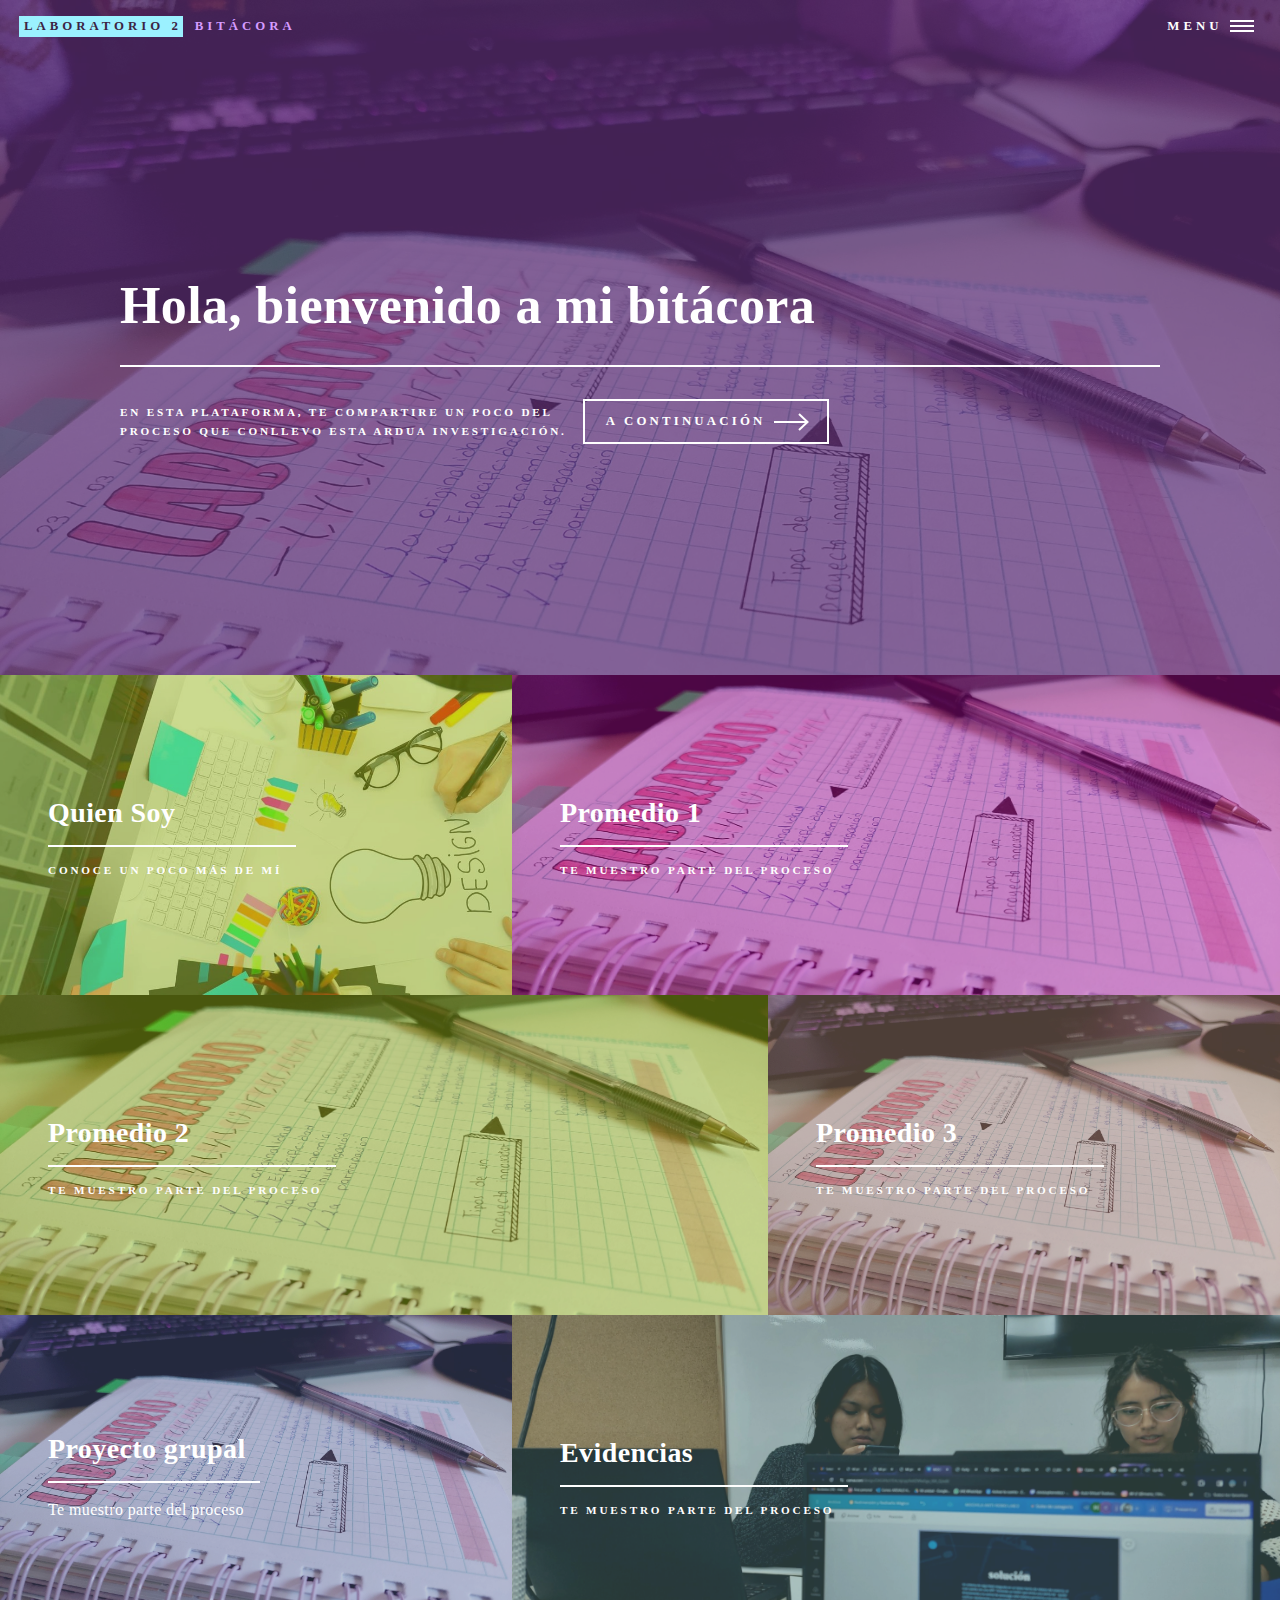
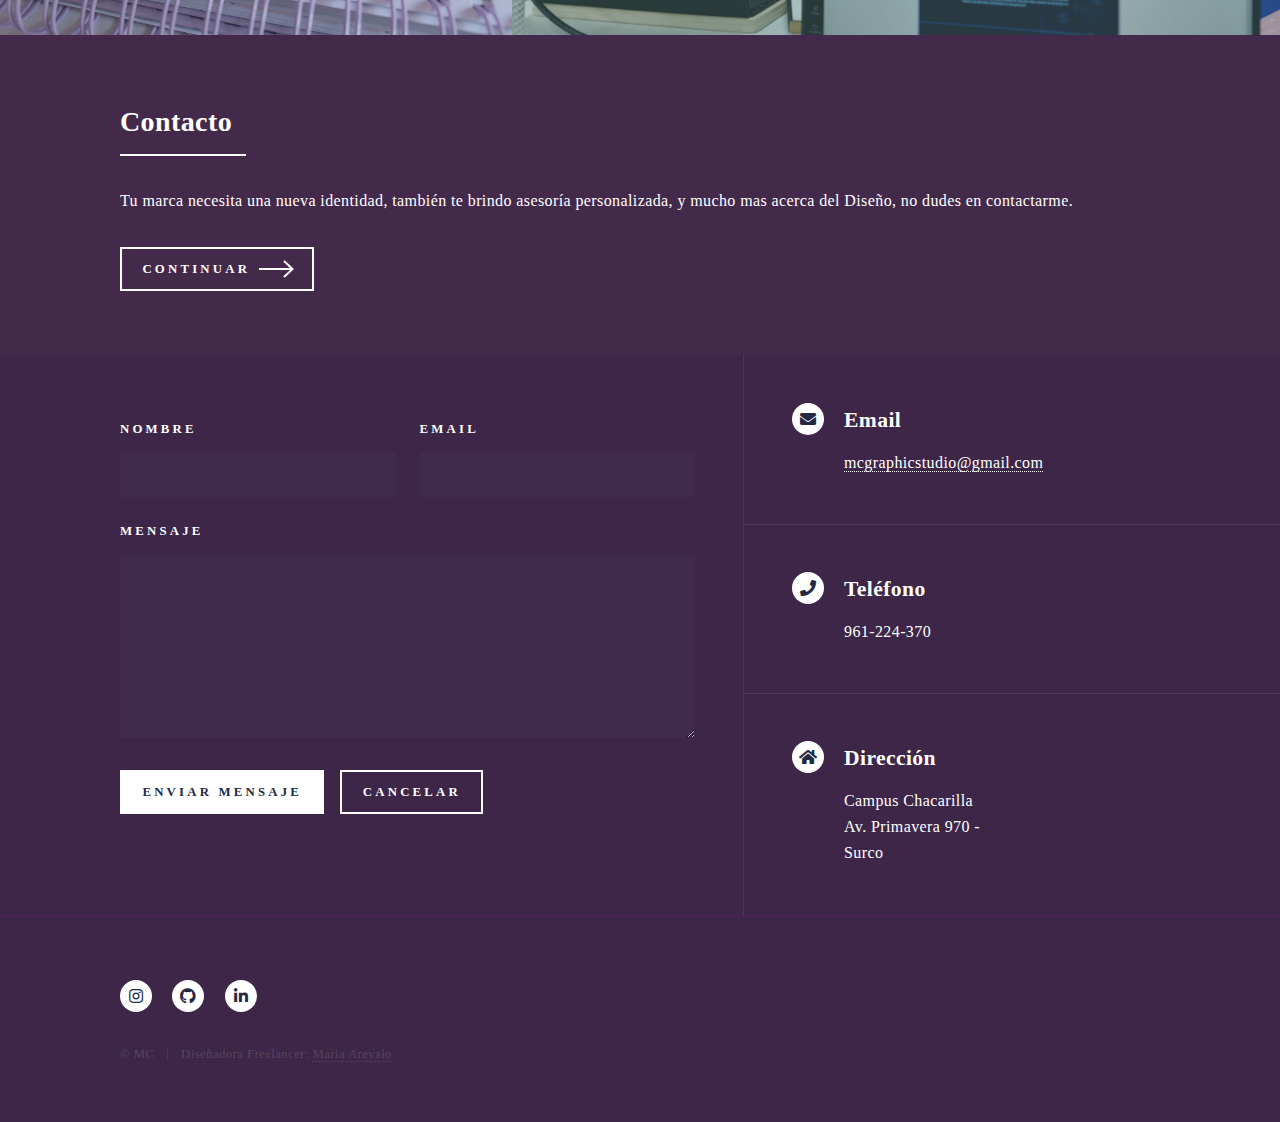
<file: index.html>
<!DOCTYPE HTML>
<!--
	Forty by HTML5 UP
	html5up.net | @ajlkn
	Free for personal and commercial use under the CCA 3.0 license (html5up.net/license)
-->
<html>
	<head>
		<title>Forty by HTML5 UP</title>
		<meta charset="utf-8" />
		<meta name="viewport" content="width=device-width, initial-scale=1, user-scalable=no" />
		<link rel="stylesheet" href="assets/css/main.css" />
		<noscript><link rel="stylesheet" href="assets/css/noscript.css" /></noscript>
	</head>
	<body class="is-preload">

		<!-- Wrapper -->
			<div id="wrapper">

				<!-- Header -->
					<header id="header" class="alt">
						<a href="index.html" class="logo"><strong>Laboratorio 2</strong> <span>Bitácora</span></a>
						<nav>
							<a href="#menu">Menu</a>
						</nav>
					</header>

				<!-- Menu -->
					<nav id="menu">
						<ul class="links">
							<li><a href="index.html">Inicio</a></li>
							<li><a href="landing.html">Quien Soy</a></li>
							<li><a href="landing 2.html">Semana 1</a></li>
							<li><a href="landing 3.html">Semana 2</a></li>
							<li><a href="landing 4.html">Semana 3</a></li>
							<li><a href="landing 5.html">Semana 4 y 5</a></li>
							<li><a href="landing 6.html">Proyecto grupal</a></li>
						</ul>
						<ul class="actions stacked">
							<li><a href="index.html" class="button primary fit">Contacto</a></li>
							<li><a href="#" class="button fit">Cancelar</a></li>
						</ul>
					</nav>

				<!-- Banner -->
					<section id="banner" class="major">
						<div class="inner">
							<header class="major">
								<h1>Hola, bienvenido a mi bitácora</h1>
							</header>
							<div class="content">
								<p>En esta plataforma, te compartire un poco del<br />
									proceso que conllevo esta ardua investigación.</p>
								<ul class="actions">
									<li><a href="#one" class="button next scrolly">a continuación</a></li>
								</ul>
							</div>
						</div>
					</section>

				<!-- Main -->
					<div id="main">

						<!-- One -->
							<section id="one" class="tiles">
								<article>
									<span class="image">
										<img src="images/ddg.jpg" alt="" />
									</span>
									<header class="major">
										<h3><a href="landing.html" class="link">Quien Soy</a></h3>
										<p>Conoce un poco más de mí</p>
									</header>
								</article>
								<article>
									<span class="image">
										<img src="images/portada.jpeg" alt="" />
									</span>
									<header class="major">
										<h3><a href="landing 2.html" class="link">Promedio 1</a></h3>
										<p>Te muestro parte del proceso</p>
									</header>
								</article>
								<article>
									<span class="image">
										<img src="images/portada.jpeg" alt="" />
									</span>
									<header class="major">
										<h3><a href="landing 3.html" class="link">Promedio 2</a></h3>
										<p>Te muestro parte del proceso</p>
									</header>
								</article>
								<article>
									<span class="image">
										<img src="images/portada.jpeg" alt="" />
									</span>
									<header class="major">
										<h3><a href="landing 4.html" class="link">Promedio 3</a></h3>
										<p>Te muestro parte del proceso</p>
									</header>
								</article>
								<article>
									<span class="image">
										<img src="images/portada.jpeg" alt="" />
									</span>
									<header class="major">
										<h3><a href="landing 5.html" class="link">Proyecto grupal</a></h3>
										<p></p>Te muestro parte del proceso</p>
									</header>
								</article>
								<article>
									<span class="image">
										<img src="images/grupo.jpeg" alt="" />
									</span>
									<header class="major">
										<h3><a href="landing 6.html" class="link">Evidencias</a></h3>
										<p>Te muestro parte del proceso</p>
									</header>
								</article>
							</section>

						<!-- Two -->
							<section id="two">
								<div class="inner">
									<header class="major">
										<h2>Contacto</h2>
									</header>
									<p>Tu marca necesita una nueva identidad, también te brindo asesoría personalizada, y mucho mas acerca del Diseño, no dudes en contactarme.</p>
									<ul class="actions">
										<li><a href="landing.html" class="button next">Continuar</a></li>
									</ul>
								</div>
							</section>

					</div>

				<!-- Contact -->
					<section id="contact">
						<div class="inner">
							<section>
								<form method="post" action="#">
									<div class="fields">
										<div class="field half">
											<label for="name">Nombre</label>
											<input type="text" name="name" id="name" />
										</div>
										<div class="field half">
											<label for="email">Email</label>
											<input type="text" name="email" id="email" />
										</div>
										<div class="field">
											<label for="message">Mensaje</label>
											<textarea name="message" id="message" rows="6"></textarea>
										</div>
									</div>
									<ul class="actions">
										<li><input type="submit" value="Enviar Mensaje" class="primary" /></li>
										<li><input type="reset" value="Cancelar" /></li>
									</ul>
								</form>
							</section>
							<section class="split">
								<section>
									<div class="contact-method">
										<span class="icon solid alt fa-envelope"></span>
										<h3>Email</h3>
										<a href="#">mcgraphicstudio@gmail.com</a>
									</div>
								</section>
								<section>
									<div class="contact-method">
										<span class="icon solid alt fa-phone"></span>
										<h3>Teléfono</h3>
										<span>961-224-370 </span>
									</div>
								</section>
								<section>
									<div class="contact-method">
										<span class="icon solid alt fa-home"></span>
										<h3>Dirección</h3>
										<span>Campus Chacarilla<br />
										Av. Primavera 970 -<br />
										Surco</span>
									</div>
								</section>
							</section>
						</div>
					</section>

				<!-- Footer -->
					<footer id="footer">
						<div class="inner">
							<ul class="icons">
								<li><a href="https://www.instagram.com/mc_graphic_studio13?igsh=emg3ZnMzOHdqM3Zk" class="icon brands alt fa-instagram"><span class="label">Instagram</span></a></li>
								<li><a href="https://github.com/MariaHuamantingo" class="icon brands alt fa-github"><span class="label">GitHub</span></a></li>
								<li><a href="https://www.linkedin.com/in/mc-graphic-studio-64b9062ba/" class="icon brands alt fa-linkedin-in"><span class="label">LinkedIn</span></a></li>
								
							</ul>
							<ul class="copyright">
								<li>&copy; MC</li><li>Diseñadora Freelancer: <a href="https://www.instagram.com/maria_13hc/">Maria Arevalo</a></li>
							</ul>
						</div>
					</footer>

			</div>

		<!-- Scripts -->
			<script src="assets/js/jquery.min.js"></script>
			<script src="assets/js/jquery.scrolly.min.js"></script>
			<script src="assets/js/jquery.scrollex.min.js"></script>
			<script src="assets/js/browser.min.js"></script>
			<script src="assets/js/breakpoints.min.js"></script>
			<script src="assets/js/util.js"></script>
			<script src="assets/js/main.js"></script>

	</body>
</html>
</file>
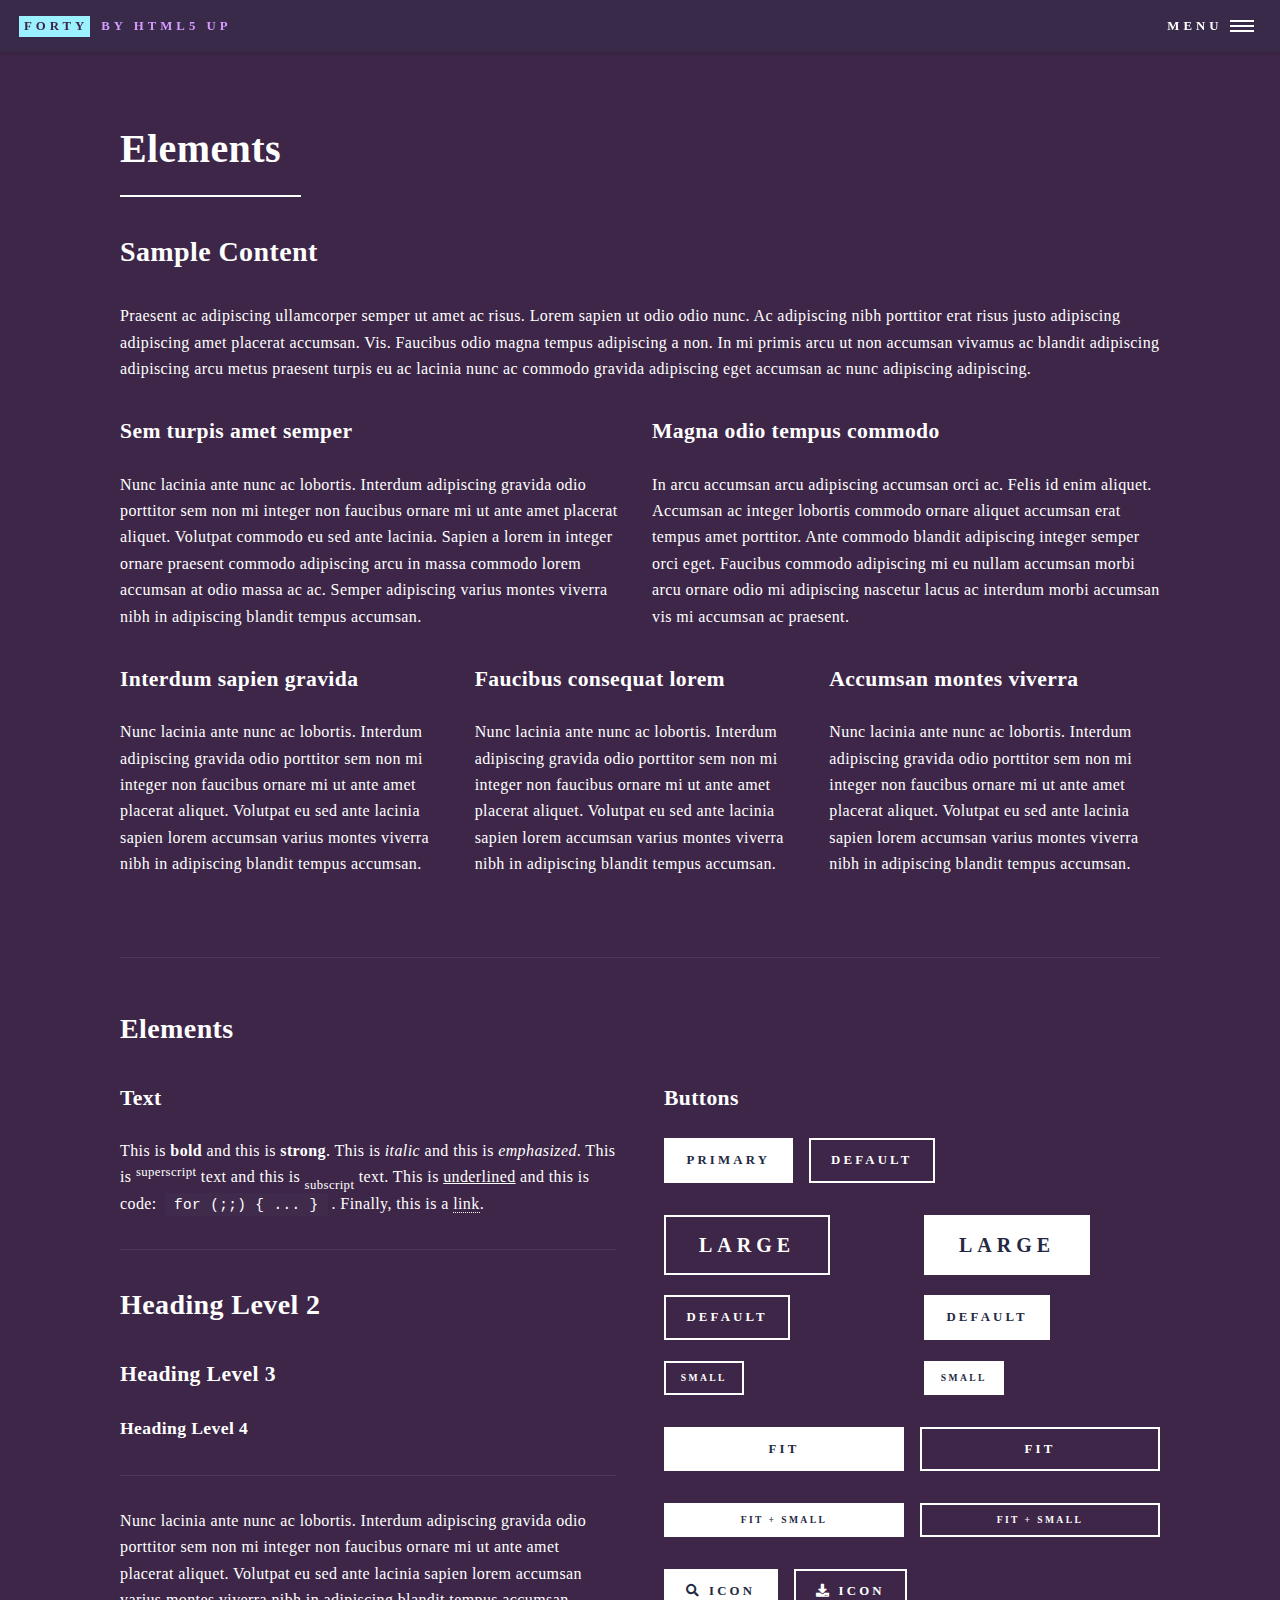
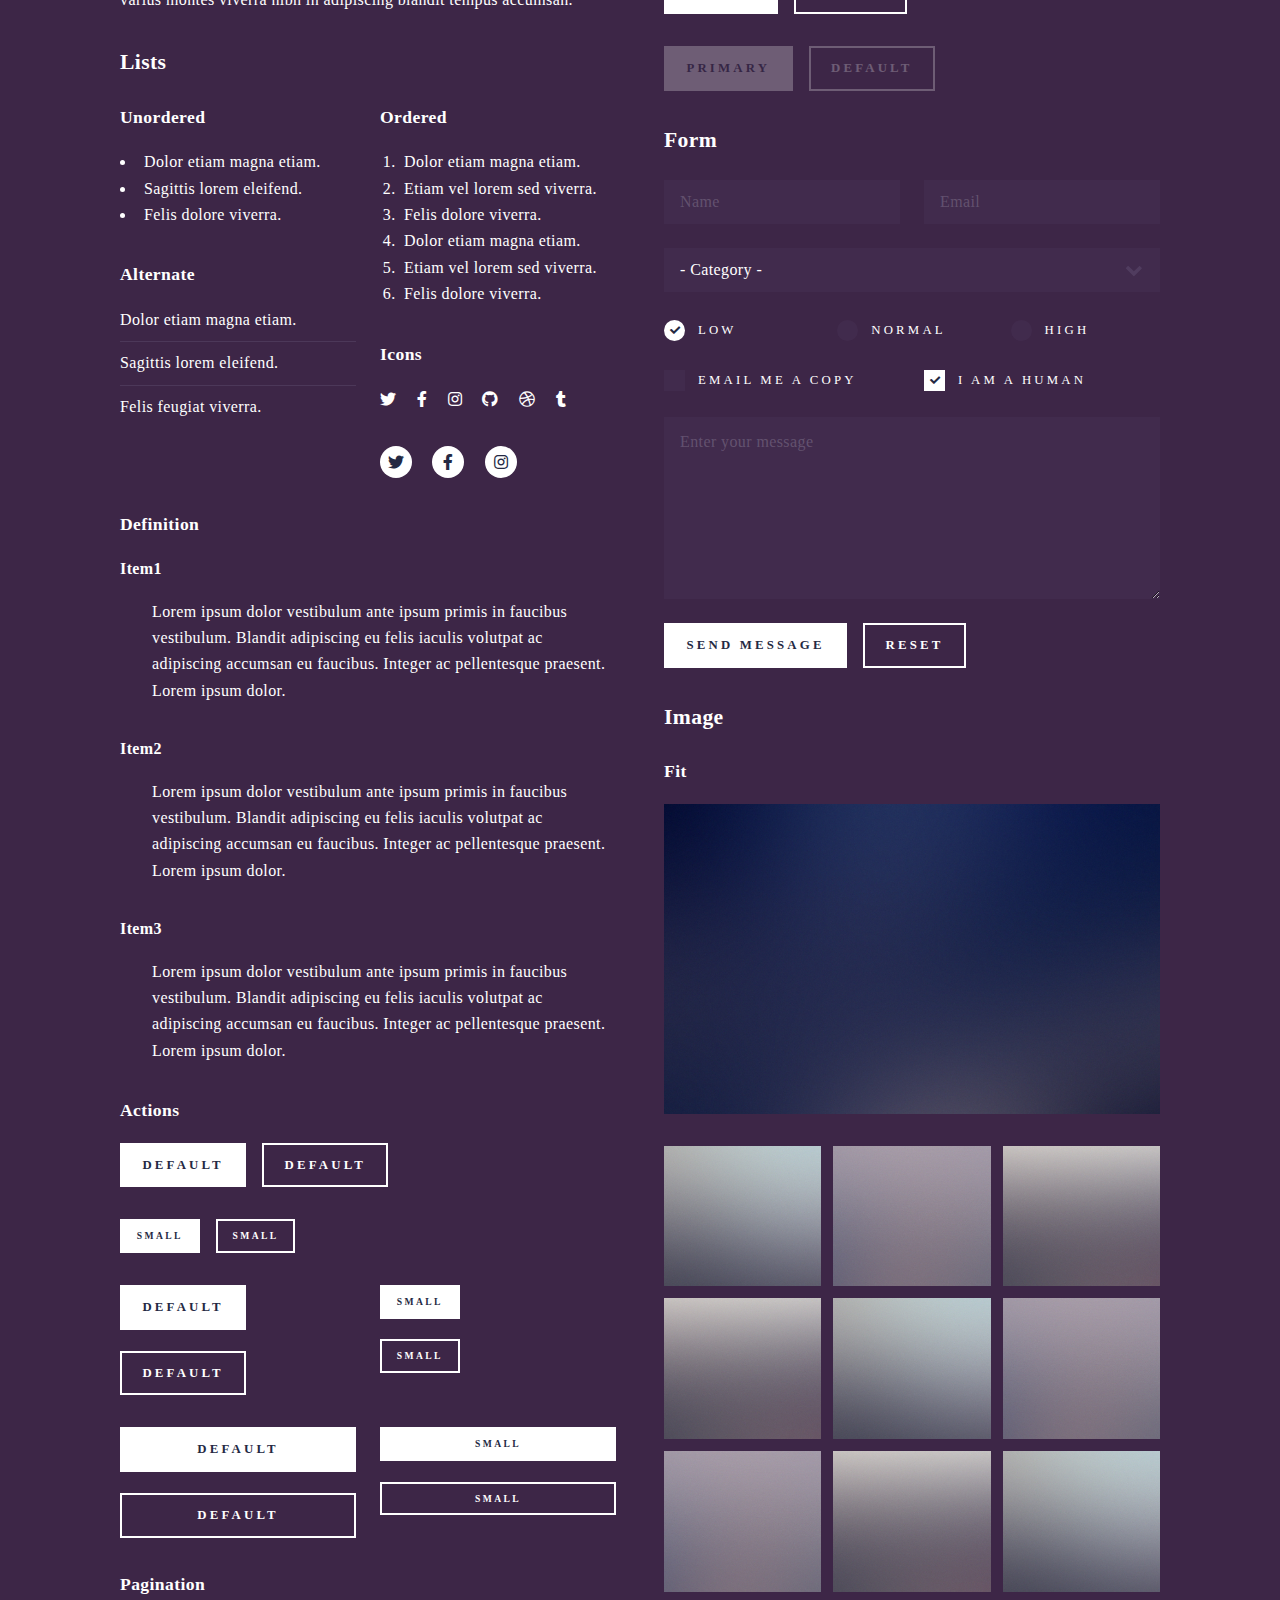
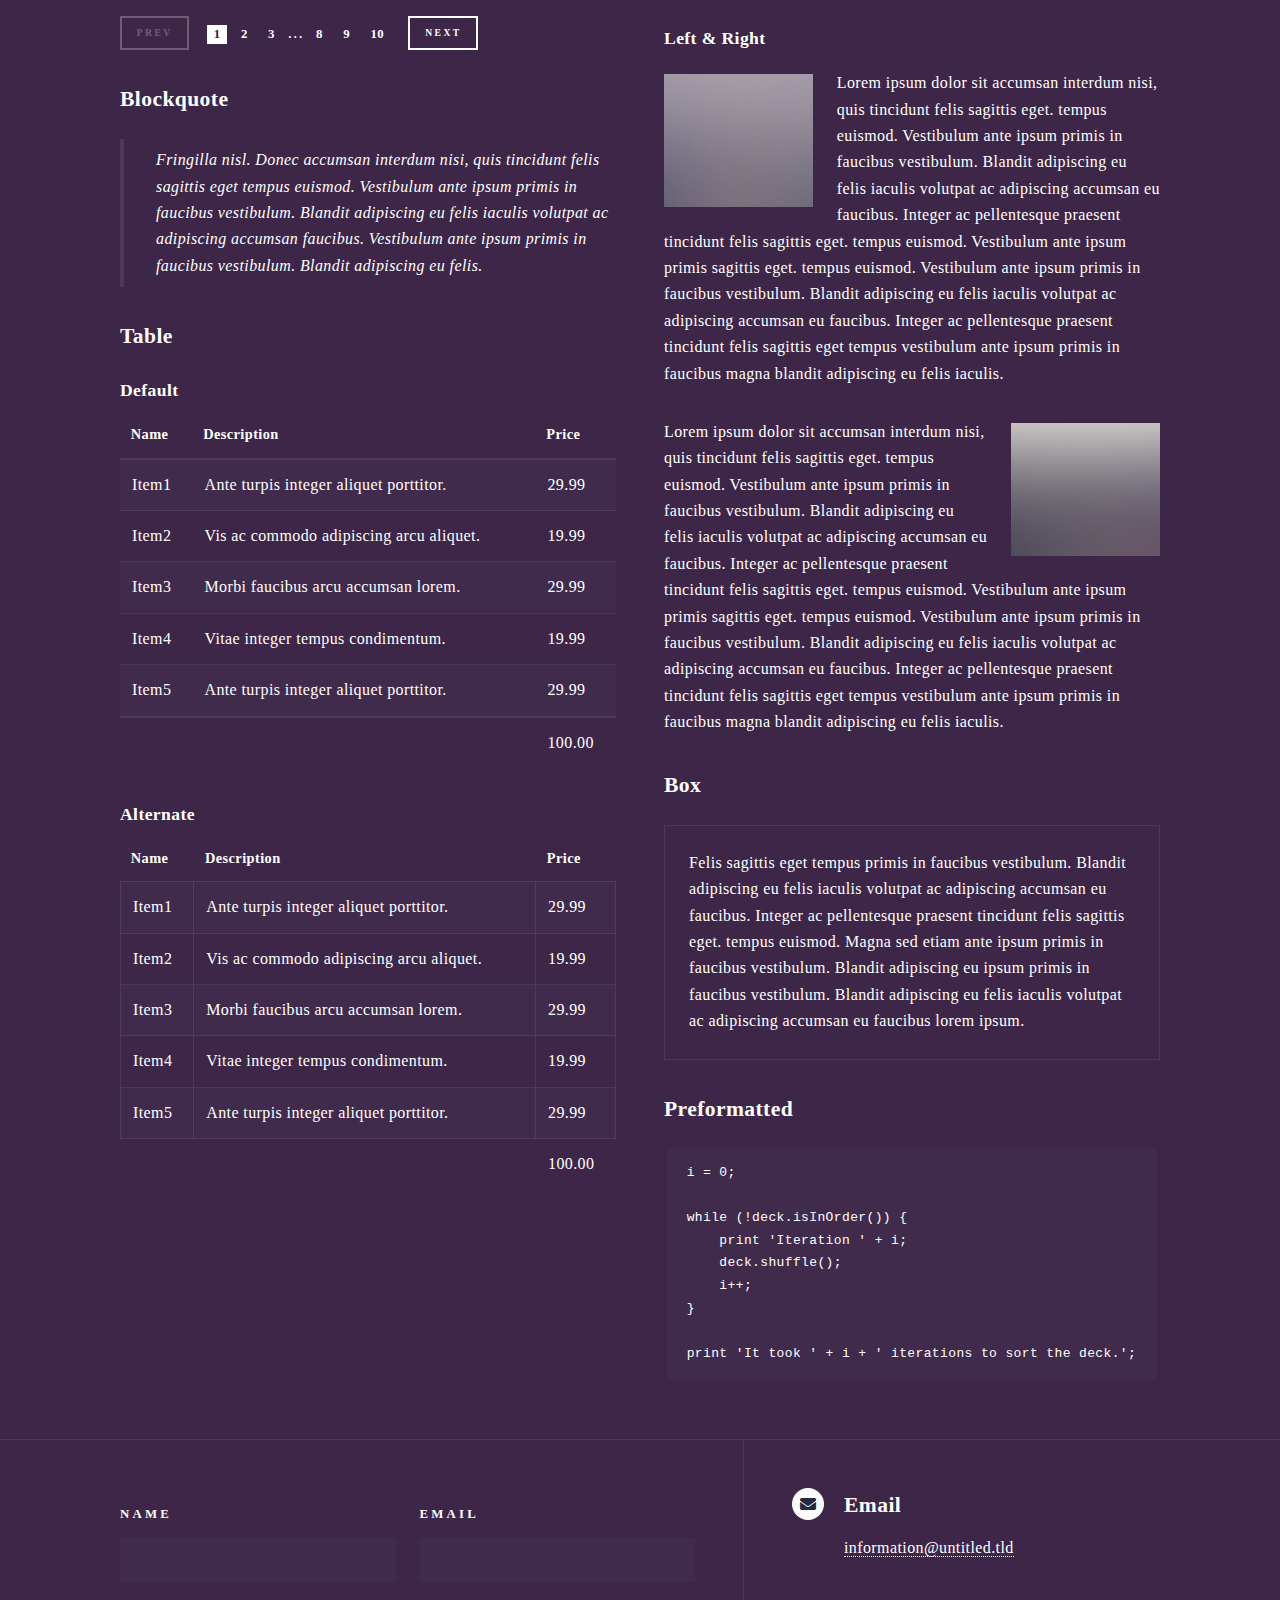
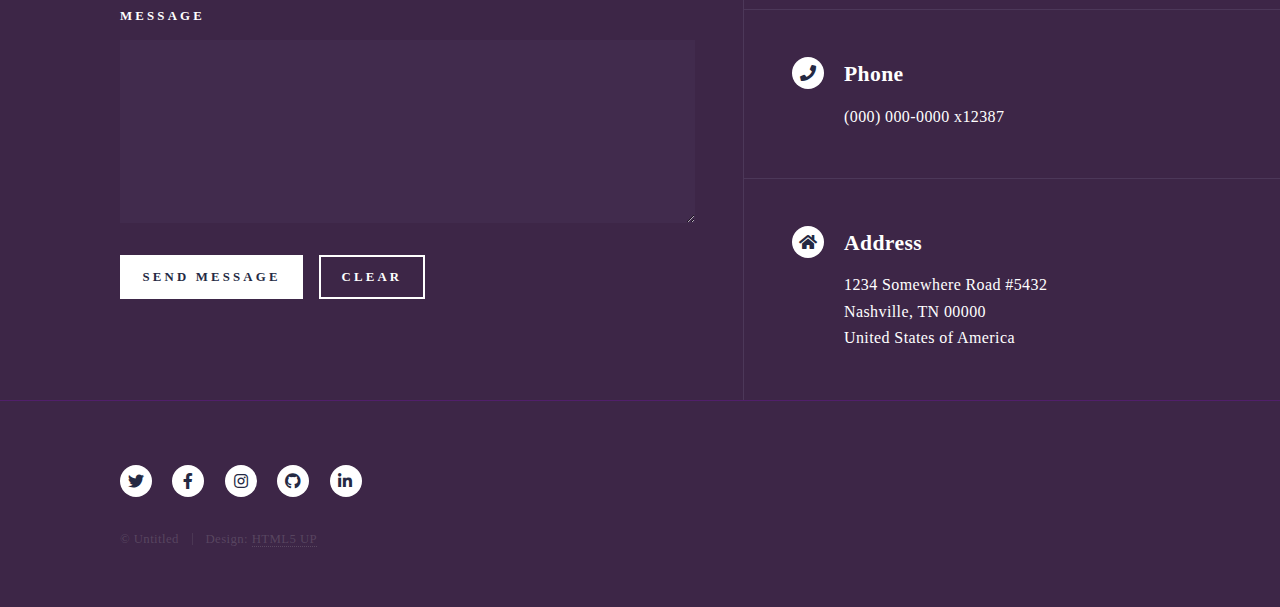
<file: elements 2.html>
<!DOCTYPE HTML>
<!--
	Forty by HTML5 UP
	html5up.net | @ajlkn
	Free for personal and commercial use under the CCA 3.0 license (html5up.net/license)
-->
<html>
	<head>
		<title>Elements - Forty by HTML5 UP</title>
		<meta charset="utf-8" />
		<meta name="viewport" content="width=device-width, initial-scale=1, user-scalable=no" />
		<link rel="stylesheet" href="assets/css/main.css" />
		<noscript><link rel="stylesheet" href="assets/css/noscript.css" /></noscript>
	</head>
	<body class="is-preload">

		<!-- Wrapper -->
			<div id="wrapper">

				<!-- Header -->
					<header id="header">
						<a href="index.html" class="logo"><strong>Forty</strong> <span>by HTML5 UP</span></a>
						<nav>
							<a href="#menu">Menu</a>
						</nav>
					</header>

				<!-- Menu -->
					<nav id="menu">
						<ul class="links">
							<li><a href="index.html">Home</a></li>
							<li><a href="landing.html">Landing</a></li>
							<li><a href="generic.html">Generic</a></li>
							<li><a href="elements.html">Elements</a></li>
						</ul>
						<ul class="actions stacked">
							<li><a href="#" class="button primary fit">Get Started</a></li>
							<li><a href="#" class="button fit">Log In</a></li>
						</ul>
					</nav>

				<!-- Main -->
					<div id="main" class="alt">

						<!-- One -->
							<section id="one">
								<div class="inner">
									<header class="major">
										<h1>Elements</h1>
									</header>

									<!-- Content -->
										<h2 id="content">Sample Content</h2>
										<p>Praesent ac adipiscing ullamcorper semper ut amet ac risus. Lorem sapien ut odio odio nunc. Ac adipiscing nibh porttitor erat risus justo adipiscing adipiscing amet placerat accumsan. Vis. Faucibus odio magna tempus adipiscing a non. In mi primis arcu ut non accumsan vivamus ac blandit adipiscing adipiscing arcu metus praesent turpis eu ac lacinia nunc ac commodo gravida adipiscing eget accumsan ac nunc adipiscing adipiscing.</p>
										<div class="row">
											<div class="col-6 col-12-small">
												<h3>Sem turpis amet semper</h3>
												<p>Nunc lacinia ante nunc ac lobortis. Interdum adipiscing gravida odio porttitor sem non mi integer non faucibus ornare mi ut ante amet placerat aliquet. Volutpat commodo eu sed ante lacinia. Sapien a lorem in integer ornare praesent commodo adipiscing arcu in massa commodo lorem accumsan at odio massa ac ac. Semper adipiscing varius montes viverra nibh in adipiscing blandit tempus accumsan.</p>
											</div>
											<div class="col-6 col-12-small">
												<h3>Magna odio tempus commodo</h3>
												<p>In arcu accumsan arcu adipiscing accumsan orci ac. Felis id enim aliquet. Accumsan ac integer lobortis commodo ornare aliquet accumsan erat tempus amet porttitor. Ante commodo blandit adipiscing integer semper orci eget. Faucibus commodo adipiscing mi eu nullam accumsan morbi arcu ornare odio mi adipiscing nascetur lacus ac interdum morbi accumsan vis mi accumsan ac praesent.</p>
											</div>
											<!-- Break -->
											<div class="col-4 col-12-medium">
												<h3>Interdum sapien gravida</h3>
												<p>Nunc lacinia ante nunc ac lobortis. Interdum adipiscing gravida odio porttitor sem non mi integer non faucibus ornare mi ut ante amet placerat aliquet. Volutpat eu sed ante lacinia sapien lorem accumsan varius montes viverra nibh in adipiscing blandit tempus accumsan.</p>
											</div>
											<div class="col-4 col-12-medium">
												<h3>Faucibus consequat lorem</h3>
												<p>Nunc lacinia ante nunc ac lobortis. Interdum adipiscing gravida odio porttitor sem non mi integer non faucibus ornare mi ut ante amet placerat aliquet. Volutpat eu sed ante lacinia sapien lorem accumsan varius montes viverra nibh in adipiscing blandit tempus accumsan.</p>
											</div>
											<div class="col-4 col-12-medium">
												<h3>Accumsan montes viverra</h3>
												<p>Nunc lacinia ante nunc ac lobortis. Interdum adipiscing gravida odio porttitor sem non mi integer non faucibus ornare mi ut ante amet placerat aliquet. Volutpat eu sed ante lacinia sapien lorem accumsan varius montes viverra nibh in adipiscing blandit tempus accumsan.</p>
											</div>
										</div>

									<hr class="major" />

									<!-- Elements -->
										<h2 id="elements">Elements</h2>
										<div class="row gtr-200">
											<div class="col-6 col-12-medium">

												<!-- Text stuff -->
													<h3>Text</h3>
													<p>This is <b>bold</b> and this is <strong>strong</strong>. This is <i>italic</i> and this is <em>emphasized</em>.
													This is <sup>superscript</sup> text and this is <sub>subscript</sub> text.
													This is <u>underlined</u> and this is code: <code>for (;;) { ... }</code>.
													Finally, this is a <a href="#">link</a>.</p>
													<hr />
													<h2>Heading Level 2</h2>
													<h3>Heading Level 3</h3>
													<h4>Heading Level 4</h4>
													<hr />
													<p>Nunc lacinia ante nunc ac lobortis. Interdum adipiscing gravida odio porttitor sem non mi integer non faucibus ornare mi ut ante amet placerat aliquet. Volutpat eu sed ante lacinia sapien lorem accumsan varius montes viverra nibh in adipiscing blandit tempus accumsan.</p>

												<!-- Lists -->
													<h3>Lists</h3>
													<div class="row">
														<div class="col-6 col-12-small">

															<h4>Unordered</h4>
															<ul>
																<li>Dolor etiam magna etiam.</li>
																<li>Sagittis lorem eleifend.</li>
																<li>Felis dolore viverra.</li>
															</ul>

															<h4>Alternate</h4>
															<ul class="alt">
																<li>Dolor etiam magna etiam.</li>
																<li>Sagittis lorem eleifend.</li>
																<li>Felis feugiat viverra.</li>
															</ul>

														</div>
														<div class="col-6 col-12-small">

															<h4>Ordered</h4>
															<ol>
																<li>Dolor etiam magna etiam.</li>
																<li>Etiam vel lorem sed viverra.</li>
																<li>Felis dolore viverra.</li>
																<li>Dolor etiam magna etiam.</li>
																<li>Etiam vel lorem sed viverra.</li>
																<li>Felis dolore viverra.</li>
															</ol>

															<h4>Icons</h4>
															<ul class="icons">
																<li><a href="#" class="icon brands fa-twitter"><span class="label">Twitter</span></a></li>
																<li><a href="#" class="icon brands fa-facebook-f"><span class="label">Facebook</span></a></li>
																<li><a href="#" class="icon brands fa-instagram"><span class="label">Instagram</span></a></li>
																<li><a href="#" class="icon brands fa-github"><span class="label">Github</span></a></li>
																<li><a href="#" class="icon brands fa-dribbble"><span class="label">Dribbble</span></a></li>
																<li><a href="#" class="icon brands fa-tumblr"><span class="label">Tumblr</span></a></li>
															</ul>
															<ul class="icons">
																<li><a href="#" class="icon brands alt fa-twitter"><span class="label">Twitter</span></a></li>
																<li><a href="#" class="icon brands alt fa-facebook-f"><span class="label">Facebook</span></a></li>
																<li><a href="#" class="icon brands alt fa-instagram"><span class="label">Instagram</span></a></li>
															</ul>

														</div>
													</div>
													<h4>Definition</h4>
													<dl>
														<dt>Item1</dt>
														<dd>
															<p>Lorem ipsum dolor vestibulum ante ipsum primis in faucibus vestibulum. Blandit adipiscing eu felis iaculis volutpat ac adipiscing accumsan eu faucibus. Integer ac pellentesque praesent. Lorem ipsum dolor.</p>
														</dd>
														<dt>Item2</dt>
														<dd>
															<p>Lorem ipsum dolor vestibulum ante ipsum primis in faucibus vestibulum. Blandit adipiscing eu felis iaculis volutpat ac adipiscing accumsan eu faucibus. Integer ac pellentesque praesent. Lorem ipsum dolor.</p>
														</dd>
														<dt>Item3</dt>
														<dd>
															<p>Lorem ipsum dolor vestibulum ante ipsum primis in faucibus vestibulum. Blandit adipiscing eu felis iaculis volutpat ac adipiscing accumsan eu faucibus. Integer ac pellentesque praesent. Lorem ipsum dolor.</p>
														</dd>
													</dl>

													<h4>Actions</h4>
													<ul class="actions">
														<li><a href="#" class="button primary">Default</a></li>
														<li><a href="#" class="button">Default</a></li>
													</ul>
													<ul class="actions small">
														<li><a href="#" class="button primary small">Small</a></li>
														<li><a href="#" class="button small">Small</a></li>
													</ul>
													<div class="row">
														<div class="col-6 col-12-small">
															<ul class="actions stacked">
																<li><a href="#" class="button primary">Default</a></li>
																<li><a href="#" class="button">Default</a></li>
															</ul>
														</div>
														<div class="col-6 col-12-small">
															<ul class="actions stacked">
																<li><a href="#" class="button primary small">Small</a></li>
																<li><a href="#" class="button small">Small</a></li>
															</ul>
														</div>
														<div class="col-6 col-12-small">
															<ul class="actions stacked">
																<li><a href="#" class="button primary fit">Default</a></li>
																<li><a href="#" class="button fit">Default</a></li>
															</ul>
														</div>
														<div class="col-6 col-12-small">
															<ul class="actions stacked">
																<li><a href="#" class="button primary small fit">Small</a></li>
																<li><a href="#" class="button small fit">Small</a></li>
															</ul>
														</div>
													</div>

													<h4>Pagination</h4>
													<ul class="pagination">
														<li><span class="button small disabled">Prev</span></li>
														<li><a href="#" class="page active">1</a></li>
														<li><a href="#" class="page">2</a></li>
														<li><a href="#" class="page">3</a></li>
														<li><span>&hellip;</span></li>
														<li><a href="#" class="page">8</a></li>
														<li><a href="#" class="page">9</a></li>
														<li><a href="#" class="page">10</a></li>
														<li><a href="#" class="button small">Next</a></li>
													</ul>

												<!-- Blockquote -->
													<h3>Blockquote</h3>
													<blockquote>Fringilla nisl. Donec accumsan interdum nisi, quis tincidunt felis sagittis eget tempus euismod. Vestibulum ante ipsum primis in faucibus vestibulum. Blandit adipiscing eu felis iaculis volutpat ac adipiscing accumsan faucibus. Vestibulum ante ipsum primis in faucibus vestibulum. Blandit adipiscing eu felis.</blockquote>

												<!-- Table -->
													<h3>Table</h3>

													<h4>Default</h4>
													<div class="table-wrapper">
														<table>
															<thead>
																<tr>
																	<th>Name</th>
																	<th>Description</th>
																	<th>Price</th>
																</tr>
															</thead>
															<tbody>
																<tr>
																	<td>Item1</td>
																	<td>Ante turpis integer aliquet porttitor.</td>
																	<td>29.99</td>
																</tr>
																<tr>
																	<td>Item2</td>
																	<td>Vis ac commodo adipiscing arcu aliquet.</td>
																	<td>19.99</td>
																</tr>
																<tr>
																	<td>Item3</td>
																	<td> Morbi faucibus arcu accumsan lorem.</td>
																	<td>29.99</td>
																</tr>
																<tr>
																	<td>Item4</td>
																	<td>Vitae integer tempus condimentum.</td>
																	<td>19.99</td>
																</tr>
																<tr>
																	<td>Item5</td>
																	<td>Ante turpis integer aliquet porttitor.</td>
																	<td>29.99</td>
																</tr>
															</tbody>
															<tfoot>
																<tr>
																	<td colspan="2"></td>
																	<td>100.00</td>
																</tr>
															</tfoot>
														</table>
													</div>

													<h4>Alternate</h4>
													<div class="table-wrapper">
														<table class="alt">
															<thead>
																<tr>
																	<th>Name</th>
																	<th>Description</th>
																	<th>Price</th>
																</tr>
															</thead>
															<tbody>
																<tr>
																	<td>Item1</td>
																	<td>Ante turpis integer aliquet porttitor.</td>
																	<td>29.99</td>
																</tr>
																<tr>
																	<td>Item2</td>
																	<td>Vis ac commodo adipiscing arcu aliquet.</td>
																	<td>19.99</td>
																</tr>
																<tr>
																	<td>Item3</td>
																	<td> Morbi faucibus arcu accumsan lorem.</td>
																	<td>29.99</td>
																</tr>
																<tr>
																	<td>Item4</td>
																	<td>Vitae integer tempus condimentum.</td>
																	<td>19.99</td>
																</tr>
																<tr>
																	<td>Item5</td>
																	<td>Ante turpis integer aliquet porttitor.</td>
																	<td>29.99</td>
																</tr>
															</tbody>
															<tfoot>
																<tr>
																	<td colspan="2"></td>
																	<td>100.00</td>
																</tr>
															</tfoot>
														</table>
													</div>

											</div>
											<div class="col-6 col-12-medium">

												<!-- Buttons -->
													<h3>Buttons</h3>
													<ul class="actions">
														<li><a href="#" class="button primary">Primary</a></li>
														<li><a href="#" class="button">Default</a></li>
													</ul>
													<div class="row">
														<div class="col-6 col-12-xsmall">
															<ul class="actions stacked">
																<li><a href="#" class="button large">Large</a></li>
																<li><a href="#" class="button">Default</a></li>
																<li><a href="#" class="button small">Small</a></li>
															</ul>
														</div>
														<div class="col-6 col-12-xsmall">
															<ul class="actions stacked">
																<li><a href="#" class="button primary large">Large</a></li>
																<li><a href="#" class="button primary">Default</a></li>
																<li><a href="#" class="button primary small">Small</a></li>
															</ul>
														</div>
													</div>
													<ul class="actions fit">
														<li><a href="#" class="button primary fit">Fit</a></li>
														<li><a href="#" class="button fit">Fit</a></li>
													</ul>
													<ul class="actions fit small">
														<li><a href="#" class="button primary fit small">Fit + Small</a></li>
														<li><a href="#" class="button fit small">Fit + Small</a></li>
													</ul>
													<ul class="actions">
														<li><a href="#" class="button primary icon solid fa-search">Icon</a></li>
														<li><a href="#" class="button icon solid fa-download">Icon</a></li>
													</ul>
													<ul class="actions">
														<li><span class="button primary disabled">Primary</span></li>
														<li><span class="button disabled">Default</span></li>
													</ul>

												<!-- Form -->
													<h3>Form</h3>

													<form method="post" action="#">
														<div class="row gtr-uniform">
															<div class="col-6 col-12-xsmall">
																<input type="text" name="demo-name" id="demo-name" value="" placeholder="Name" />
															</div>
															<div class="col-6 col-12-xsmall">
																<input type="email" name="demo-email" id="demo-email" value="" placeholder="Email" />
															</div>
															<!-- Break -->
															<div class="col-12">
																<select name="demo-category" id="demo-category">
																	<option value="">- Category -</option>
																	<option value="1">Manufacturing</option>
																	<option value="1">Shipping</option>
																	<option value="1">Administration</option>
																	<option value="1">Human Resources</option>
																</select>
															</div>
															<!-- Break -->
															<div class="col-4 col-12-small">
																<input type="radio" id="demo-priority-low" name="demo-priority" checked>
																<label for="demo-priority-low">Low</label>
															</div>
															<div class="col-4 col-12-small">
																<input type="radio" id="demo-priority-normal" name="demo-priority">
																<label for="demo-priority-normal">Normal</label>
															</div>
															<div class="col-4 col-12-small">
																<input type="radio" id="demo-priority-high" name="demo-priority">
																<label for="demo-priority-high">High</label>
															</div>
															<!-- Break -->
															<div class="col-6 col-12-small">
																<input type="checkbox" id="demo-copy" name="demo-copy">
																<label for="demo-copy">Email me a copy</label>
															</div>
															<div class="col-6 col-12-small">
																<input type="checkbox" id="demo-human" name="demo-human" checked>
																<label for="demo-human">I am a human</label>
															</div>
															<!-- Break -->
															<div class="col-12">
																<textarea name="demo-message" id="demo-message" placeholder="Enter your message" rows="6"></textarea>
															</div>
															<!-- Break -->
															<div class="col-12">
																<ul class="actions">
																	<li><input type="submit" value="Send Message" class="primary" /></li>
																	<li><input type="reset" value="Reset" /></li>
																</ul>
															</div>
														</div>
													</form>

												<!-- Image -->
													<h3>Image</h3>

													<h4>Fit</h4>
													<span class="image fit"><img src="images/banner.jpg" alt="" /></span>
													<div class="box alt">
														<div class="row gtr-50 gtr-uniform">
															<div class="col-4"><span class="image fit"><img src="images/pic08.jpg" alt="" /></span></div>
															<div class="col-4"><span class="image fit"><img src="images/pic09.jpg" alt="" /></span></div>
															<div class="col-4"><span class="image fit"><img src="images/pic10.jpg" alt="" /></span></div>
															<!-- Break -->
															<div class="col-4"><span class="image fit"><img src="images/pic10.jpg" alt="" /></span></div>
															<div class="col-4"><span class="image fit"><img src="images/pic08.jpg" alt="" /></span></div>
															<div class="col-4"><span class="image fit"><img src="images/pic09.jpg" alt="" /></span></div>
															<!-- Break -->
															<div class="col-4"><span class="image fit"><img src="images/pic09.jpg" alt="" /></span></div>
															<div class="col-4"><span class="image fit"><img src="images/pic10.jpg" alt="" /></span></div>
															<div class="col-4"><span class="image fit"><img src="images/pic08.jpg" alt="" /></span></div>
														</div>
													</div>

													<h4>Left &amp; Right</h4>
													<p><span class="image left"><img src="images/pic09.jpg" alt="" /></span>Lorem ipsum dolor sit accumsan interdum nisi, quis tincidunt felis sagittis eget. tempus euismod. Vestibulum ante ipsum primis in faucibus vestibulum. Blandit adipiscing eu felis iaculis volutpat ac adipiscing accumsan eu faucibus. Integer ac pellentesque praesent tincidunt felis sagittis eget. tempus euismod. Vestibulum ante ipsum primis sagittis eget. tempus euismod. Vestibulum ante ipsum primis in faucibus vestibulum. Blandit adipiscing eu felis iaculis volutpat ac adipiscing accumsan eu faucibus. Integer ac pellentesque praesent tincidunt felis sagittis eget tempus vestibulum ante ipsum primis in faucibus magna blandit adipiscing eu felis iaculis.</p>
													<p><span class="image right"><img src="images/pic10.jpg" alt="" /></span>Lorem ipsum dolor sit accumsan interdum nisi, quis tincidunt felis sagittis eget. tempus euismod. Vestibulum ante ipsum primis in faucibus vestibulum. Blandit adipiscing eu felis iaculis volutpat ac adipiscing accumsan eu faucibus. Integer ac pellentesque praesent tincidunt felis sagittis eget. tempus euismod. Vestibulum ante ipsum primis sagittis eget. tempus euismod. Vestibulum ante ipsum primis in faucibus vestibulum. Blandit adipiscing eu felis iaculis volutpat ac adipiscing accumsan eu faucibus. Integer ac pellentesque praesent tincidunt felis sagittis eget tempus vestibulum ante ipsum primis in faucibus magna blandit adipiscing eu felis iaculis.</p>

												<!-- Box -->
													<h3>Box</h3>
													<div class="box">
														<p>Felis sagittis eget tempus primis in faucibus vestibulum. Blandit adipiscing eu felis iaculis volutpat ac adipiscing accumsan eu faucibus. Integer ac pellentesque praesent tincidunt felis sagittis eget. tempus euismod. Magna sed etiam ante ipsum primis in faucibus vestibulum. Blandit adipiscing eu ipsum primis in faucibus vestibulum. Blandit adipiscing eu felis iaculis volutpat ac adipiscing accumsan eu faucibus lorem ipsum.</p>
													</div>

												<!-- Preformatted Code -->
													<h3>Preformatted</h3>
													<pre><code>i = 0;

while (!deck.isInOrder()) {
    print 'Iteration ' + i;
    deck.shuffle();
    i++;
}

print 'It took ' + i + ' iterations to sort the deck.';
</code></pre>

											</div>
										</div>

								</div>
							</section>

					</div>

				<!-- Contact -->
					<section id="contact">
						<div class="inner">
							<section>
								<form method="post" action="#">
									<div class="fields">
										<div class="field half">
											<label for="name">Name</label>
											<input type="text" name="name" id="name" />
										</div>
										<div class="field half">
											<label for="email">Email</label>
											<input type="text" name="email" id="email" />
										</div>
										<div class="field">
											<label for="message">Message</label>
											<textarea name="message" id="message" rows="6"></textarea>
										</div>
									</div>
									<ul class="actions">
										<li><input type="submit" value="Send Message" class="primary" /></li>
										<li><input type="reset" value="Clear" /></li>
									</ul>
								</form>
							</section>
							<section class="split">
								<section>
									<div class="contact-method">
										<span class="icon solid alt fa-envelope"></span>
										<h3>Email</h3>
										<a href="#">information@untitled.tld</a>
									</div>
								</section>
								<section>
									<div class="contact-method">
										<span class="icon solid alt fa-phone"></span>
										<h3>Phone</h3>
										<span>(000) 000-0000 x12387</span>
									</div>
								</section>
								<section>
									<div class="contact-method">
										<span class="icon solid alt fa-home"></span>
										<h3>Address</h3>
										<span>1234 Somewhere Road #5432<br />
										Nashville, TN 00000<br />
										United States of America</span>
									</div>
								</section>
							</section>
						</div>
					</section>

				<!-- Footer -->
					<footer id="footer">
						<div class="inner">
							<ul class="icons">
								<li><a href="#" class="icon brands alt fa-twitter"><span class="label">Twitter</span></a></li>
								<li><a href="#" class="icon brands alt fa-facebook-f"><span class="label">Facebook</span></a></li>
								<li><a href="#" class="icon brands alt fa-instagram"><span class="label">Instagram</span></a></li>
								<li><a href="#" class="icon brands alt fa-github"><span class="label">GitHub</span></a></li>
								<li><a href="#" class="icon brands alt fa-linkedin-in"><span class="label">LinkedIn</span></a></li>
							</ul>
							<ul class="copyright">
								<li>&copy; Untitled</li><li>Design: <a href="https://html5up.net">HTML5 UP</a></li>
							</ul>
						</div>
					</footer>

			</div>

		<!-- Scripts -->
			<script src="assets/js/jquery.min.js"></script>
			<script src="assets/js/jquery.scrolly.min.js"></script>
			<script src="assets/js/jquery.scrollex.min.js"></script>
			<script src="assets/js/browser.min.js"></script>
			<script src="assets/js/breakpoints.min.js"></script>
			<script src="assets/js/util.js"></script>
			<script src="assets/js/main.js"></script>

	</body>
</html>
</file>
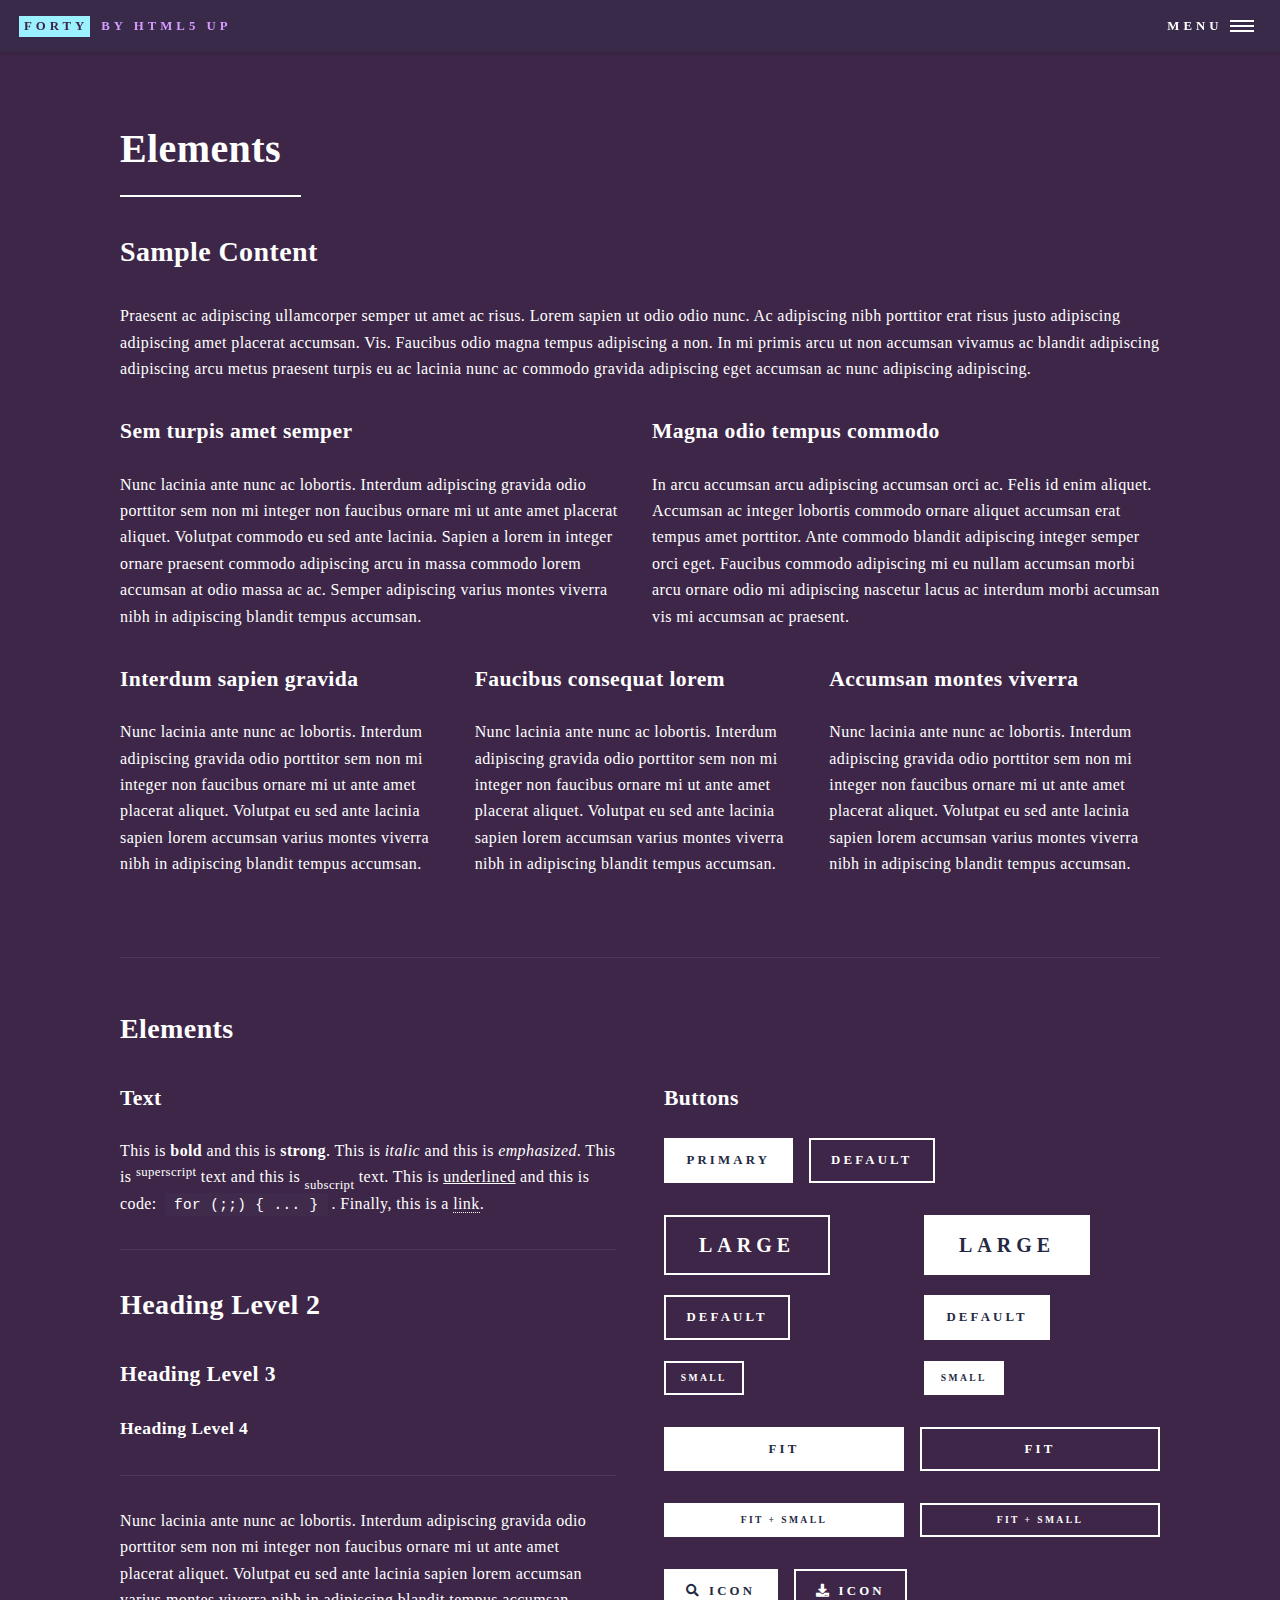
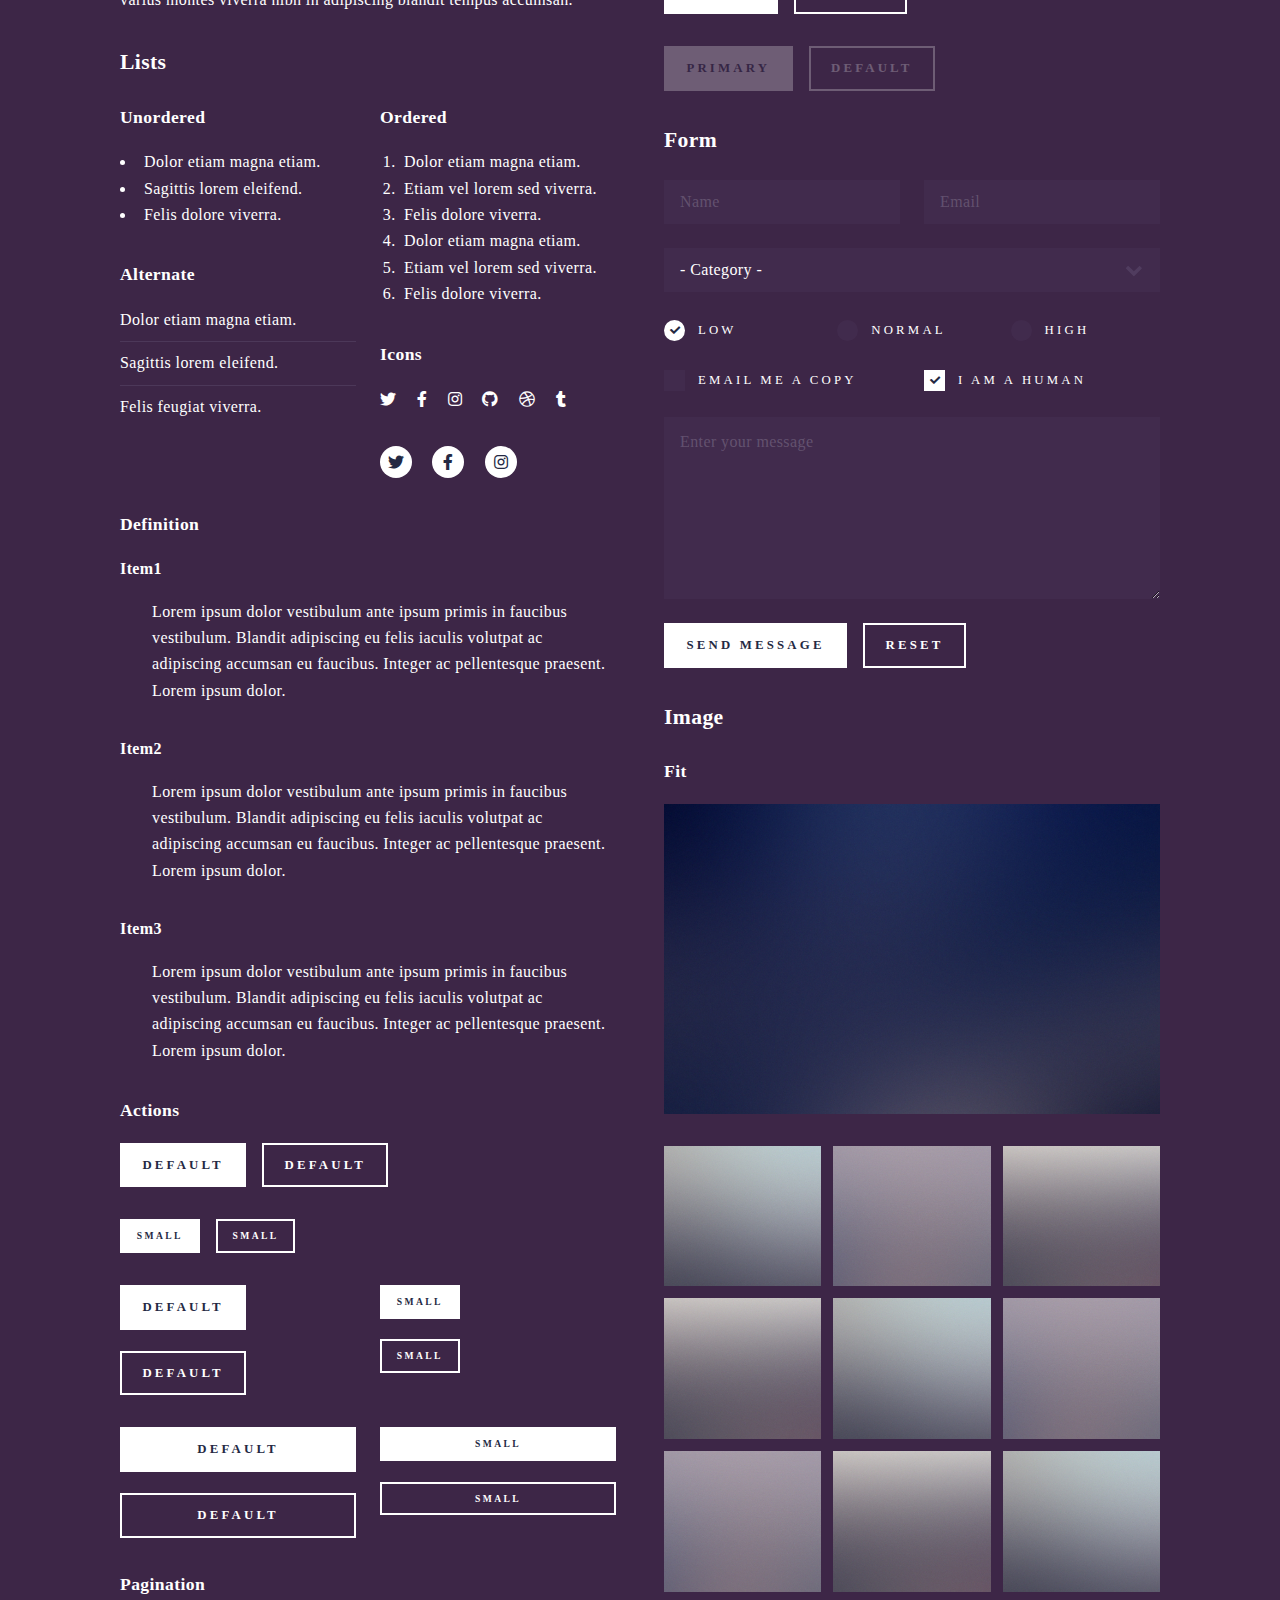
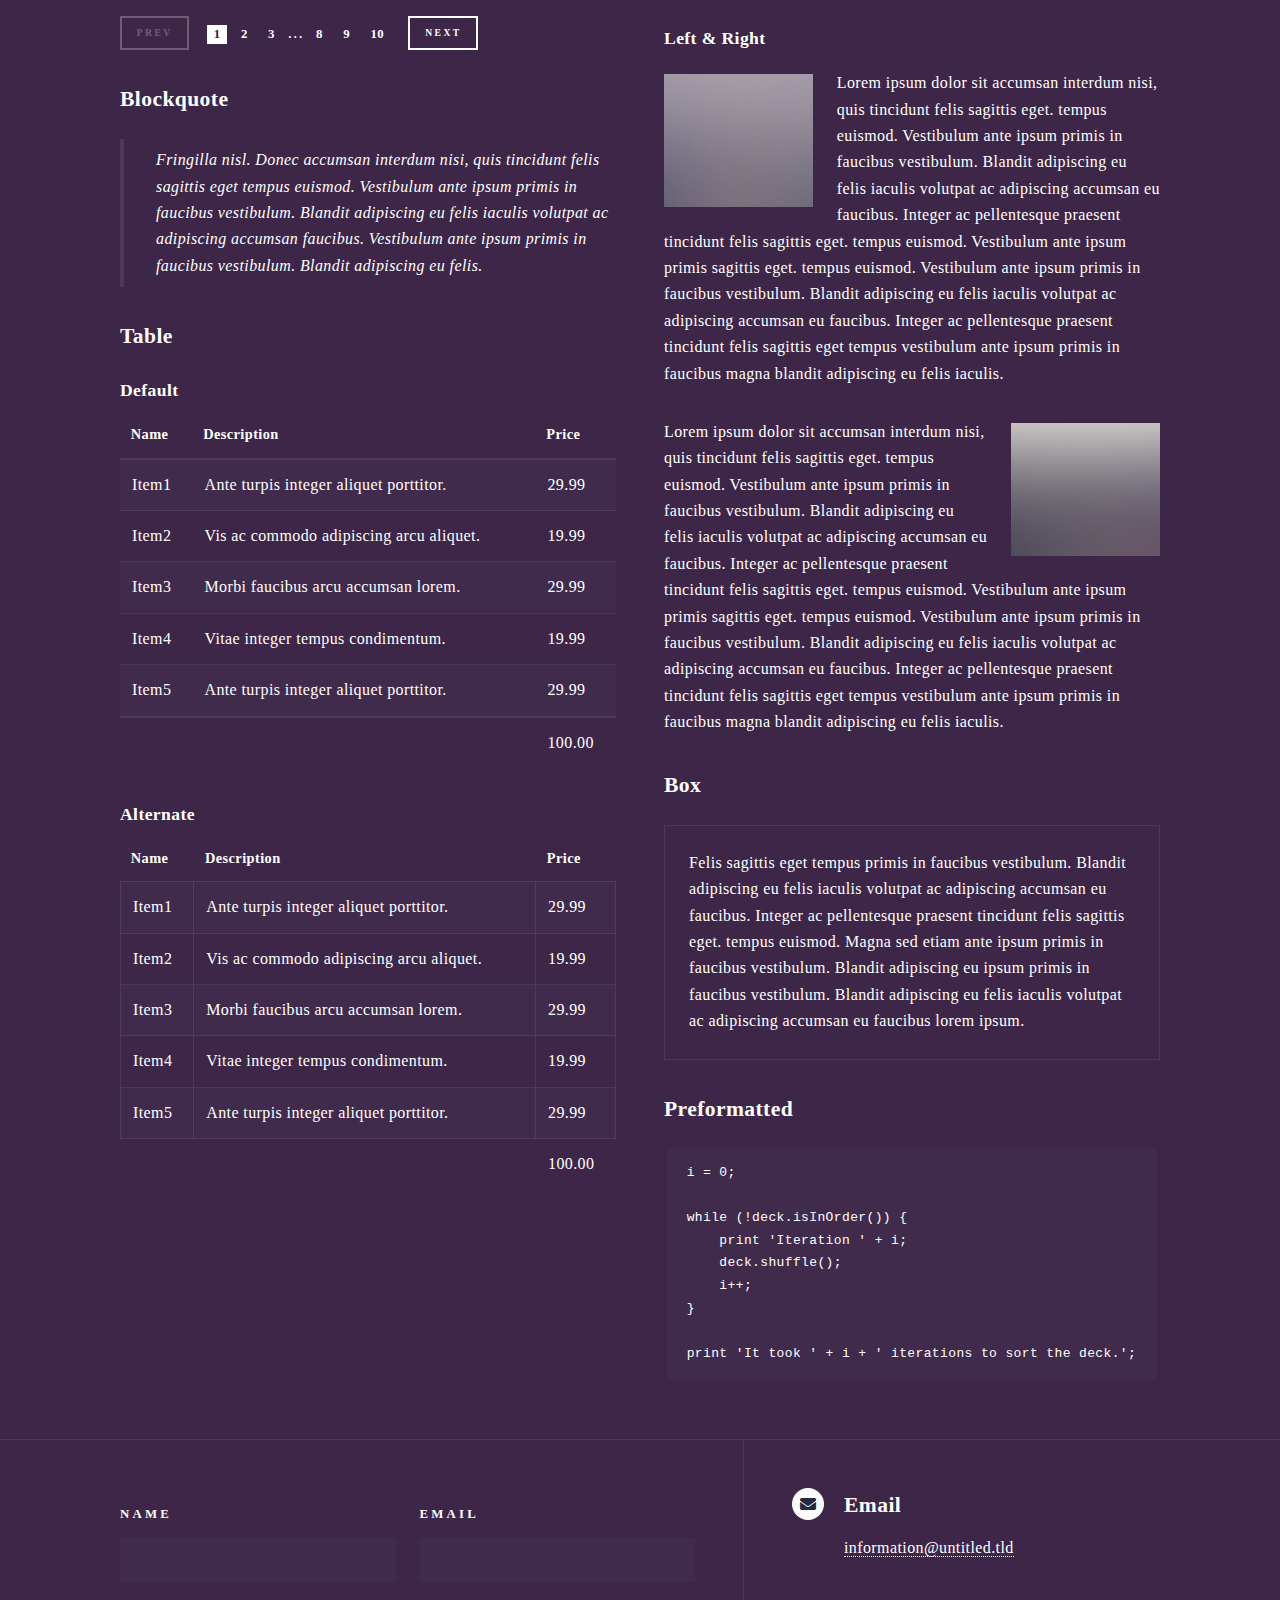
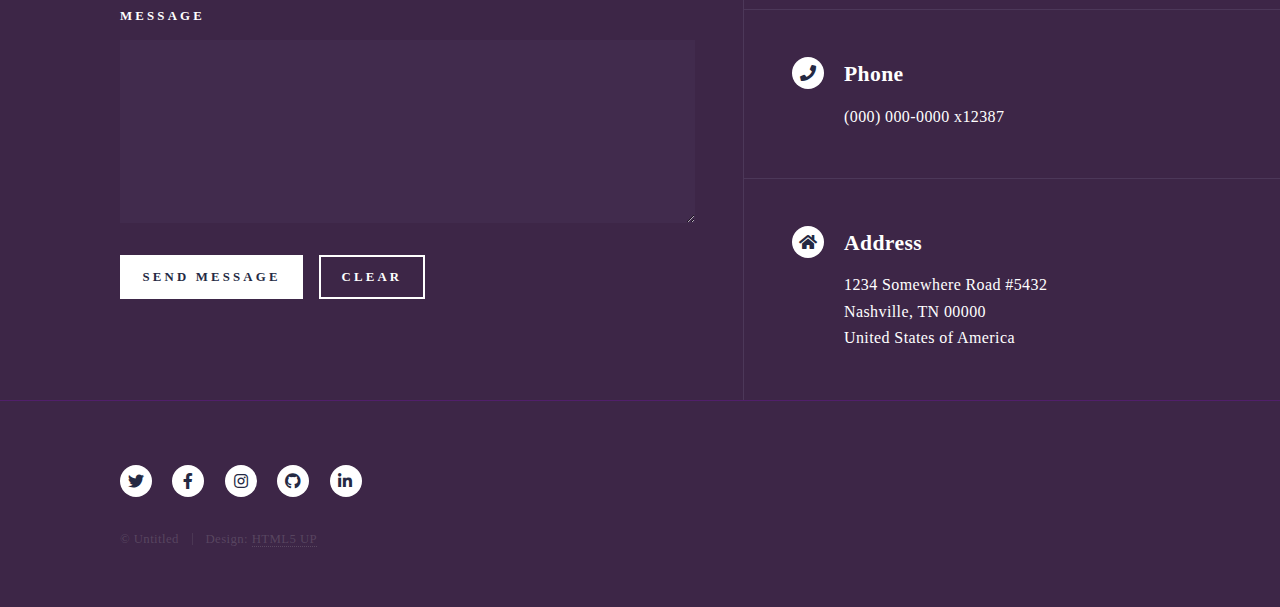
<file: elements.html>
<!DOCTYPE HTML>
<!--
	Forty by HTML5 UP
	html5up.net | @ajlkn
	Free for personal and commercial use under the CCA 3.0 license (html5up.net/license)
-->
<html>
	<head>
		<title>Elements - Forty by HTML5 UP</title>
		<meta charset="utf-8" />
		<meta name="viewport" content="width=device-width, initial-scale=1, user-scalable=no" />
		<link rel="stylesheet" href="assets/css/main.css" />
		<noscript><link rel="stylesheet" href="assets/css/noscript.css" /></noscript>
	</head>
	<body class="is-preload">

		<!-- Wrapper -->
			<div id="wrapper">

				<!-- Header -->
					<header id="header">
						<a href="index.html" class="logo"><strong>Forty</strong> <span>by HTML5 UP</span></a>
						<nav>
							<a href="#menu">Menu</a>
						</nav>
					</header>

				<!-- Menu -->
					<nav id="menu">
						<ul class="links">
							<li><a href="index.html">Home</a></li>
							<li><a href="landing.html">Landing</a></li>
							<li><a href="generic.html">Generic</a></li>
							<li><a href="elements 2.html">Elements</a></li>
						</ul>
						<ul class="actions stacked">
							<li><a href="#" class="button primary fit">Get Started</a></li>
							<li><a href="#" class="button fit">Log In</a></li>
						</ul>
					</nav>

				<!-- Main -->
					<div id="main" class="alt">

						<!-- One -->
							<section id="one">
								<div class="inner">
									<header class="major">
										<h1>Elements</h1>
									</header>

									<!-- Content -->
										<h2 id="content">Sample Content</h2>
										<p>Praesent ac adipiscing ullamcorper semper ut amet ac risus. Lorem sapien ut odio odio nunc. Ac adipiscing nibh porttitor erat risus justo adipiscing adipiscing amet placerat accumsan. Vis. Faucibus odio magna tempus adipiscing a non. In mi primis arcu ut non accumsan vivamus ac blandit adipiscing adipiscing arcu metus praesent turpis eu ac lacinia nunc ac commodo gravida adipiscing eget accumsan ac nunc adipiscing adipiscing.</p>
										<div class="row">
											<div class="col-6 col-12-small">
												<h3>Sem turpis amet semper</h3>
												<p>Nunc lacinia ante nunc ac lobortis. Interdum adipiscing gravida odio porttitor sem non mi integer non faucibus ornare mi ut ante amet placerat aliquet. Volutpat commodo eu sed ante lacinia. Sapien a lorem in integer ornare praesent commodo adipiscing arcu in massa commodo lorem accumsan at odio massa ac ac. Semper adipiscing varius montes viverra nibh in adipiscing blandit tempus accumsan.</p>
											</div>
											<div class="col-6 col-12-small">
												<h3>Magna odio tempus commodo</h3>
												<p>In arcu accumsan arcu adipiscing accumsan orci ac. Felis id enim aliquet. Accumsan ac integer lobortis commodo ornare aliquet accumsan erat tempus amet porttitor. Ante commodo blandit adipiscing integer semper orci eget. Faucibus commodo adipiscing mi eu nullam accumsan morbi arcu ornare odio mi adipiscing nascetur lacus ac interdum morbi accumsan vis mi accumsan ac praesent.</p>
											</div>
											<!-- Break -->
											<div class="col-4 col-12-medium">
												<h3>Interdum sapien gravida</h3>
												<p>Nunc lacinia ante nunc ac lobortis. Interdum adipiscing gravida odio porttitor sem non mi integer non faucibus ornare mi ut ante amet placerat aliquet. Volutpat eu sed ante lacinia sapien lorem accumsan varius montes viverra nibh in adipiscing blandit tempus accumsan.</p>
											</div>
											<div class="col-4 col-12-medium">
												<h3>Faucibus consequat lorem</h3>
												<p>Nunc lacinia ante nunc ac lobortis. Interdum adipiscing gravida odio porttitor sem non mi integer non faucibus ornare mi ut ante amet placerat aliquet. Volutpat eu sed ante lacinia sapien lorem accumsan varius montes viverra nibh in adipiscing blandit tempus accumsan.</p>
											</div>
											<div class="col-4 col-12-medium">
												<h3>Accumsan montes viverra</h3>
												<p>Nunc lacinia ante nunc ac lobortis. Interdum adipiscing gravida odio porttitor sem non mi integer non faucibus ornare mi ut ante amet placerat aliquet. Volutpat eu sed ante lacinia sapien lorem accumsan varius montes viverra nibh in adipiscing blandit tempus accumsan.</p>
											</div>
										</div>

									<hr class="major" />

									<!-- Elements -->
										<h2 id="elements">Elements</h2>
										<div class="row gtr-200">
											<div class="col-6 col-12-medium">

												<!-- Text stuff -->
													<h3>Text</h3>
													<p>This is <b>bold</b> and this is <strong>strong</strong>. This is <i>italic</i> and this is <em>emphasized</em>.
													This is <sup>superscript</sup> text and this is <sub>subscript</sub> text.
													This is <u>underlined</u> and this is code: <code>for (;;) { ... }</code>.
													Finally, this is a <a href="#">link</a>.</p>
													<hr />
													<h2>Heading Level 2</h2>
													<h3>Heading Level 3</h3>
													<h4>Heading Level 4</h4>
													<hr />
													<p>Nunc lacinia ante nunc ac lobortis. Interdum adipiscing gravida odio porttitor sem non mi integer non faucibus ornare mi ut ante amet placerat aliquet. Volutpat eu sed ante lacinia sapien lorem accumsan varius montes viverra nibh in adipiscing blandit tempus accumsan.</p>

												<!-- Lists -->
													<h3>Lists</h3>
													<div class="row">
														<div class="col-6 col-12-small">

															<h4>Unordered</h4>
															<ul>
																<li>Dolor etiam magna etiam.</li>
																<li>Sagittis lorem eleifend.</li>
																<li>Felis dolore viverra.</li>
															</ul>

															<h4>Alternate</h4>
															<ul class="alt">
																<li>Dolor etiam magna etiam.</li>
																<li>Sagittis lorem eleifend.</li>
																<li>Felis feugiat viverra.</li>
															</ul>

														</div>
														<div class="col-6 col-12-small">

															<h4>Ordered</h4>
															<ol>
																<li>Dolor etiam magna etiam.</li>
																<li>Etiam vel lorem sed viverra.</li>
																<li>Felis dolore viverra.</li>
																<li>Dolor etiam magna etiam.</li>
																<li>Etiam vel lorem sed viverra.</li>
																<li>Felis dolore viverra.</li>
															</ol>

															<h4>Icons</h4>
															<ul class="icons">
																<li><a href="#" class="icon brands fa-twitter"><span class="label">Twitter</span></a></li>
																<li><a href="#" class="icon brands fa-facebook-f"><span class="label">Facebook</span></a></li>
																<li><a href="#" class="icon brands fa-instagram"><span class="label">Instagram</span></a></li>
																<li><a href="#" class="icon brands fa-github"><span class="label">Github</span></a></li>
																<li><a href="#" class="icon brands fa-dribbble"><span class="label">Dribbble</span></a></li>
																<li><a href="#" class="icon brands fa-tumblr"><span class="label">Tumblr</span></a></li>
															</ul>
															<ul class="icons">
																<li><a href="#" class="icon brands alt fa-twitter"><span class="label">Twitter</span></a></li>
																<li><a href="#" class="icon brands alt fa-facebook-f"><span class="label">Facebook</span></a></li>
																<li><a href="#" class="icon brands alt fa-instagram"><span class="label">Instagram</span></a></li>
															</ul>

														</div>
													</div>
													<h4>Definition</h4>
													<dl>
														<dt>Item1</dt>
														<dd>
															<p>Lorem ipsum dolor vestibulum ante ipsum primis in faucibus vestibulum. Blandit adipiscing eu felis iaculis volutpat ac adipiscing accumsan eu faucibus. Integer ac pellentesque praesent. Lorem ipsum dolor.</p>
														</dd>
														<dt>Item2</dt>
														<dd>
															<p>Lorem ipsum dolor vestibulum ante ipsum primis in faucibus vestibulum. Blandit adipiscing eu felis iaculis volutpat ac adipiscing accumsan eu faucibus. Integer ac pellentesque praesent. Lorem ipsum dolor.</p>
														</dd>
														<dt>Item3</dt>
														<dd>
															<p>Lorem ipsum dolor vestibulum ante ipsum primis in faucibus vestibulum. Blandit adipiscing eu felis iaculis volutpat ac adipiscing accumsan eu faucibus. Integer ac pellentesque praesent. Lorem ipsum dolor.</p>
														</dd>
													</dl>

													<h4>Actions</h4>
													<ul class="actions">
														<li><a href="#" class="button primary">Default</a></li>
														<li><a href="#" class="button">Default</a></li>
													</ul>
													<ul class="actions small">
														<li><a href="#" class="button primary small">Small</a></li>
														<li><a href="#" class="button small">Small</a></li>
													</ul>
													<div class="row">
														<div class="col-6 col-12-small">
															<ul class="actions stacked">
																<li><a href="#" class="button primary">Default</a></li>
																<li><a href="#" class="button">Default</a></li>
															</ul>
														</div>
														<div class="col-6 col-12-small">
															<ul class="actions stacked">
																<li><a href="#" class="button primary small">Small</a></li>
																<li><a href="#" class="button small">Small</a></li>
															</ul>
														</div>
														<div class="col-6 col-12-small">
															<ul class="actions stacked">
																<li><a href="#" class="button primary fit">Default</a></li>
																<li><a href="#" class="button fit">Default</a></li>
															</ul>
														</div>
														<div class="col-6 col-12-small">
															<ul class="actions stacked">
																<li><a href="#" class="button primary small fit">Small</a></li>
																<li><a href="#" class="button small fit">Small</a></li>
															</ul>
														</div>
													</div>

													<h4>Pagination</h4>
													<ul class="pagination">
														<li><span class="button small disabled">Prev</span></li>
														<li><a href="#" class="page active">1</a></li>
														<li><a href="#" class="page">2</a></li>
														<li><a href="#" class="page">3</a></li>
														<li><span>&hellip;</span></li>
														<li><a href="#" class="page">8</a></li>
														<li><a href="#" class="page">9</a></li>
														<li><a href="#" class="page">10</a></li>
														<li><a href="#" class="button small">Next</a></li>
													</ul>

												<!-- Blockquote -->
													<h3>Blockquote</h3>
													<blockquote>Fringilla nisl. Donec accumsan interdum nisi, quis tincidunt felis sagittis eget tempus euismod. Vestibulum ante ipsum primis in faucibus vestibulum. Blandit adipiscing eu felis iaculis volutpat ac adipiscing accumsan faucibus. Vestibulum ante ipsum primis in faucibus vestibulum. Blandit adipiscing eu felis.</blockquote>

												<!-- Table -->
													<h3>Table</h3>

													<h4>Default</h4>
													<div class="table-wrapper">
														<table>
															<thead>
																<tr>
																	<th>Name</th>
																	<th>Description</th>
																	<th>Price</th>
																</tr>
															</thead>
															<tbody>
																<tr>
																	<td>Item1</td>
																	<td>Ante turpis integer aliquet porttitor.</td>
																	<td>29.99</td>
																</tr>
																<tr>
																	<td>Item2</td>
																	<td>Vis ac commodo adipiscing arcu aliquet.</td>
																	<td>19.99</td>
																</tr>
																<tr>
																	<td>Item3</td>
																	<td> Morbi faucibus arcu accumsan lorem.</td>
																	<td>29.99</td>
																</tr>
																<tr>
																	<td>Item4</td>
																	<td>Vitae integer tempus condimentum.</td>
																	<td>19.99</td>
																</tr>
																<tr>
																	<td>Item5</td>
																	<td>Ante turpis integer aliquet porttitor.</td>
																	<td>29.99</td>
																</tr>
															</tbody>
															<tfoot>
																<tr>
																	<td colspan="2"></td>
																	<td>100.00</td>
																</tr>
															</tfoot>
														</table>
													</div>

													<h4>Alternate</h4>
													<div class="table-wrapper">
														<table class="alt">
															<thead>
																<tr>
																	<th>Name</th>
																	<th>Description</th>
																	<th>Price</th>
																</tr>
															</thead>
															<tbody>
																<tr>
																	<td>Item1</td>
																	<td>Ante turpis integer aliquet porttitor.</td>
																	<td>29.99</td>
																</tr>
																<tr>
																	<td>Item2</td>
																	<td>Vis ac commodo adipiscing arcu aliquet.</td>
																	<td>19.99</td>
																</tr>
																<tr>
																	<td>Item3</td>
																	<td> Morbi faucibus arcu accumsan lorem.</td>
																	<td>29.99</td>
																</tr>
																<tr>
																	<td>Item4</td>
																	<td>Vitae integer tempus condimentum.</td>
																	<td>19.99</td>
																</tr>
																<tr>
																	<td>Item5</td>
																	<td>Ante turpis integer aliquet porttitor.</td>
																	<td>29.99</td>
																</tr>
															</tbody>
															<tfoot>
																<tr>
																	<td colspan="2"></td>
																	<td>100.00</td>
																</tr>
															</tfoot>
														</table>
													</div>

											</div>
											<div class="col-6 col-12-medium">

												<!-- Buttons -->
													<h3>Buttons</h3>
													<ul class="actions">
														<li><a href="#" class="button primary">Primary</a></li>
														<li><a href="#" class="button">Default</a></li>
													</ul>
													<div class="row">
														<div class="col-6 col-12-xsmall">
															<ul class="actions stacked">
																<li><a href="#" class="button large">Large</a></li>
																<li><a href="#" class="button">Default</a></li>
																<li><a href="#" class="button small">Small</a></li>
															</ul>
														</div>
														<div class="col-6 col-12-xsmall">
															<ul class="actions stacked">
																<li><a href="#" class="button primary large">Large</a></li>
																<li><a href="#" class="button primary">Default</a></li>
																<li><a href="#" class="button primary small">Small</a></li>
															</ul>
														</div>
													</div>
													<ul class="actions fit">
														<li><a href="#" class="button primary fit">Fit</a></li>
														<li><a href="#" class="button fit">Fit</a></li>
													</ul>
													<ul class="actions fit small">
														<li><a href="#" class="button primary fit small">Fit + Small</a></li>
														<li><a href="#" class="button fit small">Fit + Small</a></li>
													</ul>
													<ul class="actions">
														<li><a href="#" class="button primary icon solid fa-search">Icon</a></li>
														<li><a href="#" class="button icon solid fa-download">Icon</a></li>
													</ul>
													<ul class="actions">
														<li><span class="button primary disabled">Primary</span></li>
														<li><span class="button disabled">Default</span></li>
													</ul>

												<!-- Form -->
													<h3>Form</h3>

													<form method="post" action="#">
														<div class="row gtr-uniform">
															<div class="col-6 col-12-xsmall">
																<input type="text" name="demo-name" id="demo-name" value="" placeholder="Name" />
															</div>
															<div class="col-6 col-12-xsmall">
																<input type="email" name="demo-email" id="demo-email" value="" placeholder="Email" />
															</div>
															<!-- Break -->
															<div class="col-12">
																<select name="demo-category" id="demo-category">
																	<option value="">- Category -</option>
																	<option value="1">Manufacturing</option>
																	<option value="1">Shipping</option>
																	<option value="1">Administration</option>
																	<option value="1">Human Resources</option>
																</select>
															</div>
															<!-- Break -->
															<div class="col-4 col-12-small">
																<input type="radio" id="demo-priority-low" name="demo-priority" checked>
																<label for="demo-priority-low">Low</label>
															</div>
															<div class="col-4 col-12-small">
																<input type="radio" id="demo-priority-normal" name="demo-priority">
																<label for="demo-priority-normal">Normal</label>
															</div>
															<div class="col-4 col-12-small">
																<input type="radio" id="demo-priority-high" name="demo-priority">
																<label for="demo-priority-high">High</label>
															</div>
															<!-- Break -->
															<div class="col-6 col-12-small">
																<input type="checkbox" id="demo-copy" name="demo-copy">
																<label for="demo-copy">Email me a copy</label>
															</div>
															<div class="col-6 col-12-small">
																<input type="checkbox" id="demo-human" name="demo-human" checked>
																<label for="demo-human">I am a human</label>
															</div>
															<!-- Break -->
															<div class="col-12">
																<textarea name="demo-message" id="demo-message" placeholder="Enter your message" rows="6"></textarea>
															</div>
															<!-- Break -->
															<div class="col-12">
																<ul class="actions">
																	<li><input type="submit" value="Send Message" class="primary" /></li>
																	<li><input type="reset" value="Reset" /></li>
																</ul>
															</div>
														</div>
													</form>

												<!-- Image -->
													<h3>Image</h3>

													<h4>Fit</h4>
													<span class="image fit"><img src="images/banner.jpg" alt="" /></span>
													<div class="box alt">
														<div class="row gtr-50 gtr-uniform">
															<div class="col-4"><span class="image fit"><img src="images/pic08.jpg" alt="" /></span></div>
															<div class="col-4"><span class="image fit"><img src="images/pic09.jpg" alt="" /></span></div>
															<div class="col-4"><span class="image fit"><img src="images/pic10.jpg" alt="" /></span></div>
															<!-- Break -->
															<div class="col-4"><span class="image fit"><img src="images/pic10.jpg" alt="" /></span></div>
															<div class="col-4"><span class="image fit"><img src="images/pic08.jpg" alt="" /></span></div>
															<div class="col-4"><span class="image fit"><img src="images/pic09.jpg" alt="" /></span></div>
															<!-- Break -->
															<div class="col-4"><span class="image fit"><img src="images/pic09.jpg" alt="" /></span></div>
															<div class="col-4"><span class="image fit"><img src="images/pic10.jpg" alt="" /></span></div>
															<div class="col-4"><span class="image fit"><img src="images/pic08.jpg" alt="" /></span></div>
														</div>
													</div>

													<h4>Left &amp; Right</h4>
													<p><span class="image left"><img src="images/pic09.jpg" alt="" /></span>Lorem ipsum dolor sit accumsan interdum nisi, quis tincidunt felis sagittis eget. tempus euismod. Vestibulum ante ipsum primis in faucibus vestibulum. Blandit adipiscing eu felis iaculis volutpat ac adipiscing accumsan eu faucibus. Integer ac pellentesque praesent tincidunt felis sagittis eget. tempus euismod. Vestibulum ante ipsum primis sagittis eget. tempus euismod. Vestibulum ante ipsum primis in faucibus vestibulum. Blandit adipiscing eu felis iaculis volutpat ac adipiscing accumsan eu faucibus. Integer ac pellentesque praesent tincidunt felis sagittis eget tempus vestibulum ante ipsum primis in faucibus magna blandit adipiscing eu felis iaculis.</p>
													<p><span class="image right"><img src="images/pic10.jpg" alt="" /></span>Lorem ipsum dolor sit accumsan interdum nisi, quis tincidunt felis sagittis eget. tempus euismod. Vestibulum ante ipsum primis in faucibus vestibulum. Blandit adipiscing eu felis iaculis volutpat ac adipiscing accumsan eu faucibus. Integer ac pellentesque praesent tincidunt felis sagittis eget. tempus euismod. Vestibulum ante ipsum primis sagittis eget. tempus euismod. Vestibulum ante ipsum primis in faucibus vestibulum. Blandit adipiscing eu felis iaculis volutpat ac adipiscing accumsan eu faucibus. Integer ac pellentesque praesent tincidunt felis sagittis eget tempus vestibulum ante ipsum primis in faucibus magna blandit adipiscing eu felis iaculis.</p>

												<!-- Box -->
													<h3>Box</h3>
													<div class="box">
														<p>Felis sagittis eget tempus primis in faucibus vestibulum. Blandit adipiscing eu felis iaculis volutpat ac adipiscing accumsan eu faucibus. Integer ac pellentesque praesent tincidunt felis sagittis eget. tempus euismod. Magna sed etiam ante ipsum primis in faucibus vestibulum. Blandit adipiscing eu ipsum primis in faucibus vestibulum. Blandit adipiscing eu felis iaculis volutpat ac adipiscing accumsan eu faucibus lorem ipsum.</p>
													</div>

												<!-- Preformatted Code -->
													<h3>Preformatted</h3>
													<pre><code>i = 0;

while (!deck.isInOrder()) {
    print 'Iteration ' + i;
    deck.shuffle();
    i++;
}

print 'It took ' + i + ' iterations to sort the deck.';
</code></pre>

											</div>
										</div>

								</div>
							</section>

					</div>

				<!-- Contact -->
					<section id="contact">
						<div class="inner">
							<section>
								<form method="post" action="#">
									<div class="fields">
										<div class="field half">
											<label for="name">Name</label>
											<input type="text" name="name" id="name" />
										</div>
										<div class="field half">
											<label for="email">Email</label>
											<input type="text" name="email" id="email" />
										</div>
										<div class="field">
											<label for="message">Message</label>
											<textarea name="message" id="message" rows="6"></textarea>
										</div>
									</div>
									<ul class="actions">
										<li><input type="submit" value="Send Message" class="primary" /></li>
										<li><input type="reset" value="Clear" /></li>
									</ul>
								</form>
							</section>
							<section class="split">
								<section>
									<div class="contact-method">
										<span class="icon solid alt fa-envelope"></span>
										<h3>Email</h3>
										<a href="#">information@untitled.tld</a>
									</div>
								</section>
								<section>
									<div class="contact-method">
										<span class="icon solid alt fa-phone"></span>
										<h3>Phone</h3>
										<span>(000) 000-0000 x12387</span>
									</div>
								</section>
								<section>
									<div class="contact-method">
										<span class="icon solid alt fa-home"></span>
										<h3>Address</h3>
										<span>1234 Somewhere Road #5432<br />
										Nashville, TN 00000<br />
										United States of America</span>
									</div>
								</section>
							</section>
						</div>
					</section>

				<!-- Footer -->
					<footer id="footer">
						<div class="inner">
							<ul class="icons">
								<li><a href="#" class="icon brands alt fa-twitter"><span class="label">Twitter</span></a></li>
								<li><a href="#" class="icon brands alt fa-facebook-f"><span class="label">Facebook</span></a></li>
								<li><a href="#" class="icon brands alt fa-instagram"><span class="label">Instagram</span></a></li>
								<li><a href="#" class="icon brands alt fa-github"><span class="label">GitHub</span></a></li>
								<li><a href="#" class="icon brands alt fa-linkedin-in"><span class="label">LinkedIn</span></a></li>
							</ul>
							<ul class="copyright">
								<li>&copy; Untitled</li><li>Design: <a href="https://html5up.net">HTML5 UP</a></li>
							</ul>
						</div>
					</footer>

			</div>

		<!-- Scripts -->
			<script src="assets/js/jquery.min.js"></script>
			<script src="assets/js/jquery.scrolly.min.js"></script>
			<script src="assets/js/jquery.scrollex.min.js"></script>
			<script src="assets/js/browser.min.js"></script>
			<script src="assets/js/breakpoints.min.js"></script>
			<script src="assets/js/util.js"></script>
			<script src="assets/js/main.js"></script>

	</body>
</html>
</file>
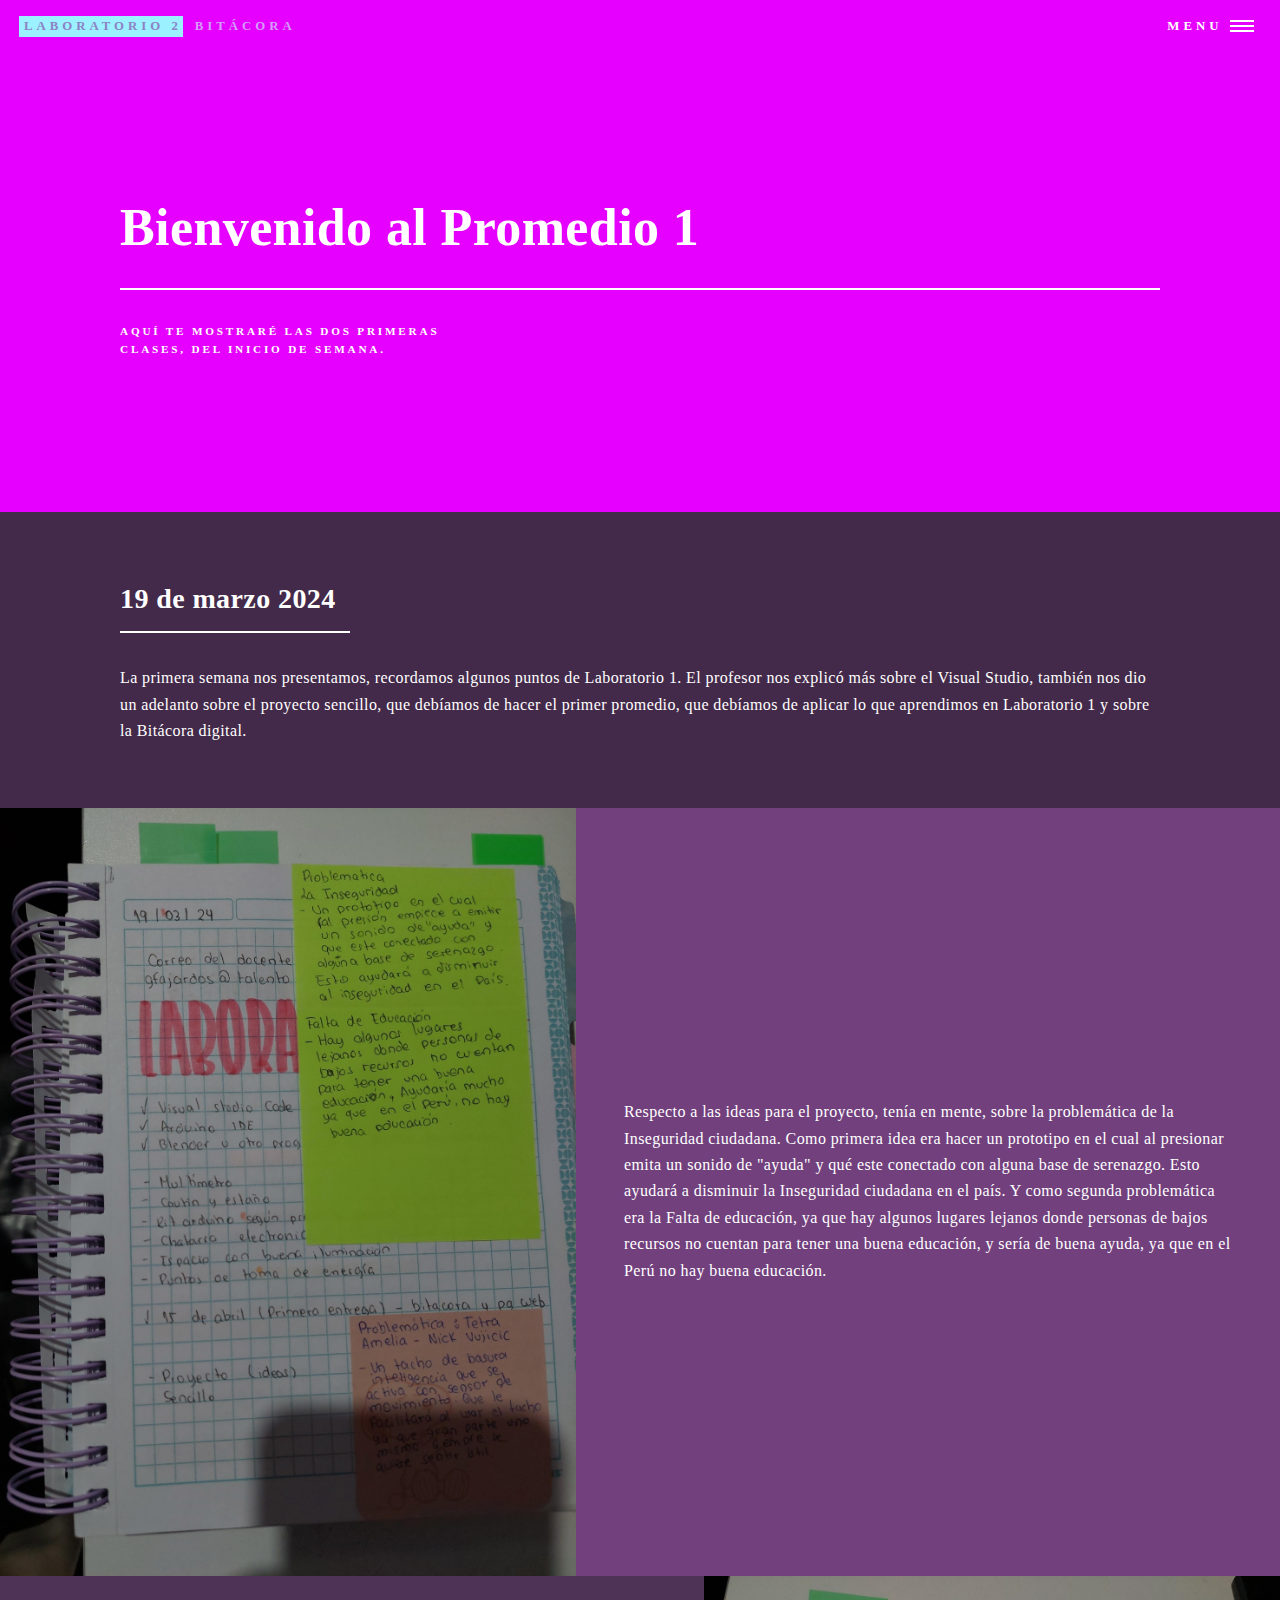
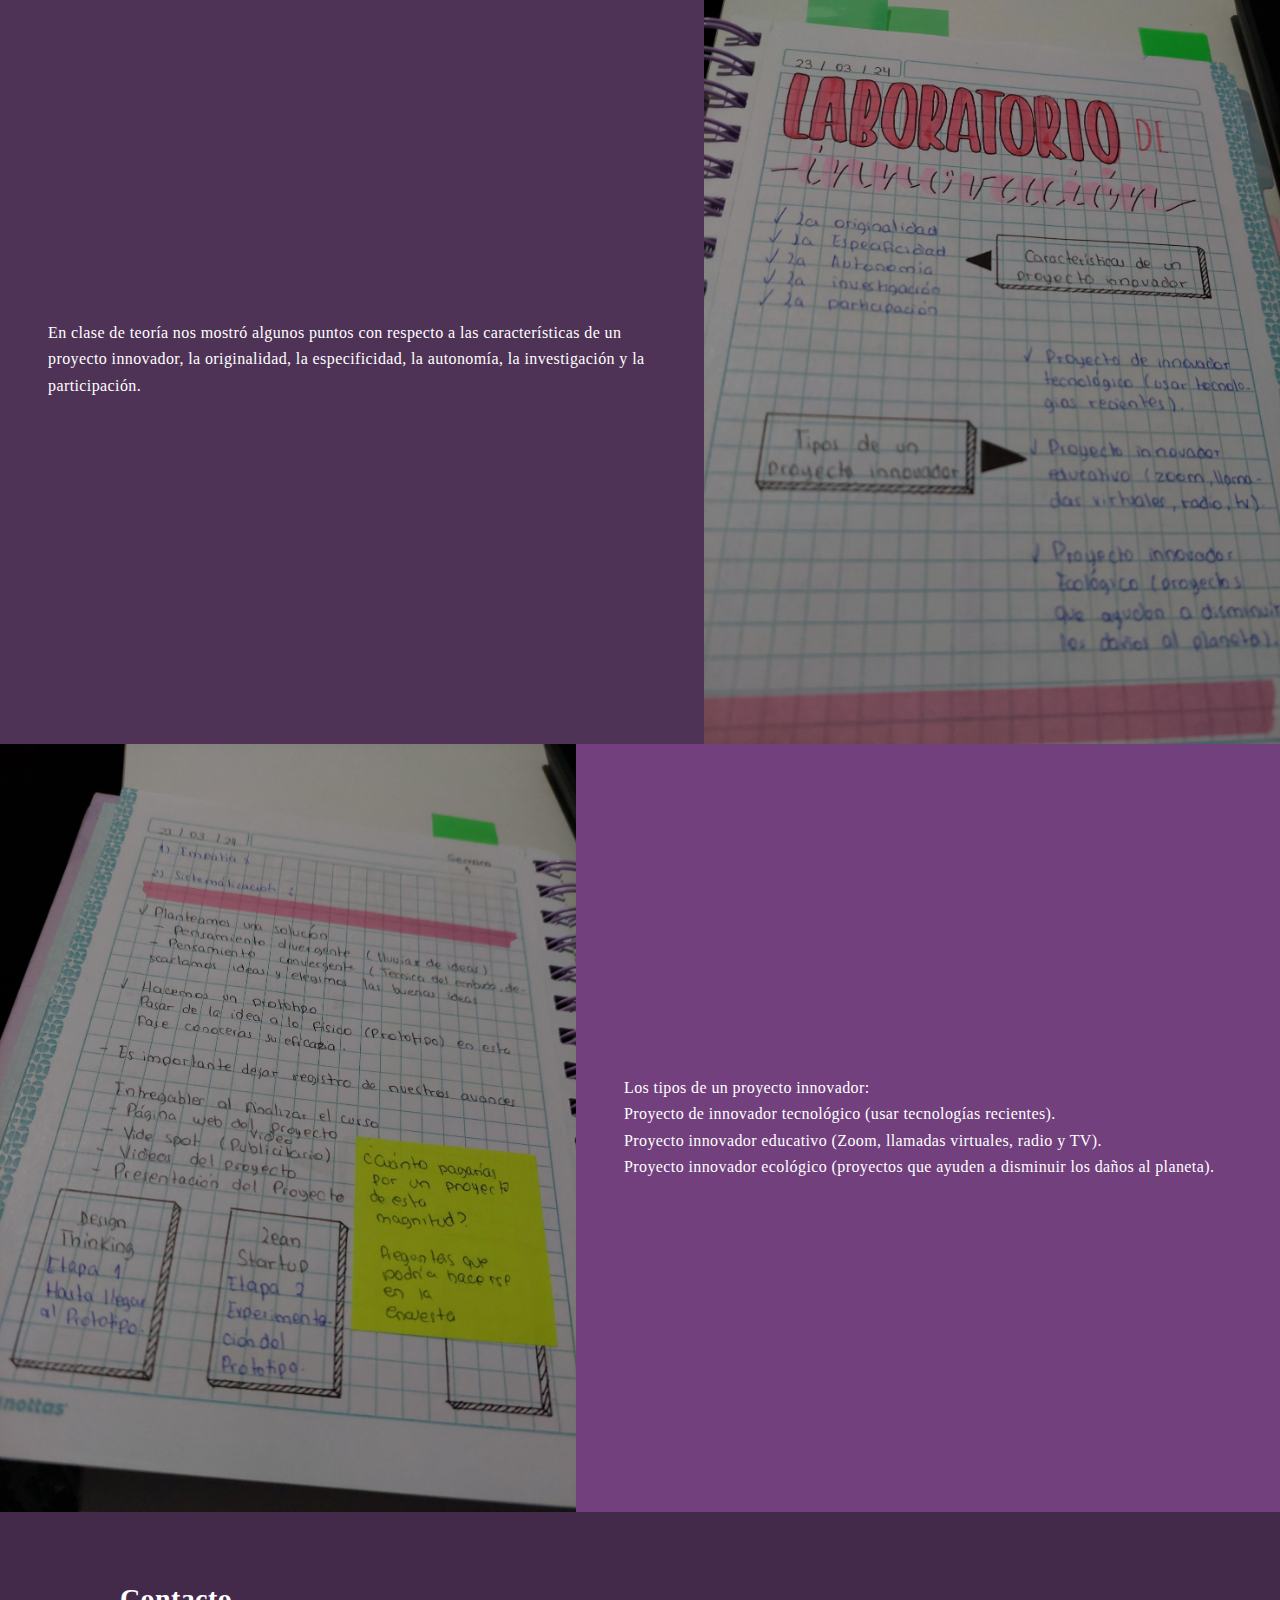
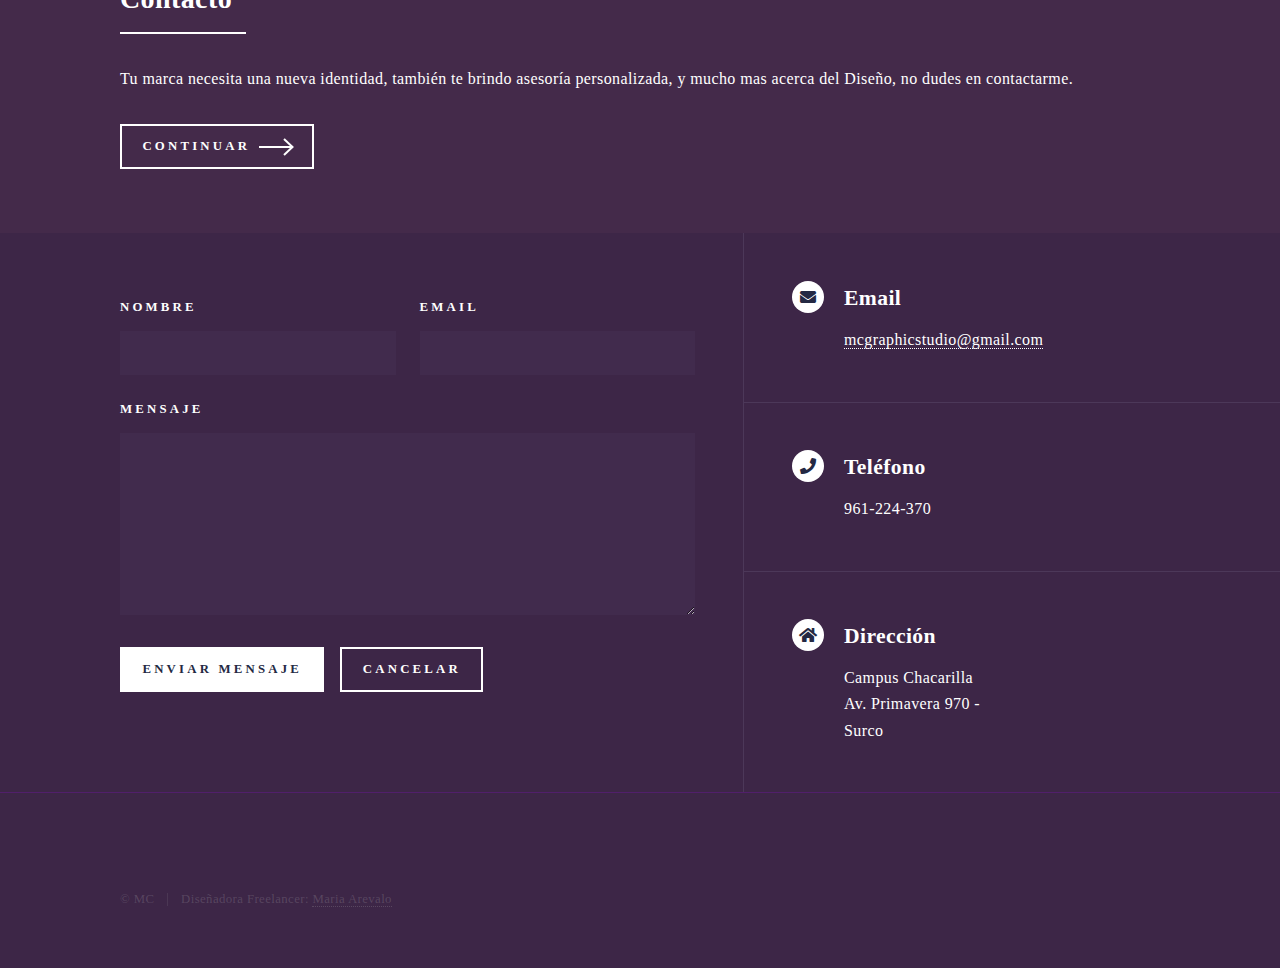
<file: landing 2.html>
<!DOCTYPE HTML>
<!--
	Forty by HTML5 UP
	html5up.net | @ajlkn
	Free for personal and commercial use under the CCA 3.0 license (html5up.net/license)
-->
<html>
	<head>
		<title>Landing - Forty by HTML5 UP</title>
		<meta charset="utf-8" />
		<meta name="viewport" content="width=device-width, initial-scale=1, user-scalable=no" />
		<link rel="stylesheet" href="assets/css/main.css" />
		<noscript><link rel="stylesheet" href="assets/css/noscript.css" /></noscript>
	</head>
	<body class="is-preload">

		<!-- Wrapper -->
			<div id="wrapper">

				<!-- Header -->
				<!-- Note: The "styleN" class below should match that of the banner element. -->
					<header id="header" class="alt style2">
						<a href="index.html" class="logo"><strong>Laboratorio 2</strong> <span>Bitácora</span></a>
						<nav>
							<a href="#menu">Menu</a>
						</nav>
					</header>

				<!-- Menu -->
					<nav id="menu">
						<ul class="links">
							<li><a href="index.html">Inicio</a></li>
							<li><a href="landing.html">Quien Soy</a></li>
							<li><a href="landing 2.html">Semana 1</a></li>
							<li><a href="landing 3.html">Semana 2</a></li>
							<li><a href="landing 4.html">Semana 3</a></li>
							<li><a href="landing 5.html">Semana 4 y 5</a></li>
							<li><a href="landing 6.html">Proyecto grupal</a></li>
						</ul>
						<ul class="actions stacked">
							<li><a href="index.html" class="button primary fit">Contacto</a></li>
							<li><a href="#" class="button fit">Cancelar</a></li>
						</ul>
					</nav>

				<!-- Banner -->
				<!-- Note: The "styleN" class below should match that of the header element. -->
					<section id="banner" class="style2">
						<div class="inner">
							<span class="image">
								<img src="images/pic07.jpg" alt="" />
							</span>
							<header class="major">
								<h1>Bienvenido al Promedio 1</h1>
							</header>
							<div class="content">
								<p>Aquí te mostraré las dos primeras<br />
									clases, del inicio de semana.</p>
							</div>
						</div>
					</section>

				<!-- Main -->
					<div id="main">

						<!-- One -->
							<section id="one">
								<div class="inner">
									<header class="major">
										<h2>19 de marzo 2024</h2>
									</header>
									<p>La primera semana nos presentamos, recordamos algunos puntos de Laboratorio 1. El profesor nos explicó más sobre el Visual Studio, también nos dio un adelanto sobre el proyecto sencillo, que debíamos de hacer el primer promedio, que debíamos de aplicar lo que aprendimos en Laboratorio 1 y sobre la Bitácora digital.
									</p>
								</div>
							</section>

						<!-- Two -->
							<section id="two" class="spotlights">
								<section>
									<a href="landing 2.html" class="image">
										<img src="images/semana t.jpeg" alt="" data-position="center center" />
									</a>
									<div class="content">
										<div class="inner">
											<header class="major">
												
											</header>
											<p>Respecto a las ideas para el proyecto, tenía en mente, sobre la problemática de la Inseguridad ciudadana.
												Como primera idea era hacer un prototipo en el cual al presionar emita un sonido de "ayuda" y qué este conectado con alguna base de serenazgo. Esto ayudará a disminuir la Inseguridad ciudadana en el país. Y como segunda problemática era la Falta de educación, ya que hay algunos lugares lejanos donde personas de bajos recursos no cuentan para tener una buena educación, y sería de buena ayuda, ya que en el Perú no hay buena educación.</p>
											<ul class="actions">
												
											</ul>
										</div>
									</div>
								</section>
								<section>
									<a href="landing 2.html" class="image">
										<img src="images/semana r.jpeg" alt="" data-position="top center" />
									</a>
									<div class="content">
										<div class="inner">
											<header class="major">
												
											</header>
											<p>En clase de teoría nos mostró algunos puntos con respecto a las características de un proyecto innovador, la originalidad, la especificidad, la autonomía, la investigación y la participación.
											</p>
											<ul class="actions">
												
											</ul>
										</div>
									</div>
								</section>
								<section>
									<a href="landing 2.html" class="image">
										<img src="images/semana e.jpeg" alt="" data-position="25% 25%" />
									</a>
									<div class="content">
										<div class="inner">
											<header class="major">
												
											</header>
											<p>Los tipos de un proyecto innovador:<br/>
												Proyecto de innovador tecnológico (usar tecnologías recientes).<br/>
												Proyecto innovador educativo (Zoom, llamadas virtuales, radio y TV).<br/>
												Proyecto innovador ecológico (proyectos que ayuden a disminuir los daños al planeta).</p>
											<ul class="actions">
												
											</ul>
										</div>
									</div>
								</section>
							</section>

						<!-- Three -->
							<section id="three">
								<div class="inner">
									<header class="major">
										<h2>Contacto</h2>
									</header>
									<p>Tu marca necesita una nueva identidad, también te brindo asesoría personalizada, y mucho mas acerca del Diseño, no dudes en contactarme.</p>
									<ul class="actions">
										<li><a href="landing 2.html" class="button next">Continuar</a></li>
									</ul>
								</div>
							</section>

					</div>

				<!-- Contact -->
					<section id="contact">
						<div class="inner">
							<section>
								<form method="post" action="#">
									<div class="fields">
										<div class="field half">
											<label for="name">Nombre</label>
											<input type="text" name="name" id="name" />
										</div>
										<div class="field half">
											<label for="email">Email</label>
											<input type="text" name="email" id="email" />
										</div>
										<div class="field">
											<label for="message">Mensaje</label>
											<textarea name="message" id="message" rows="6"></textarea>
										</div>
									</div>
									<ul class="actions">
										<li><input type="submit" value="Enviar mensaje" class="primary" /></li>
										<li><input type="reset" value="Cancelar" /></li>
									</ul>
								</form>
							</section>
							<section class="split">
								<section>
									<div class="contact-method">
										<span class="icon solid alt fa-envelope"></span>
										<h3>Email</h3>
										<a href="x">mcgraphicstudio@gmail.com</a>
									</div>
								</section>
								<section>
									<div class="contact-method">
										<span class="icon solid alt fa-phone"></span>
										<h3>Teléfono</h3>
										<span>961-224-370</span>
									</div>
								</section>
								<section>
									<div class="contact-method">
										<span class="icon solid alt fa-home"></span>
										<h3>Dirección</h3>
										<span>Campus Chacarilla<br />
											Av. Primavera 970 -<br />
											Surco</span>
									</div>
								</section>
							</section>
						</div>
					</section>

				<!-- Footer -->
					<footer id="footer">
						<div class="inner">
							<ul class="icons">
								
							</ul>
							<ul class="copyright">
								<li>&copy; MC</li><li>Diseñadora Freelancer: <a href="https://www.instagram.com/maria_13hc/">Maria Arevalo</a></li>
							</ul>
						</div>
					</footer>

			</div>

		<!-- Scripts -->
			<script src="assets/js/jquery.min.js"></script>
			<script src="assets/js/jquery.scrolly.min.js"></script>
			<script src="assets/js/jquery.scrollex.min.js"></script>
			<script src="assets/js/browser.min.js"></script>
			<script src="assets/js/breakpoints.min.js"></script>
			<script src="assets/js/util.js"></script>
			<script src="assets/js/main.js"></script>

	</body>
</html>
</file>
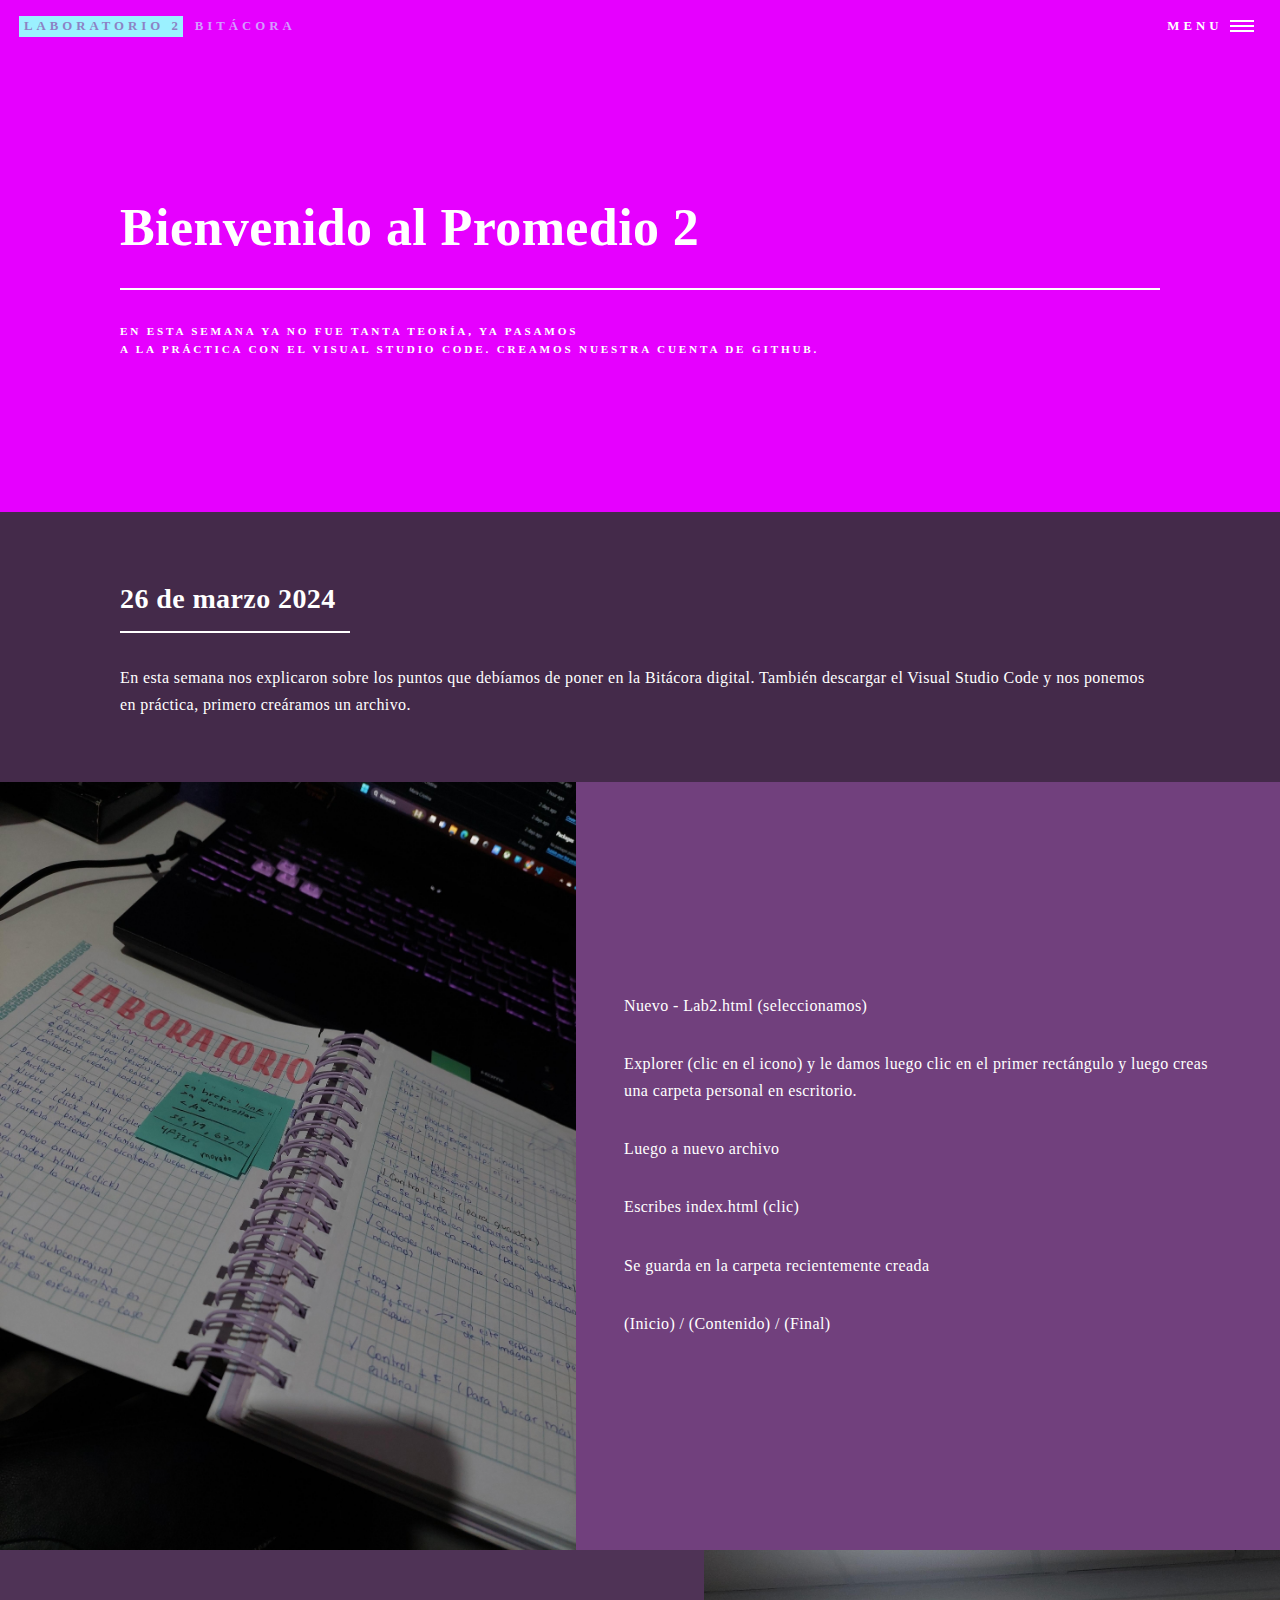
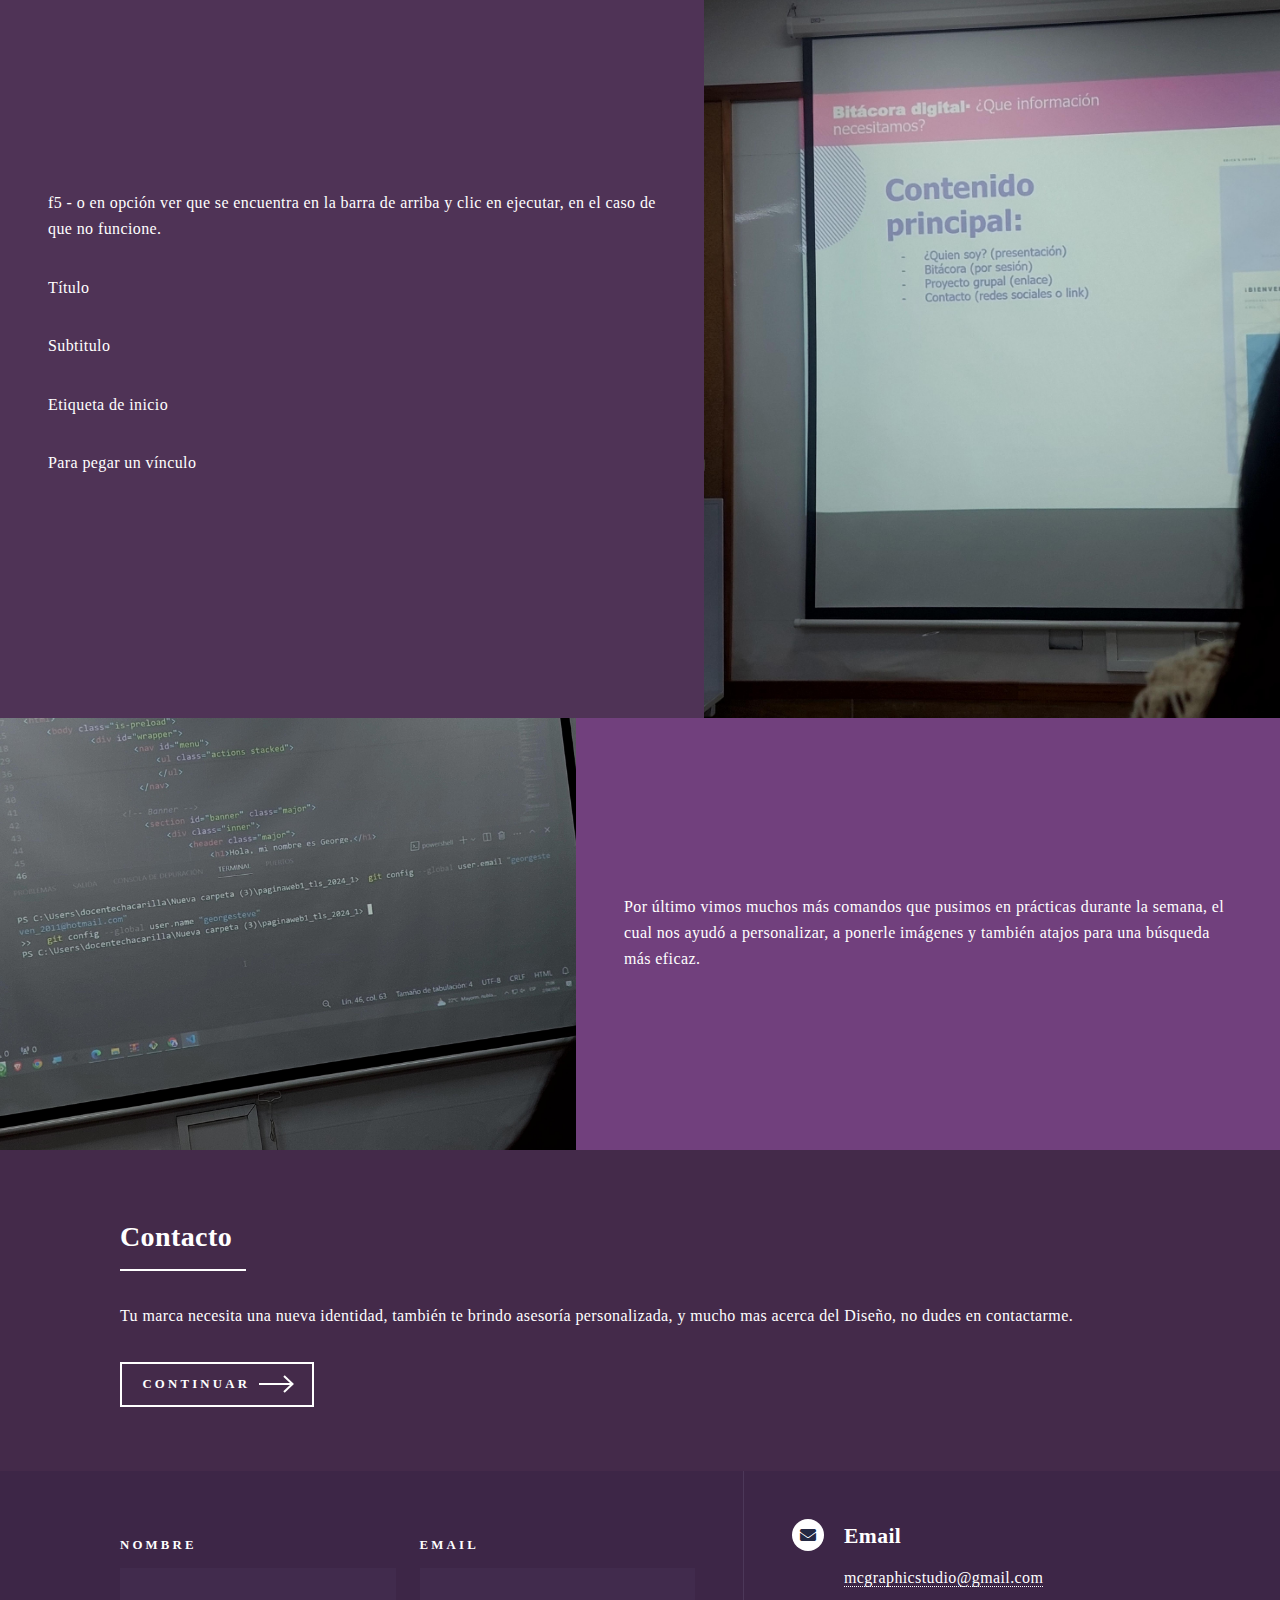
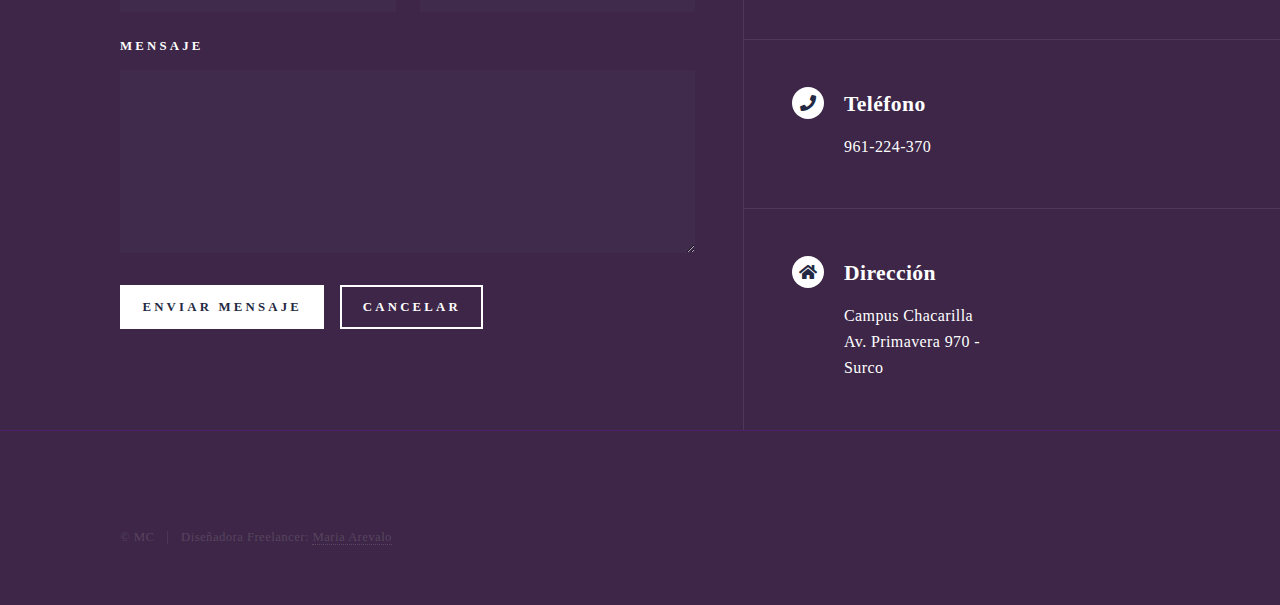
<file: landing 3.html>
<!DOCTYPE HTML>
<!--
	Forty by HTML5 UP
	html5up.net | @ajlkn
	Free for personal and commercial use under the CCA 3.0 license (html5up.net/license)
-->
<html>
	<head>
		<title>Landing - Forty by HTML5 UP</title>
		<meta charset="utf-8" />
		<meta name="viewport" content="width=device-width, initial-scale=1, user-scalable=no" />
		<link rel="stylesheet" href="assets/css/main.css" />
		<noscript><link rel="stylesheet" href="assets/css/noscript.css" /></noscript>
	</head>
	<body class="is-preload">

		<!-- Wrapper -->
			<div id="wrapper">

				<!-- Header -->
				<!-- Note: The "styleN" class below should match that of the banner element. -->
					<header id="header" class="alt style2">
						<a href="index.html" class="logo"><strong>Laboratorio 2</strong> <span>Bitácora</span></a>
						<nav>
							<a href="#menu">Menu</a>
						</nav>
					</header>

				<!-- Menu -->
					<nav id="menu">
						<ul class="links">
							<li><a href="index.html">Inicio</a></li>
							<li><a href="landing.html">Quien Soy</a></li>
							<li><a href="landing 2.html">Semana 1</a></li>
							<li><a href="landing 3.html">Semana 2</a></li>
							<li><a href="landing 4.html">Semana 3</a></li>
							<li><a href="landing 5.html">Semana 4 y 5</a></li>
							<li><a href="landing 6.html">Proyecto grupal</a></li>
						</ul>
						<ul class="actions stacked">
							<li><a href="index.html" class="button primary fit">Contacto</a></li>
							<li><a href="#" class="button fit">Cancelar</a></li>
						</ul>
					</nav>

				<!-- Banner -->
				<!-- Note: The "styleN" class below should match that of the header element. -->
					<section id="banner" class="style2">
						<div class="inner">
							<span class="image">
								<img src="images/pic07.jpg" alt="" />
							</span>
							<header class="major">
								<h1>Bienvenido al Promedio 2</h1>
							</header>
							<div class="content">
								<p>En esta semana ya no fue tanta teoría, ya pasamos<br />
									a la práctica con el Visual Studio Code. Creamos nuestra cuenta de Github.</p>
							</div>
						</div>
					</section>

				<!-- Main -->
					<div id="main">

						<!-- One -->
							<section id="one">
								<div class="inner">
									<header class="major">
										<h2>26 de marzo 2024</h2>
									</header>
									<p>En esta semana nos explicaron sobre los puntos que debíamos de poner en la Bitácora digital. También descargar el Visual Studio Code y nos ponemos en práctica, primero creáramos un archivo.
									</p>
								</div>
							</section>

						<!-- Two -->
							<section id="two" class="spotlights">
								<section>
									<a href="landing 3.html" class="image">
										<img src="images/semana s.jpeg" alt="" data-position="center center" />
									</a>
									<div class="content">
										<div class="inner">
											<header class="major">
												
											</header>
											<p>Nuevo - Lab2.html (seleccionamos)</p>
											<p>Explorer (clic en el icono) y le damos luego clic en el primer rectángulo y luego creas una carpeta personal en escritorio.</p>
											<p>Luego a nuevo archivo</p>
											<p>Escribes index.html (clic)</p>
											<p>Se guarda en la carpeta recientemente creada</p>
												<p>(Inicio) / (Contenido) / (Final)<p>
												</p>
											<ul class="actions">
												
											</ul>
										</div>
									</div>
								</section>
								<section>
									<a href="landing 3.html" class="image">
										<img src="images/semana o.jpeg" alt="" data-position="top center" />
									</a>
									<div class="content">
										<div class="inner">
											<header class="major">
												
											</header>
												<p>f5 - o en opción ver que se encuentra en la barra de arriba y clic en ejecutar, en el caso de que no funcione.</p>
													<p>Título</p>
														<p>Subtitulo</p>
															<p>Etiqueta de inicio</p>
																<p>Para pegar un vínculo</p>
												</p>
											<ul class="actions">
												
											</ul>
										</div>
									</div>
								</section>
								<section>
									<a href="landing 3.html" class="image">
										<img src="images/semana d.jpeg" alt="" data-position="25% 25%" />
									</a>
									<div class="content">
										<div class="inner">
											<header class="major">
												
											</header>
											<p>Por último vimos muchos más comandos que pusimos en prácticas durante la semana, el cual nos ayudó a personalizar, a ponerle imágenes y también atajos para una búsqueda más eficaz.</p>
											<ul class="actions">
												
											</ul>
										</div>
									</div>
								</section>
							</section>

						<!-- Three -->
							<section id="three">
								<div class="inner">
									<header class="major">
										<h2>Contacto</h2>
									</header>
									<p>Tu marca necesita una nueva identidad, también te brindo asesoría personalizada, y mucho mas acerca del Diseño, no dudes en contactarme.</p>
									<ul class="actions">
										<li><a href="landing 3.html" class="button next">Continuar</a></li>
									</ul>
								</div>
							</section>

					</div>

				<!-- Contact -->
					<section id="contact">
						<div class="inner">
							<section>
								<form method="post" action="#">
									<div class="fields">
										<div class="field half">
											<label for="name">Nombre</label>
											<input type="text" name="name" id="name" />
										</div>
										<div class="field half">
											<label for="email">Email</label>
											<input type="text" name="email" id="email" />
										</div>
										<div class="field">
											<label for="message">Mensaje</label>
											<textarea name="message" id="message" rows="6"></textarea>
										</div>
									</div>
									<ul class="actions">
										<li><input type="submit" value="Enviar mensaje" class="primary" /></li>
										<li><input type="reset" value="Cancelar" /></li>
									</ul>
								</form>
							</section>
							<section class="split">
								<section>
									<div class="contact-method">
										<span class="icon solid alt fa-envelope"></span>
										<h3>Email</h3>
										<a href="#">mcgraphicstudio@gmail.com</a>
									</div>
								</section>
								<section>
									<div class="contact-method">
										<span class="icon solid alt fa-phone"></span>
										<h3>Teléfono</h3>
										<span>961-224-370</span>
									</div>
								</section>
								<section>
									<div class="contact-method">
										<span class="icon solid alt fa-home"></span>
										<h3>Dirección</h3>
										<span>Campus Chacarilla<br />
											Av. Primavera 970 -<br />
											Surco</span>
									</div>
								</section>
							</section>
						</div>
					</section>

				<!-- Footer -->
					<footer id="footer">
						<div class="inner">
							<ul class="icons">
								
							</ul>
							<ul class="copyright">
								<li>&copy; MC</li><li>Diseñadora Freelancer: <a href="https://www.instagram.com/maria_13hc/">Maria Arevalo</a></li>
							</ul>
						</div>
					</footer>

			</div>

		<!-- Scripts -->
			<script src="assets/js/jquery.min.js"></script>
			<script src="assets/js/jquery.scrolly.min.js"></script>
			<script src="assets/js/jquery.scrollex.min.js"></script>
			<script src="assets/js/browser.min.js"></script>
			<script src="assets/js/breakpoints.min.js"></script>
			<script src="assets/js/util.js"></script>
			<script src="assets/js/main.js"></script>

	</body>
</html>
</file>
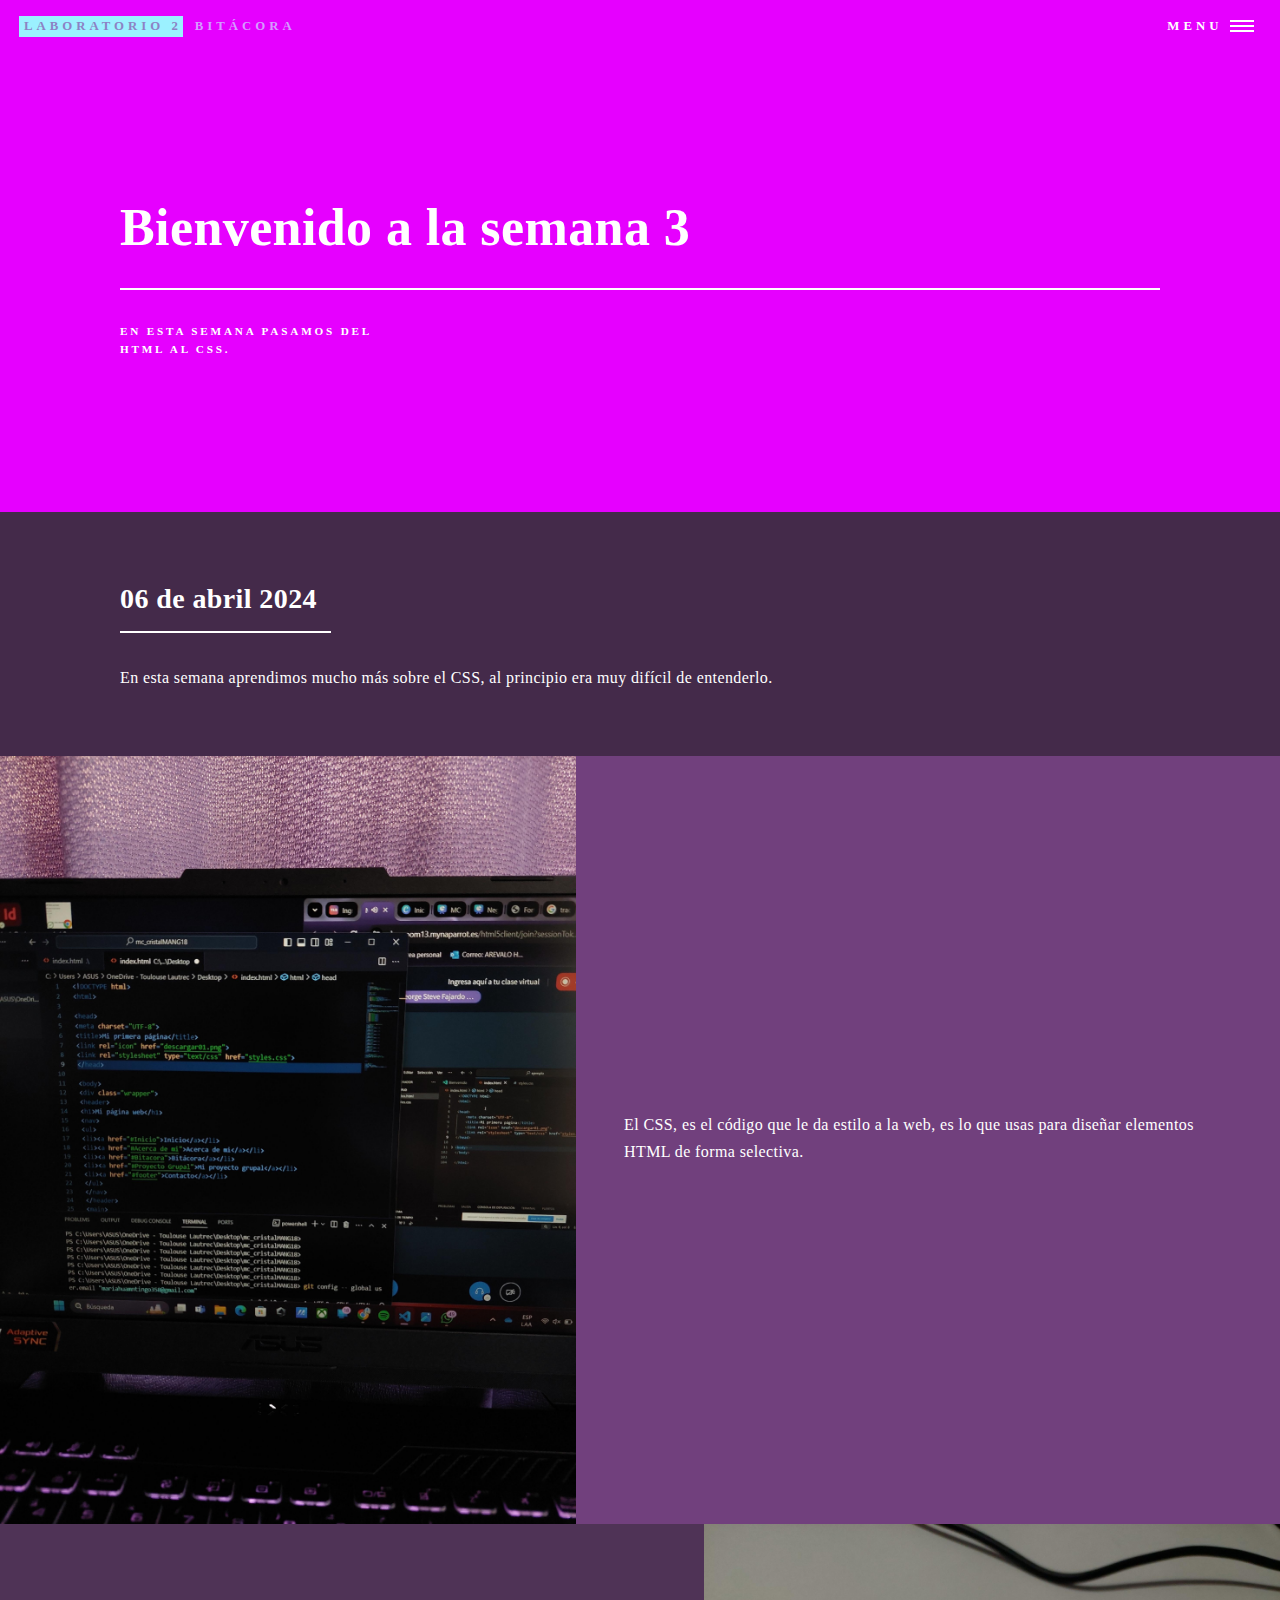
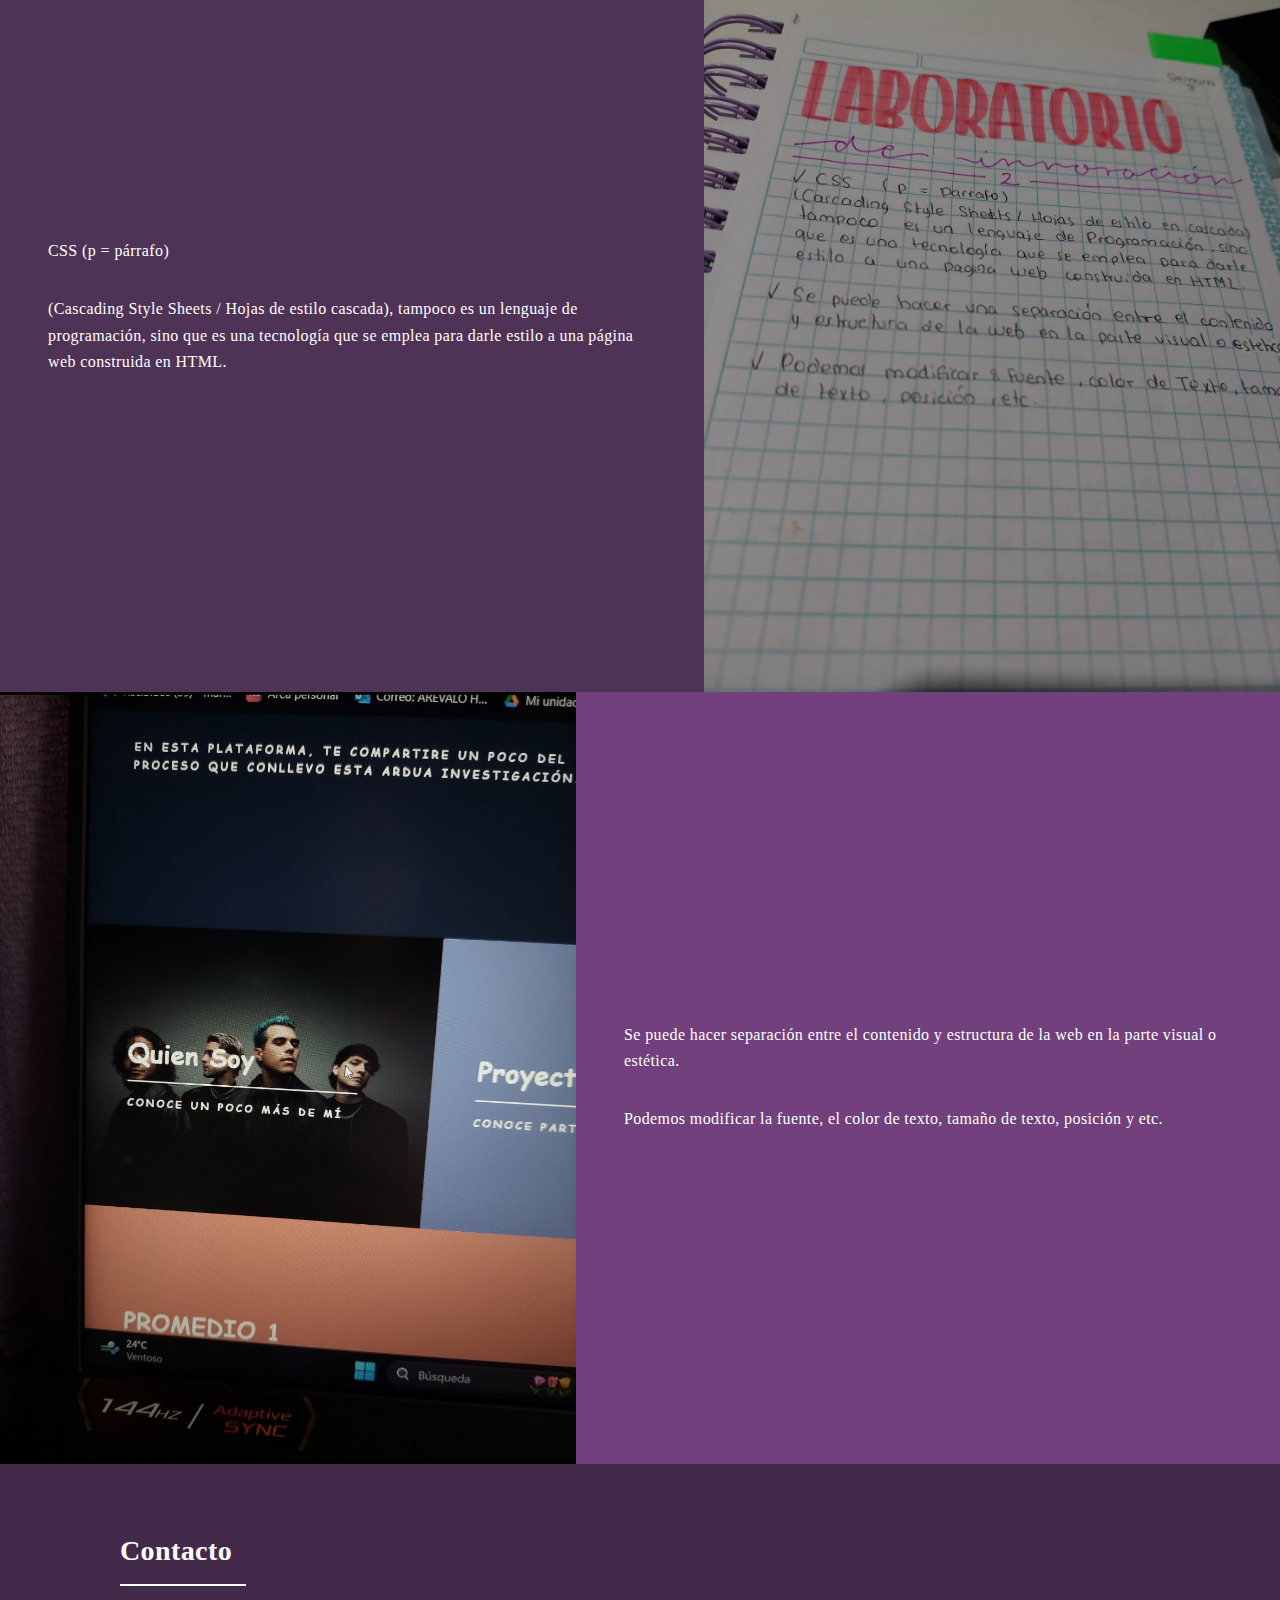
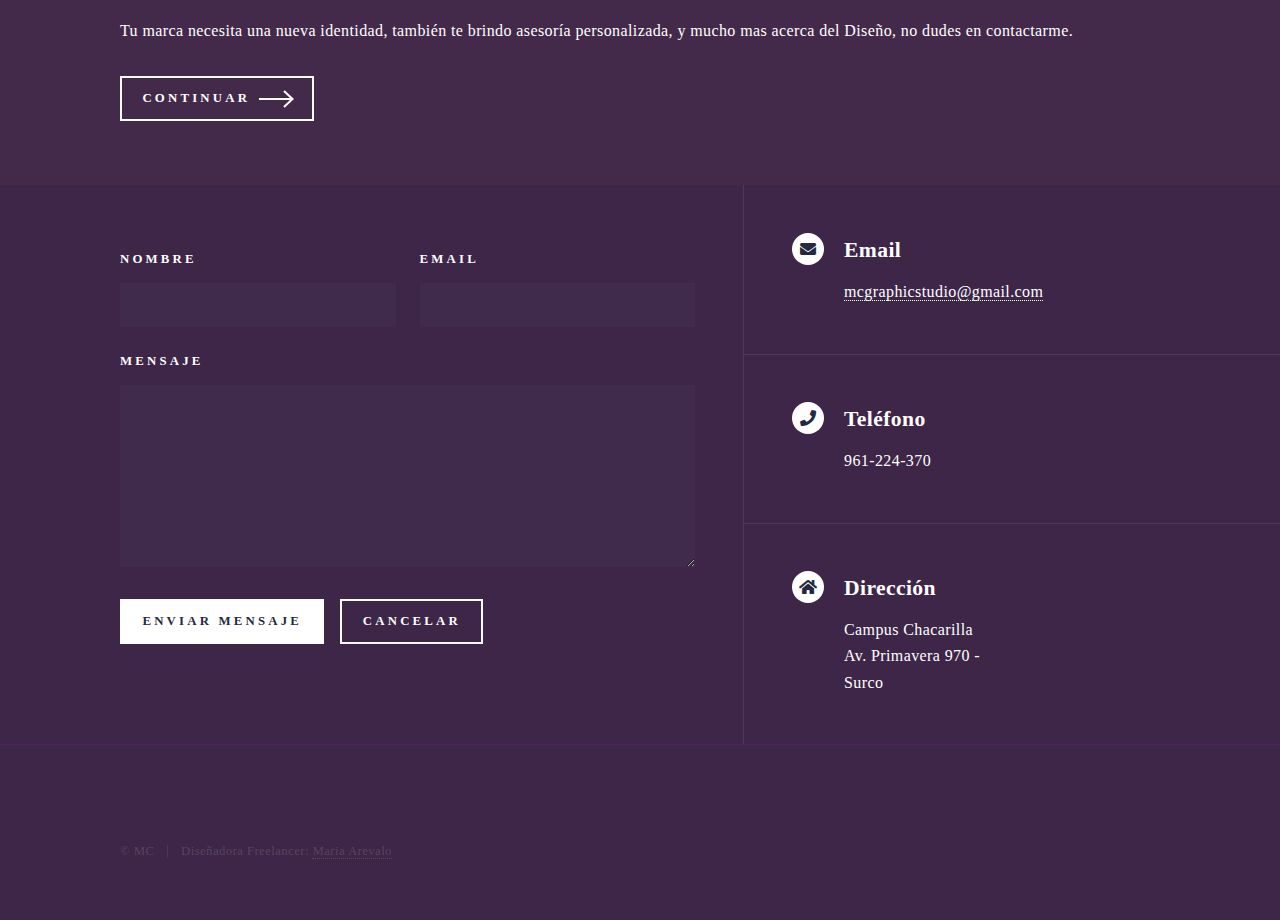
<file: landing 4.html>
<!DOCTYPE HTML>
<!--
	Forty by HTML5 UP
	html5up.net | @ajlkn
	Free for personal and commercial use under the CCA 3.0 license (html5up.net/license)
-->
<html>
	<head>
		<title>Landing - Forty by HTML5 UP</title>
		<meta charset="utf-8" />
		<meta name="viewport" content="width=device-width, initial-scale=1, user-scalable=no" />
		<link rel="stylesheet" href="assets/css/main.css" />
		<noscript><link rel="stylesheet" href="assets/css/noscript.css" /></noscript>
	</head>
	<body class="is-preload">

		<!-- Wrapper -->
			<div id="wrapper">

				<!-- Header -->
				<!-- Note: The "styleN" class below should match that of the banner element. -->
					<header id="header" class="alt style2">
						<a href="index.html" class="logo"><strong>Laboratorio 2</strong> <span>Bitácora</span></a>
						<nav>
							<a href="#menu">Menu</a>
						</nav>
					</header>

				<!-- Menu -->
					<nav id="menu">
						<ul class="links">
							<li><a href="index.html">Inicio</a></li>
							<li><a href="landing.html">Quien Soy</a></li>
							<li><a href="landing 2.html">Semana 1</a></li>
							<li><a href="landing 3.html">Semana 2</a></li>
							<li><a href="landing 4.html">Semana 3</a></li>
							<li><a href="landing 5.html">Semana 4 y 5</a></li>
							<li><a href="landing 6.html">Proyecto grupal</a></li>
						</ul>
						<ul class="actions stacked">
							<li><a href="index.html" class="button primary fit">Contacto</a></li>
							<li><a href="#" class="button fit">Cancelar</a></li>
						</ul>
					</nav>

				<!-- Banner -->
				<!-- Note: The "styleN" class below should match that of the header element. -->
					<section id="banner" class="style2">
						<div class="inner">
							<span class="image">
								<img src="images/pic07.jpg" alt="" />
							</span>
							<header class="major">
								<h1>Bienvenido a la semana 3</h1>
							</header>
							<div class="content">
								<p>En esta semana pasamos del<br/>
									HTML al CSS.</p>
							</div>
						</div>
					</section>

				<!-- Main -->
					<div id="main">

						<!-- One -->
							<section id="one">
								<div class="inner">
									<header class="major">
										<h2>06 de abril 2024</h2>
									</header>
									<p>En esta semana aprendimos mucho más sobre el CSS, al principio era muy difícil de entenderlo.
									</p>
								</div>
							</section>

						<!-- Two -->
							<section id="two" class="spotlights">
								<section>
									<a href="landing 4.html" class="image">
										<img src="images/semana tree 3.jpeg" alt="" data-position="center center" />
									</a>
									<div class="content">
										<div class="inner">
											<header class="major">
												
											</header>
											<p>El CSS, es el código que le da estilo a la web, es lo que usas para diseñar elementos HTML de forma selectiva.</p>
											<ul class="actions">
												
											</ul>
										</div>
									</div>
								</section>
								<section>
									<a href="landing 4.html" class="image">
										<img src="images/semana tree 2.jpeg" alt="" data-position="top center" />
									</a>
									<div class="content">
										<div class="inner">
											<header class="major">
												
											</header>
											<p>CSS (p = párrafo)</p>
											<p>(Cascading Style Sheets / Hojas de estilo cascada), tampoco es un lenguaje de programación, sino que es una tecnología que se emplea para darle estilo a una página web construida en HTML.
												</p>
											<ul class="actions">
												
											</ul>
										</div>
									</div>
								</section>
								<section>
									<a href="landing 4.html" class="image">
										<img src="images/semana tree.jpeg" alt="" data-position="25% 25%" />
									</a>
									<div class="content">
										<div class="inner">
											<header class="major">
											
											</header>
											<p>Se puede hacer separación entre el contenido y estructura de la web en la parte visual o estética.</p>
												<p>Podemos modificar la fuente, el color de texto, tamaño de texto, posición y etc.</p>
											<ul class="actions">
												
											</ul>
										</div>
									</div>
								</section>
							</section>

						<!-- Three -->
							<section id="three">
								<div class="inner">
									<header class="major">
										<h2>Contacto</h2>
									</header>
									<p>Tu marca necesita una nueva identidad, también te brindo asesoría personalizada, y mucho mas acerca del Diseño, no dudes en contactarme.</p>
									<ul class="actions">
										<li><a href="landing 4.html" class="button next">Continuar</a></li>
									</ul>
								</div>
							</section>

					</div>

				<!-- Contact -->
					<section id="contact">
						<div class="inner">
							<section>
								<form method="post" action="#">
									<div class="fields">
										<div class="field half">
											<label for="name">Nombre</label>
											<input type="text" name="name" id="name" />
										</div>
										<div class="field half">
											<label for="email">Email</label>
											<input type="text" name="email" id="email" />
										</div>
										<div class="field">
											<label for="message">Mensaje</label>
											<textarea name="message" id="message" rows="6"></textarea>
										</div>
									</div>
									<ul class="actions">
										<li><input type="submit" value="Enviar mensaje" class="primary" /></li>
										<li><input type="reset" value="Cancelar" /></li>
									</ul>
								</form>
							</section>
							<section class="split">
								<section>
									<div class="contact-method">
										<span class="icon solid alt fa-envelope"></span>
										<h3>Email</h3>
										<a href="#">mcgraphicstudio@gmail.com</a>
									</div>
								</section>
								<section>
									<div class="contact-method">
										<span class="icon solid alt fa-phone"></span>
										<h3>Teléfono</h3>
										<span>961-224-370</span>
									</div>
								</section>
								<section>
									<div class="contact-method">
										<span class="icon solid alt fa-home"></span>
										<h3>Dirección</h3>
										<span>Campus Chacarilla<br />
											Av. Primavera 970 -<br />
											Surco</span>
									</div>
								</section>
							</section>
						</div>
					</section>

				<!-- Footer -->
					<footer id="footer">
						<div class="inner">
							<ul class="icons">
								
							</ul>
							<ul class="copyright">
								<li>&copy; MC</li><li>Diseñadora Freelancer: <a href="https://www.instagram.com/maria_13hc/">Maria Arevalo</a></li>
							</ul>
						</div>
					</footer>

			</div>

		<!-- Scripts -->
			<script src="assets/js/jquery.min.js"></script>
			<script src="assets/js/jquery.scrolly.min.js"></script>
			<script src="assets/js/jquery.scrollex.min.js"></script>
			<script src="assets/js/browser.min.js"></script>
			<script src="assets/js/breakpoints.min.js"></script>
			<script src="assets/js/util.js"></script>
			<script src="assets/js/main.js"></script>

	</body>
</html>
</file>
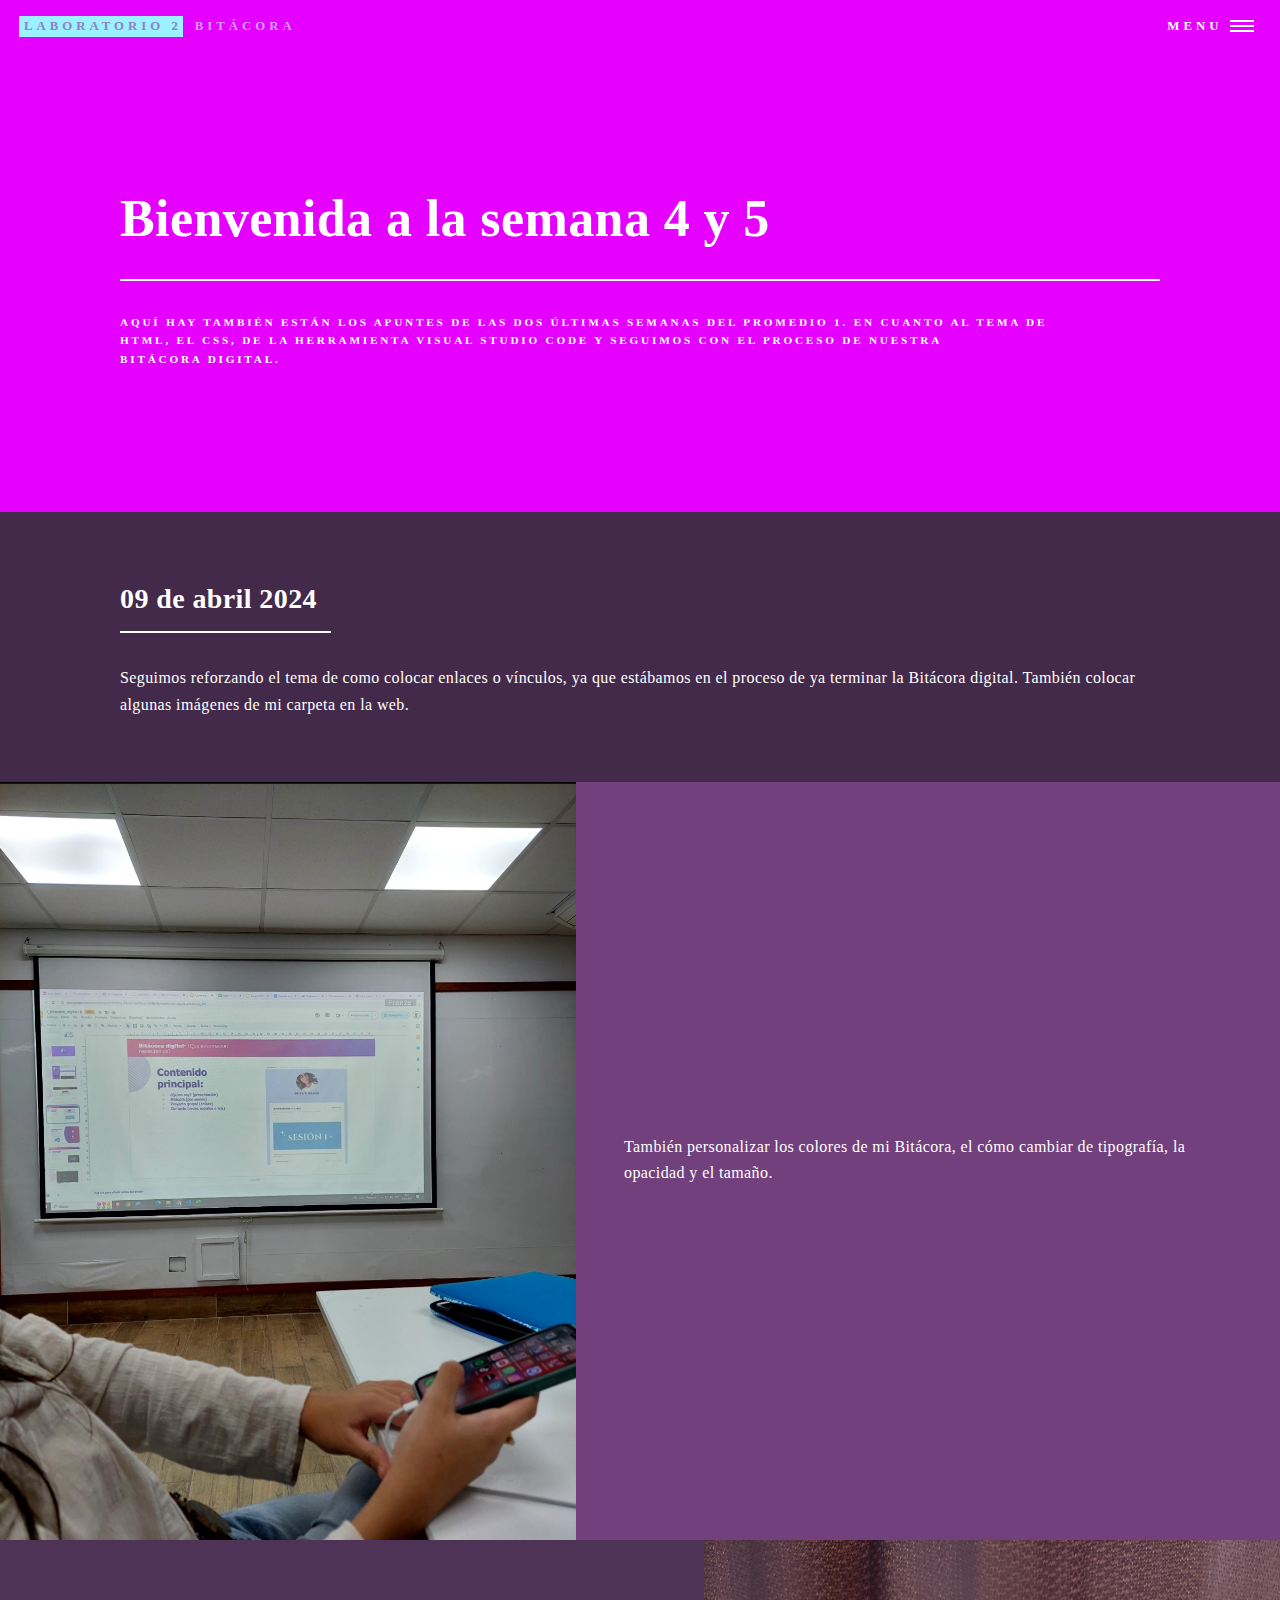
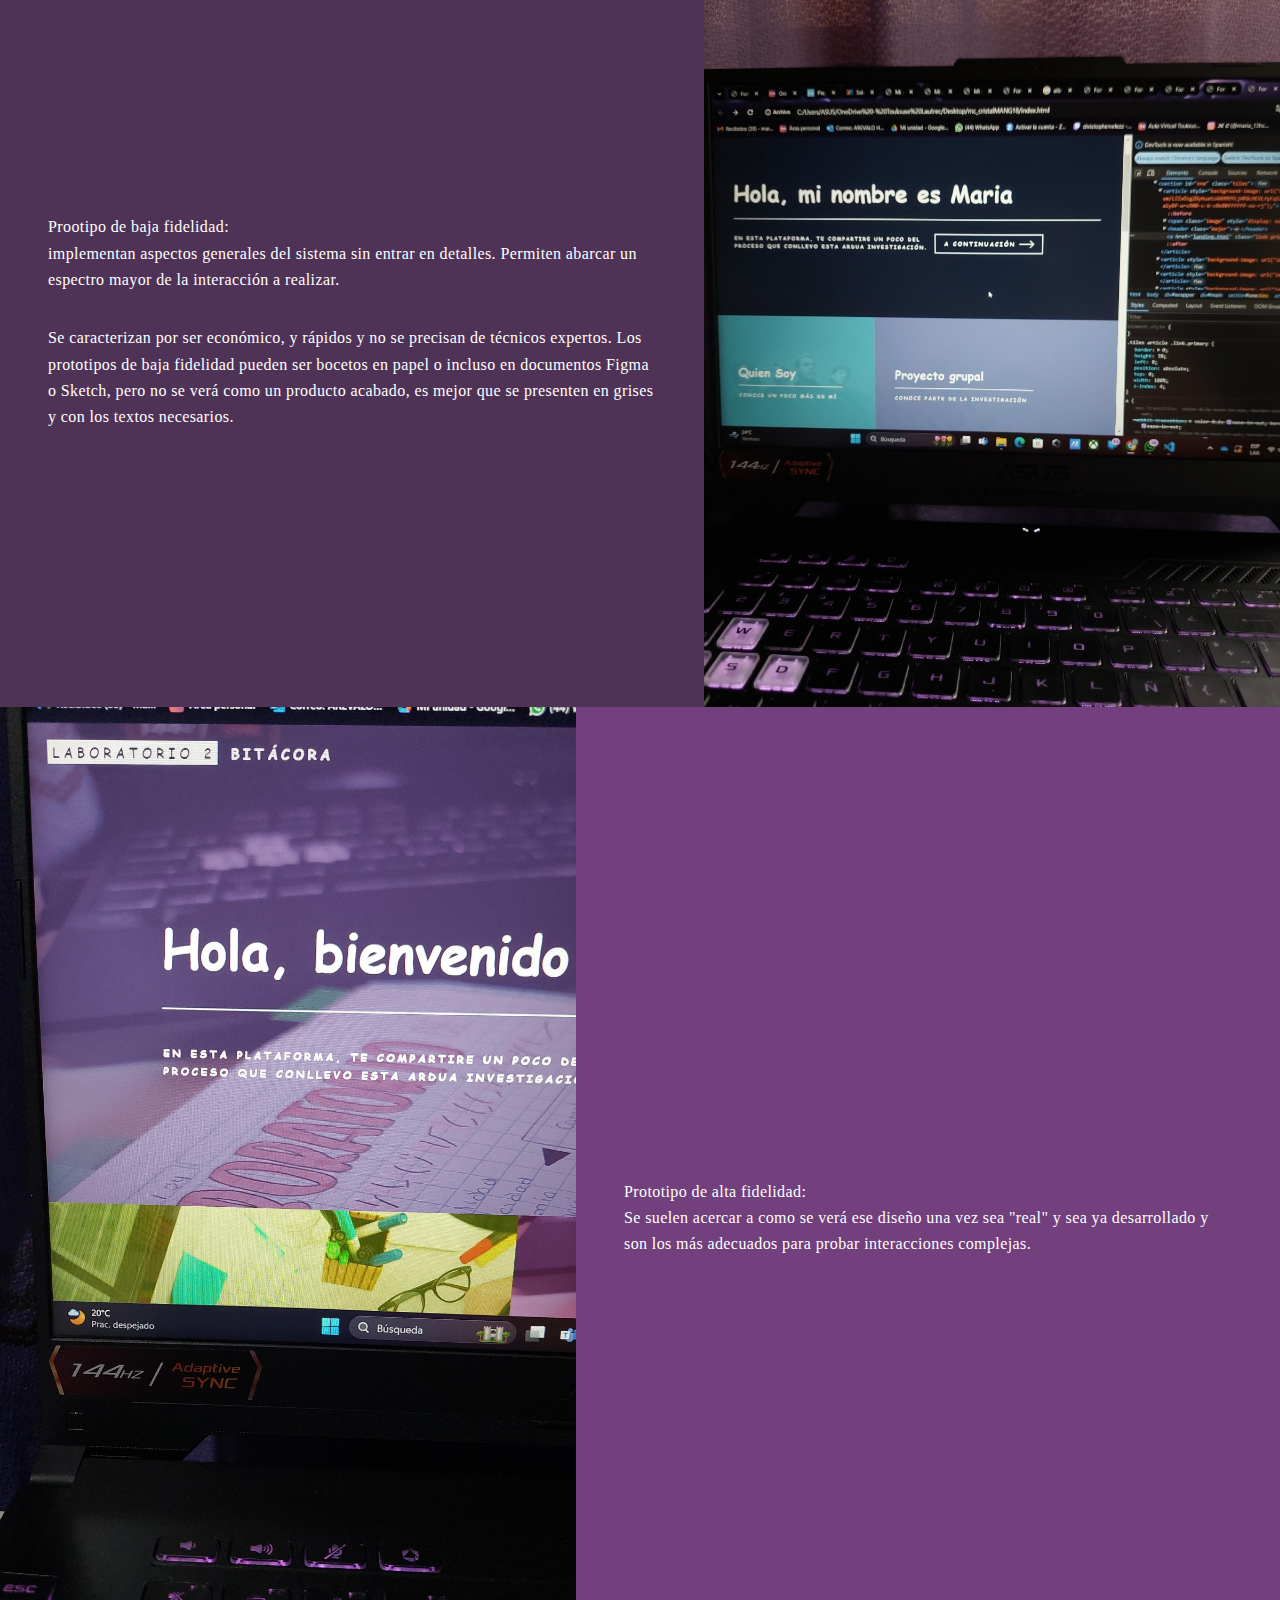
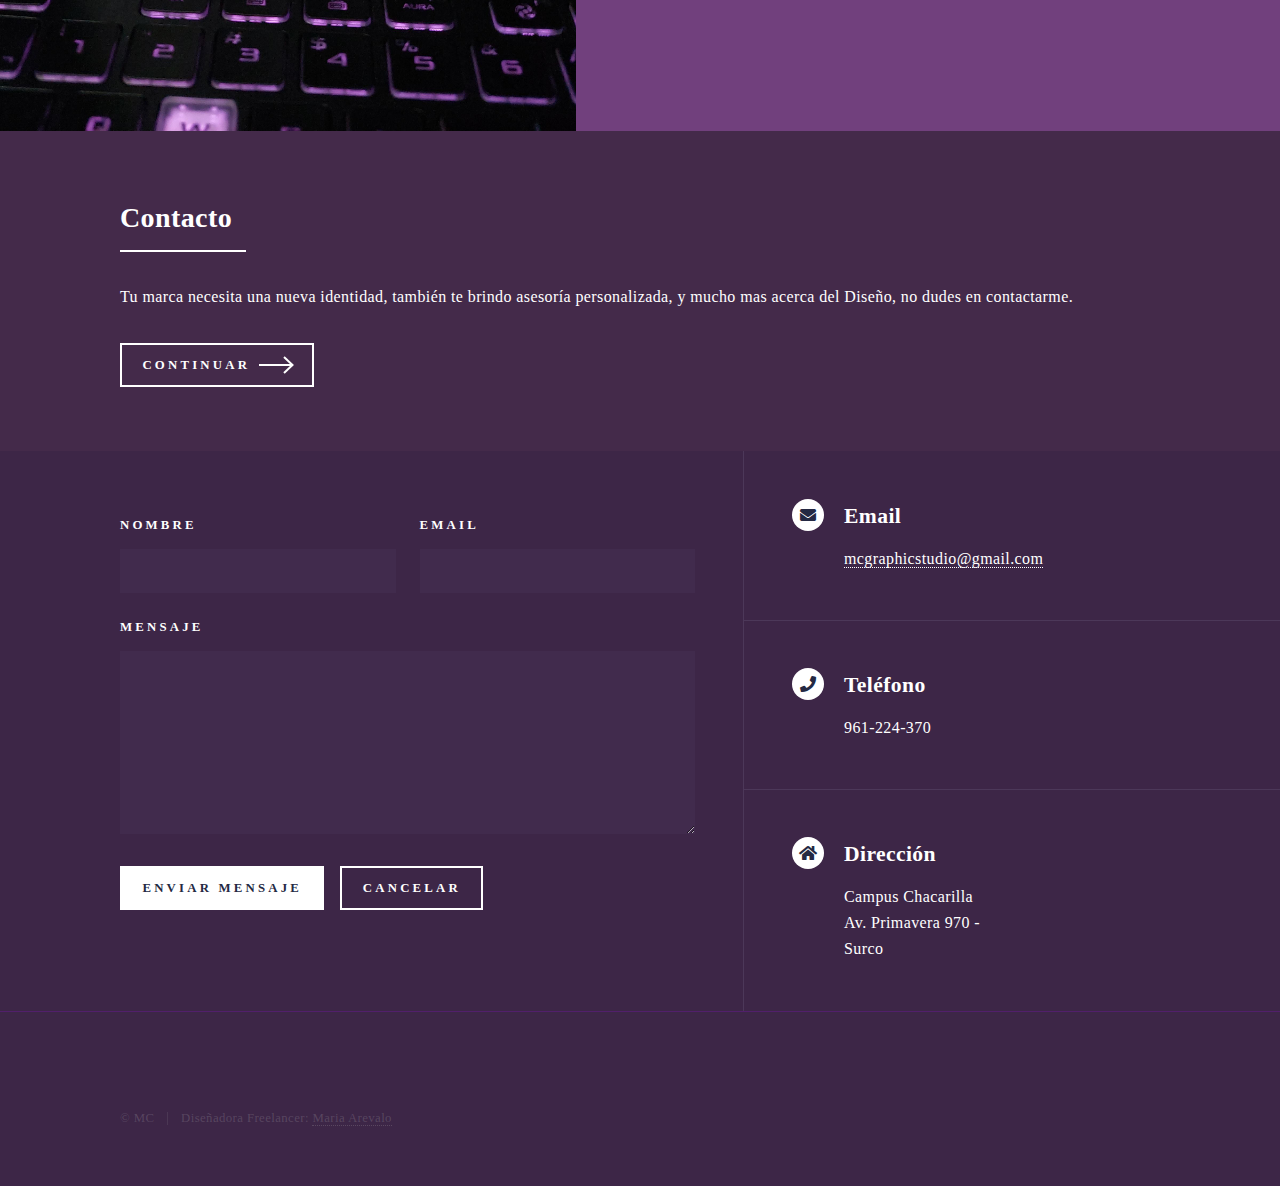
<file: landing 5.html>
<!DOCTYPE HTML>
<!--
	Forty by HTML5 UP
	html5up.net | @ajlkn
	Free for personal and commercial use under the CCA 3.0 license (html5up.net/license)
-->
<html>
	<head>
		<title>Landing - Forty by HTML5 UP</title>
		<meta charset="utf-8" />
		<meta name="viewport" content="width=device-width, initial-scale=1, user-scalable=no" />
		<link rel="stylesheet" href="assets/css/main.css" />
		<noscript><link rel="stylesheet" href="assets/css/noscript.css" /></noscript>
	</head>
	<body class="is-preload">

		<!-- Wrapper -->
			<div id="wrapper">

				<!-- Header -->
				<!-- Note: The "styleN" class below should match that of the banner element. -->
					<header id="header" class="alt style2">
						<a href="index.html" class="logo"><strong>Laboratorio 2</strong> <span>Bitácora</span></a>
						<nav>
							<a href="#menu">Menu</a>
						</nav>
					</header>

				<!-- Menu -->
					<nav id="menu">
						<ul class="links">
							<li><a href="index.html">Inicio</a></li>
							<li><a href="landing.html">Quien Soy</a></li>
							<li><a href="landing 2.html">Semana 1</a></li>
							<li><a href="landing 3.html">Semana 2</a></li>
							<li><a href="landing 4.html">Semana 3</a></li>
							<li><a href="landing 5.html">Semana 4 y 5</a></li>
							<li><a href="landing 6.html">Proyecto grupal</a></li>
						</ul>
						<ul class="actions stacked">
							<li><a href="index.html" class="button primary fit">Contacto</a></li>
							<li><a href="#" class="button fit">Cancelar</a></li>
						</ul>
					</nav>

				<!-- Banner -->
				<!-- Note: The "styleN" class below should match that of the header element. -->
					<section id="banner" class="style2">
						<div class="inner">
							<span class="image">
								<img src="images/pic07.jpg" alt="" />
							</span>
							<header class="major">
								<h1>Bienvenida a la semana 4 y 5</h1>
							</header>
							<div class="content">
								<p>Aquí hay también están los apuntes de las dos últimas semanas del promedio 1. En cuanto al tema de<br />
								HTML, el CSS, de la herramienta Visual Studio Code y seguimos con el proceso de nuestra<br />
								Bitácora digital.</p>
							</div>
						</div>
					</section>

				<!-- Main -->
					<div id="main">

						<!-- One -->
							<section id="one">
								<div class="inner">
									<header class="major">
										<h2>09 de abril 2024</h2>
									</header>
									<p>Seguimos reforzando el tema de como colocar enlaces o vínculos, ya que estábamos en el proceso de ya terminar la Bitácora digital. También colocar algunas imágenes de mi carpeta en la web.</p>
								</div>
							</section>

						<!-- Two -->
							<section id="two" class="spotlights">
								<section>
									<a href="landing 5.html" class="image">
										<img src="images/semana 4.jpeg" alt="" data-position="center center" />
									</a>
									<div class="content">
										<div class="inner">
											<header class="major">
												
											</header>
											<p>También personalizar los colores de mi Bitácora, el cómo cambiar de tipografía, la opacidad y el tamaño.</p>
											<ul class="actions">
												
											</ul>
										</div>
									</div>
								</section>
								<section>
									<a href="landing 5.html" class="image">
										<img src="images/semana 4 t.jpeg" alt="" data-position="top center" />
									</a>
									<div class="content">
										<div class="inner">
											<header class="major">
												
											</header>
											<p>Prootipo de baja fidelidad:<br/>
											implementan aspectos generales del sistema sin entrar en detalles. Permiten abarcar un espectro mayor de la interacción a realizar.<br />
											<p>Se caracterizan por ser económico, y rápidos y no se precisan de técnicos expertos. Los prototipos de baja fidelidad pueden ser bocetos en papel o incluso en documentos Figma o Sketch, pero no se verá como un producto acabado, es mejor que se presenten en grises y con los textos necesarios.</p>
											<ul class="actions">
												
											</ul>
										</div>
									</div>
								</section>
								<section>
									<a href="landing 5.html" class="image">
										<img src="images/semana 4 b.jpeg" alt="" data-position="25% 25%" />
									</a>
									<div class="content">
										<div class="inner">
											<header class="major">
												
											</header>
											<p>Prototipo de alta fidelidad:<br/>
												Se suelen acercar a como se verá ese diseño una vez sea "real" y sea ya desarrollado y son los más adecuados para probar interacciones complejas.<br/></p>
											<ul class="actions">
												
											</ul>
										</div>
									</div>
								</section>
							</section>

						<!-- Three -->
							<section id="three">
								<div class="inner">
									<header class="major">
										<h2>Contacto</h2>
									</header>
									<p>Tu marca necesita una nueva identidad, también te brindo asesoría personalizada, y mucho mas acerca del Diseño, no dudes en contactarme.</p>
									<ul class="actions">
										<li><a href="landing 5.html" class="button next">Continuar</a></li>
									</ul>
								</div>
							</section>

					</div>

				<!-- Contact -->
					<section id="contact">
						<div class="inner">
							<section>
								<form method="post" action="#">
									<div class="fields">
										<div class="field half">
											<label for="name">Nombre</label>
											<input type="text" name="name" id="name" />
										</div>
										<div class="field half">
											<label for="email">Email</label>
											<input type="text" name="email" id="email" />
										</div>
										<div class="field">
											<label for="message">Mensaje</label>
											<textarea name="message" id="message" rows="6"></textarea>
										</div>
									</div>
									<ul class="actions">
										<li><input type="submit" value="Enviar mensaje" class="primary" /></li>
										<li><input type="reset" value="Cancelar" /></li>
									</ul>
								</form>
							</section>
							<section class="split">
								<section>
									<div class="contact-method">
										<span class="icon solid alt fa-envelope"></span>
										<h3>Email</h3>
										<a href="#">mcgraphicstudio@gmail.com</a>
									</div>
								</section>
								<section>
									<div class="contact-method">
										<span class="icon solid alt fa-phone"></span>
										<h3>Teléfono</h3>
										<span>961-224-370</span>
									</div>
								</section>
								<section>
									<div class="contact-method">
										<span class="icon solid alt fa-home"></span>
										<h3>Dirección</h3>
										<span>Campus Chacarilla<br />
										Av. Primavera 970 -<br />
										Surco</span>
									</div>
								</section>
							</section>
						</div>
					</section>

				<!-- Footer -->
					<footer id="footer">
						<div class="inner">
							<ul class="icons">
								
							</ul>
							<ul class="copyright">
								<li>&copy; MC</li><li>Diseñadora Freelancer: <a href="https://www.instagram.com/maria_13hc/">Maria Arevalo</a></li>
							</ul>
						</div>
					</footer>

			</div>

		<!-- Scripts -->
			<script src="assets/js/jquery.min.js"></script>
			<script src="assets/js/jquery.scrolly.min.js"></script>
			<script src="assets/js/jquery.scrollex.min.js"></script>
			<script src="assets/js/browser.min.js"></script>
			<script src="assets/js/breakpoints.min.js"></script>
			<script src="assets/js/util.js"></script>
			<script src="assets/js/main.js"></script>

	</body>
</html>
</file>
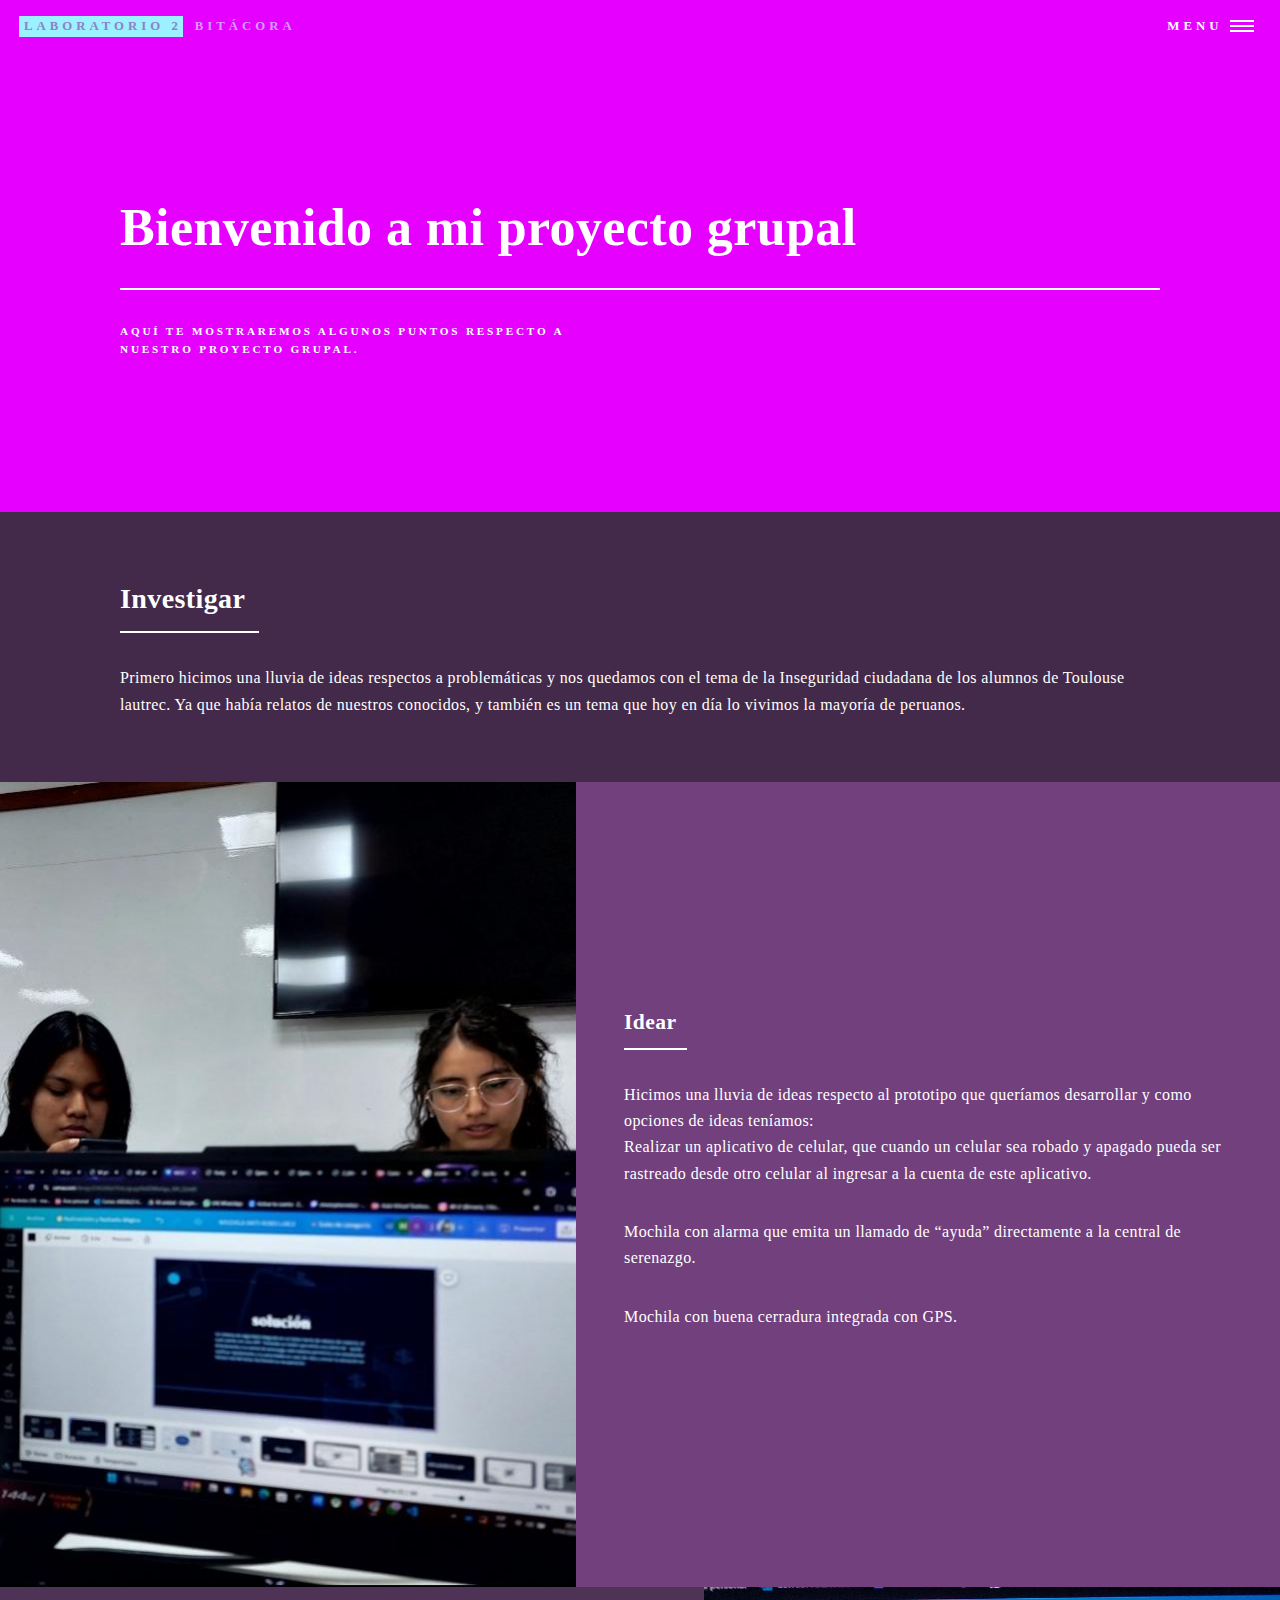
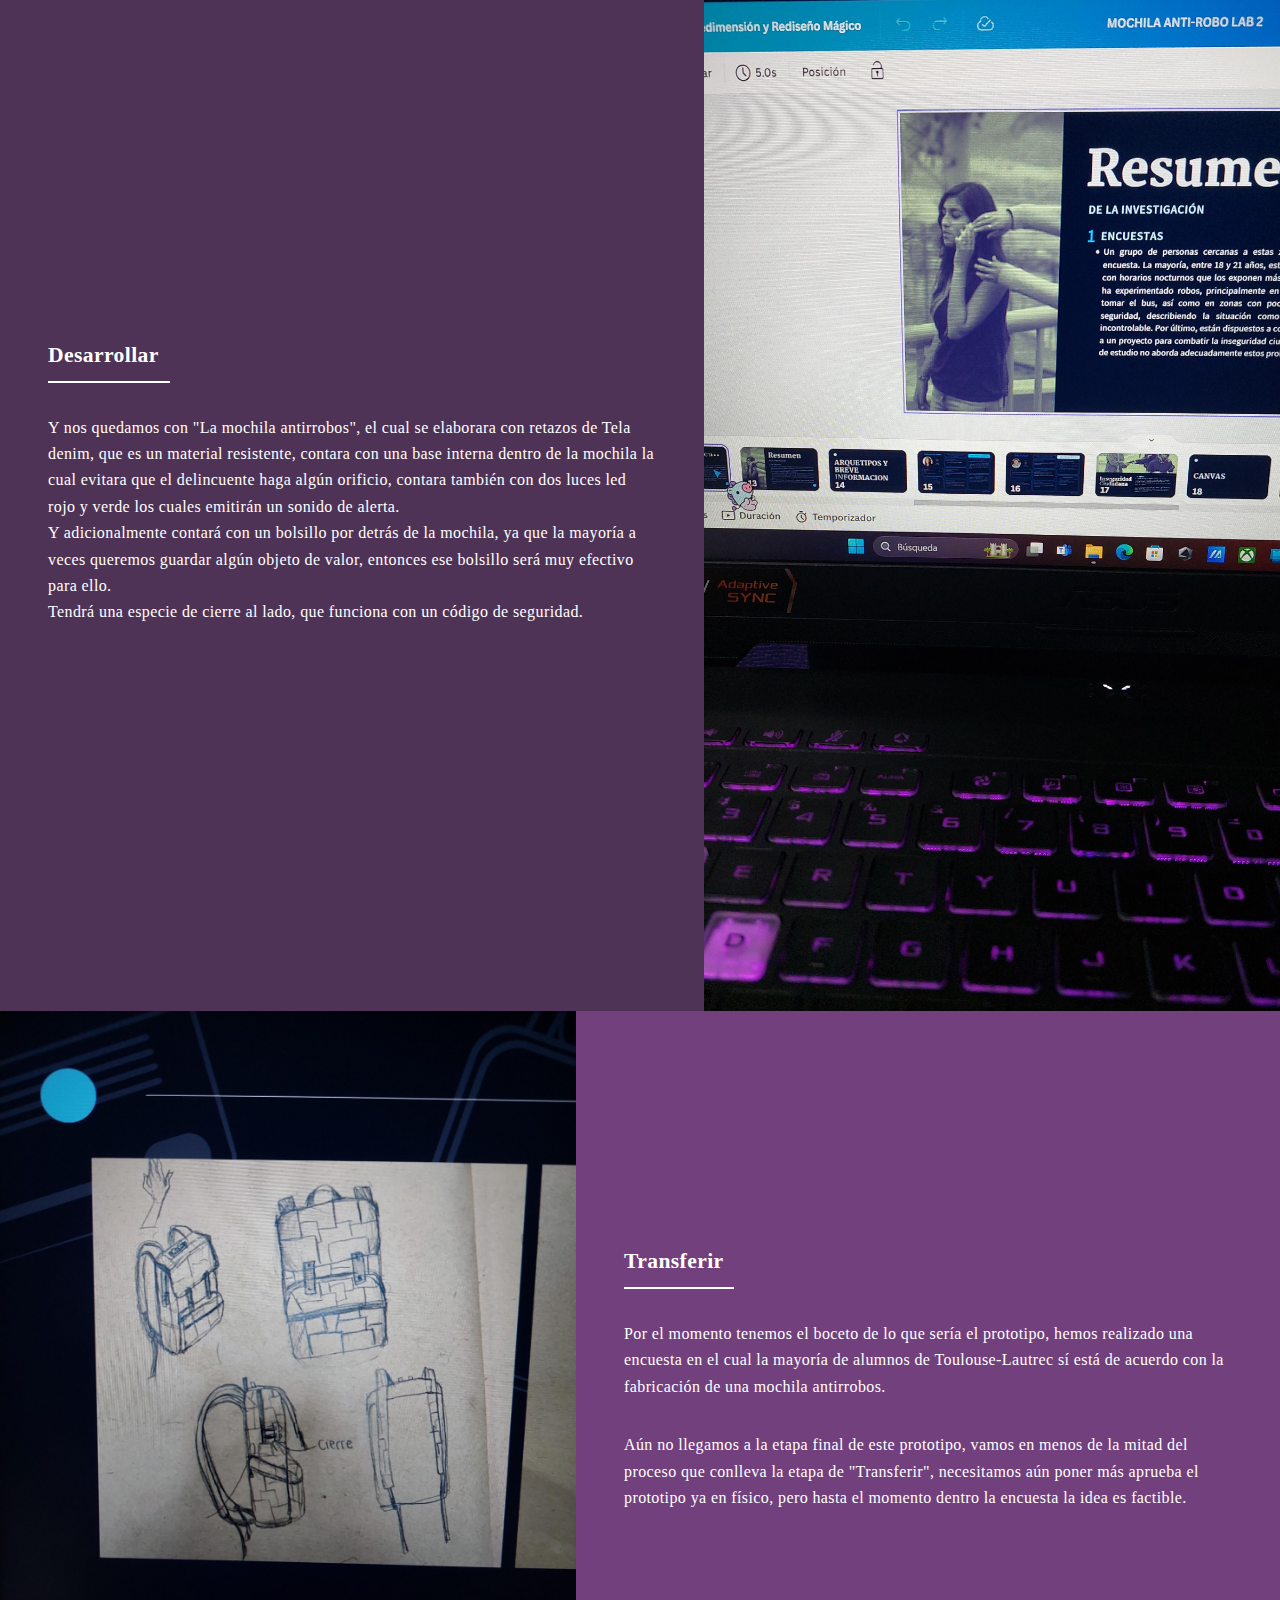
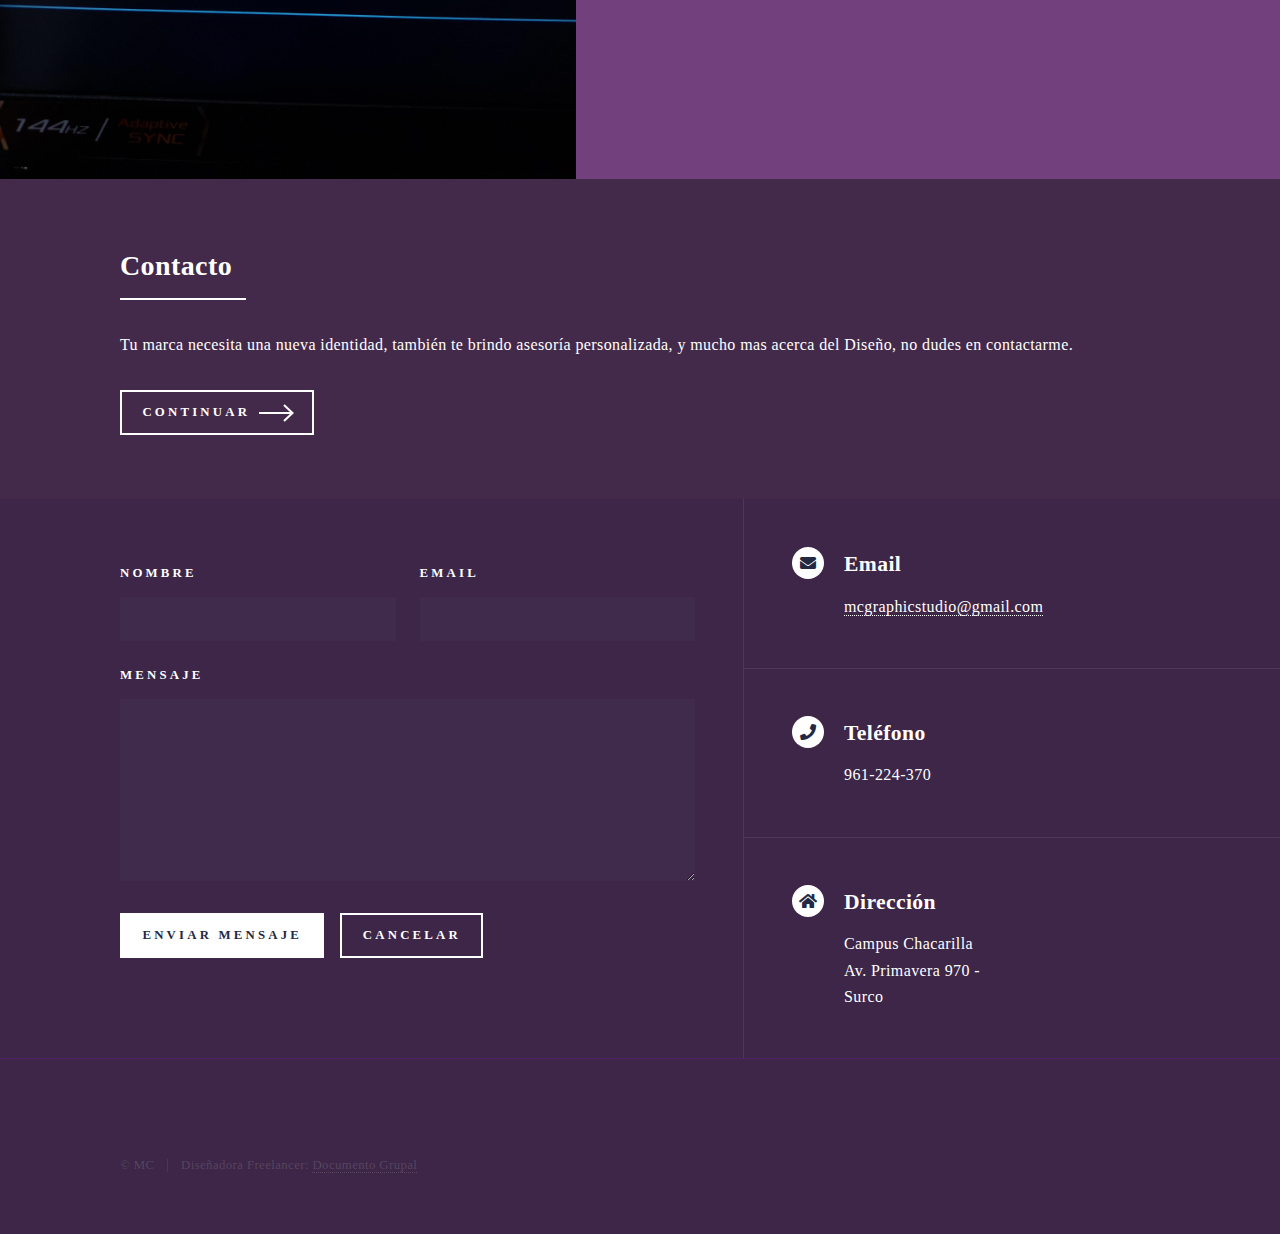
<file: landing 6.html>
<!DOCTYPE HTML>
<!--
	Forty by HTML5 UP
	html5up.net | @ajlkn
	Free for personal and commercial use under the CCA 3.0 license (html5up.net/license)
-->
<html>
	<head>
		<title>Landing - Forty by HTML5 UP</title>
		<meta charset="utf-8" />
		<meta name="viewport" content="width=device-width, initial-scale=1, user-scalable=no" />
		<link rel="stylesheet" href="assets/css/main.css" />
		<noscript><link rel="stylesheet" href="assets/css/noscript.css" /></noscript>
	</head>
	<body class="is-preload">

		<!-- Wrapper -->
			<div id="wrapper">

				<!-- Header -->
				<!-- Note: The "styleN" class below should match that of the banner element. -->
					<header id="header" class="alt style2">
						<a href="index.html" class="logo"><strong>Laboratorio 2</strong> <span>Bitácora</span></a>
						<nav>
							<a href="#menu">Menu</a>
						</nav>
					</header>

				<!-- Menu -->
					<nav id="menu">
						<ul class="links">
							<li><a href="index.html">Inicio</a></li>
							<li><a href="landing.html">Quien Soy</a></li>
							<li><a href="landing 2.html">Semana 1</a></li>
							<li><a href="landing 3.html">Semana 2</a></li>
							<li><a href="landing 4.html">Semana 3</a></li>
							<li><a href="landing 5.html">Semana 4 y 5</a></li>
							<li><a href="landing 6.html">Proyecto grupal</a></li>
						</ul>
						<ul class="actions stacked">
							<li><a href="index.html" class="button primary fit">Contacto</a></li>
							<li><a href="#" class="button fit">Cancelar</a></li>
						</ul>
					</nav>

				<!-- Banner -->
				<!-- Note: The "styleN" class below should match that of the header element. -->
					<section id="banner" class="style2">
						<div class="inner">
							<span class="image">
								<img src="images/pic07.jpg" alt="" />
							</span>
							<header class="major">
								<h1>Bienvenido a mi proyecto grupal</h1>
							</header>
							<div class="content">
								<p>Aquí te mostraremos algunos puntos respecto a<br />
								nuestro proyecto grupal.</p>
							</div>
						</div>
					</section>

				<!-- Main -->
					<div id="main">

						<!-- One -->
							<section id="one">
								<div class="inner">
									<header class="major">
										<h2>Investigar</h2>
									</header>
									<p>Primero hicimos una lluvia de ideas respectos a problemáticas y nos quedamos con el tema de la Inseguridad ciudadana de los alumnos de Toulouse lautrec. Ya que había relatos de nuestros conocidos, y también es un tema que hoy en día lo vivimos la mayoría de peruanos.</p>
								</div>
							</section>

						<!-- Two -->
							<section id="two" class="spotlights">
								<section>
									<a href="landing 6.html" class="image">
										<img src="images/proyecto grupal 1.jpeg" alt="" data-position="center center" />
									</a>
									<div class="content">
										<div class="inner">
											<header class="major">
												<h3>Idear</h3>
											</header>
											<p>Hicimos una lluvia de ideas respecto al prototipo que queríamos desarrollar y como opciones de ideas teníamos:<br/>
											Realizar un aplicativo de celular, que cuando un celular sea robado y apagado pueda ser rastreado desde otro celular al ingresar a la cuenta de este aplicativo.</p>
											<p>Mochila con alarma que emita un llamado de “ayuda” directamente a la central de serenazgo.</p>
											<p>Mochila con buena cerradura integrada con GPS.</p>
											<ul class="actions">
												
											</ul>
										</div>
									</div>
								</section>
								<section>
									<a href="landing 6.html" class="image">
										<img src="images/proyecto grupal 2.jpeg" alt="" data-position="top center" />
									</a>
									<div class="content">
										<div class="inner">
											<header class="major">
												<h3>Desarrollar</h3>
											</header>
											<p>Y nos quedamos con "La mochila antirrobos", el cual se elaborara con retazos de Tela denim, que es un material resistente, contara con una base interna dentro de la mochila la cual evitara que el delincuente haga algún orificio, contara también con dos luces led rojo y verde los cuales emitirán un sonido de alerta.<br/>
											Y adicionalmente contará con un bolsillo por detrás de la mochila, ya que la mayoría a veces queremos guardar algún objeto de valor, entonces ese bolsillo será muy efectivo para ello.<br/> 
											Tendrá una especie de cierre al lado, que funciona con un código de seguridad.</p>
											<ul class="actions">
												
											</ul>
										</div>
									</div>
								</section>
								<section>
									<a href="landing 6.html" class="image">
										<img src="images/proyecto grupal 3.jpeg" alt="" data-position="25% 25%" />
									</a>
									<div class="content">
										<div class="inner">
											<header class="major">
												<h3>Transferir</h3>
											</header>
											<p>Por el momento tenemos el boceto de lo que sería el prototipo, hemos realizado una encuesta en el cual la mayoría de alumnos de Toulouse-Lautrec sí está de acuerdo con la fabricación de una mochila antirrobos.<br/>
											<p>Aún no llegamos a la etapa final de este prototipo, vamos en menos de la mitad del proceso que conlleva la etapa de "Transferir", necesitamos aún poner más aprueba el prototipo ya en físico, pero hasta el momento dentro la encuesta la idea es factible.</p>
											<ul class="actions">
												
											</ul>
										</div>
									</div>
								</section>
							</section>

						<!-- Three -->
							<section id="three">
								<div class="inner">
									<header class="major">
										<h2>Contacto</h2>
									</header>
									<p>Tu marca necesita una nueva identidad, también te brindo asesoría personalizada, y mucho mas acerca del Diseño, no dudes en contactarme.</p>
									<ul class="actions">
										<li><a href="landing 6.html" class="button next">Continuar</a></li>
									</ul>
								</div>
							</section>

					</div>

				<!-- Contact -->
					<section id="contact">
						<div class="inner">
							<section>
								<form method="post" action="#">
									<div class="fields">
										<div class="field half">
											<label for="name">Nombre</label>
											<input type="text" name="name" id="name" />
										</div>
										<div class="field half">
											<label for="email">Email</label>
											<input type="text" name="email" id="email" />
										</div>
										<div class="field">
											<label for="message">Mensaje</label>
											<textarea name="message" id="message" rows="6"></textarea>
										</div>
									</div>
									<ul class="actions">
										<li><input type="submit" value="Enviar mensaje" class="primary" /></li>
										<li><input type="reset" value="Cancelar" /></li>
									</ul>
								</form>
							</section>
							<section class="split">
								<section>
									<div class="contact-method">
										<span class="icon solid alt fa-envelope"></span>
										<h3>Email</h3>
										<a href="#">mcgraphicstudio@gmail.com</a>
									</div>
								</section>
								<section>
									<div class="contact-method">
										<span class="icon solid alt fa-phone"></span>
										<h3>Teléfono</h3>
										<span>961-224-370</span>
									</div>
								</section>
								<section>
									<div class="contact-method">
										<span class="icon solid alt fa-home"></span>
										<h3>Dirección</h3>
										<span>Campus Chacarilla<br />
										Av. Primavera 970 -<br />
										Surco</span>
									</div>
								</section>
							</section>
						</div>
					</section>

				<!-- Footer -->
					<footer id="footer">
						<div class="inner">
							<ul class="icons">
								
							</ul>
							<ul class="copyright">
								<li>&copy; MC</li><li>Diseñadora Freelancer: <a href="https://www.canva.com/design/DAGANchTE4c/ajrqqJ9eXZWlwSgu_IXA_Q/edit?utm_content=DAGANchTE4c&utm_campaign=designshare&utm_medium=link2&utm_source=sharebutton">Documento Grupal</a></li>
							</ul>
						</div>
					</footer>

			</div>

		<!-- Scripts -->
			<script src="assets/js/jquery.min.js"></script>
			<script src="assets/js/jquery.scrolly.min.js"></script>
			<script src="assets/js/jquery.scrollex.min.js"></script>
			<script src="assets/js/browser.min.js"></script>
			<script src="assets/js/breakpoints.min.js"></script>
			<script src="assets/js/util.js"></script>
			<script src="assets/js/main.js"></script>

	</body>
</html>
</file>
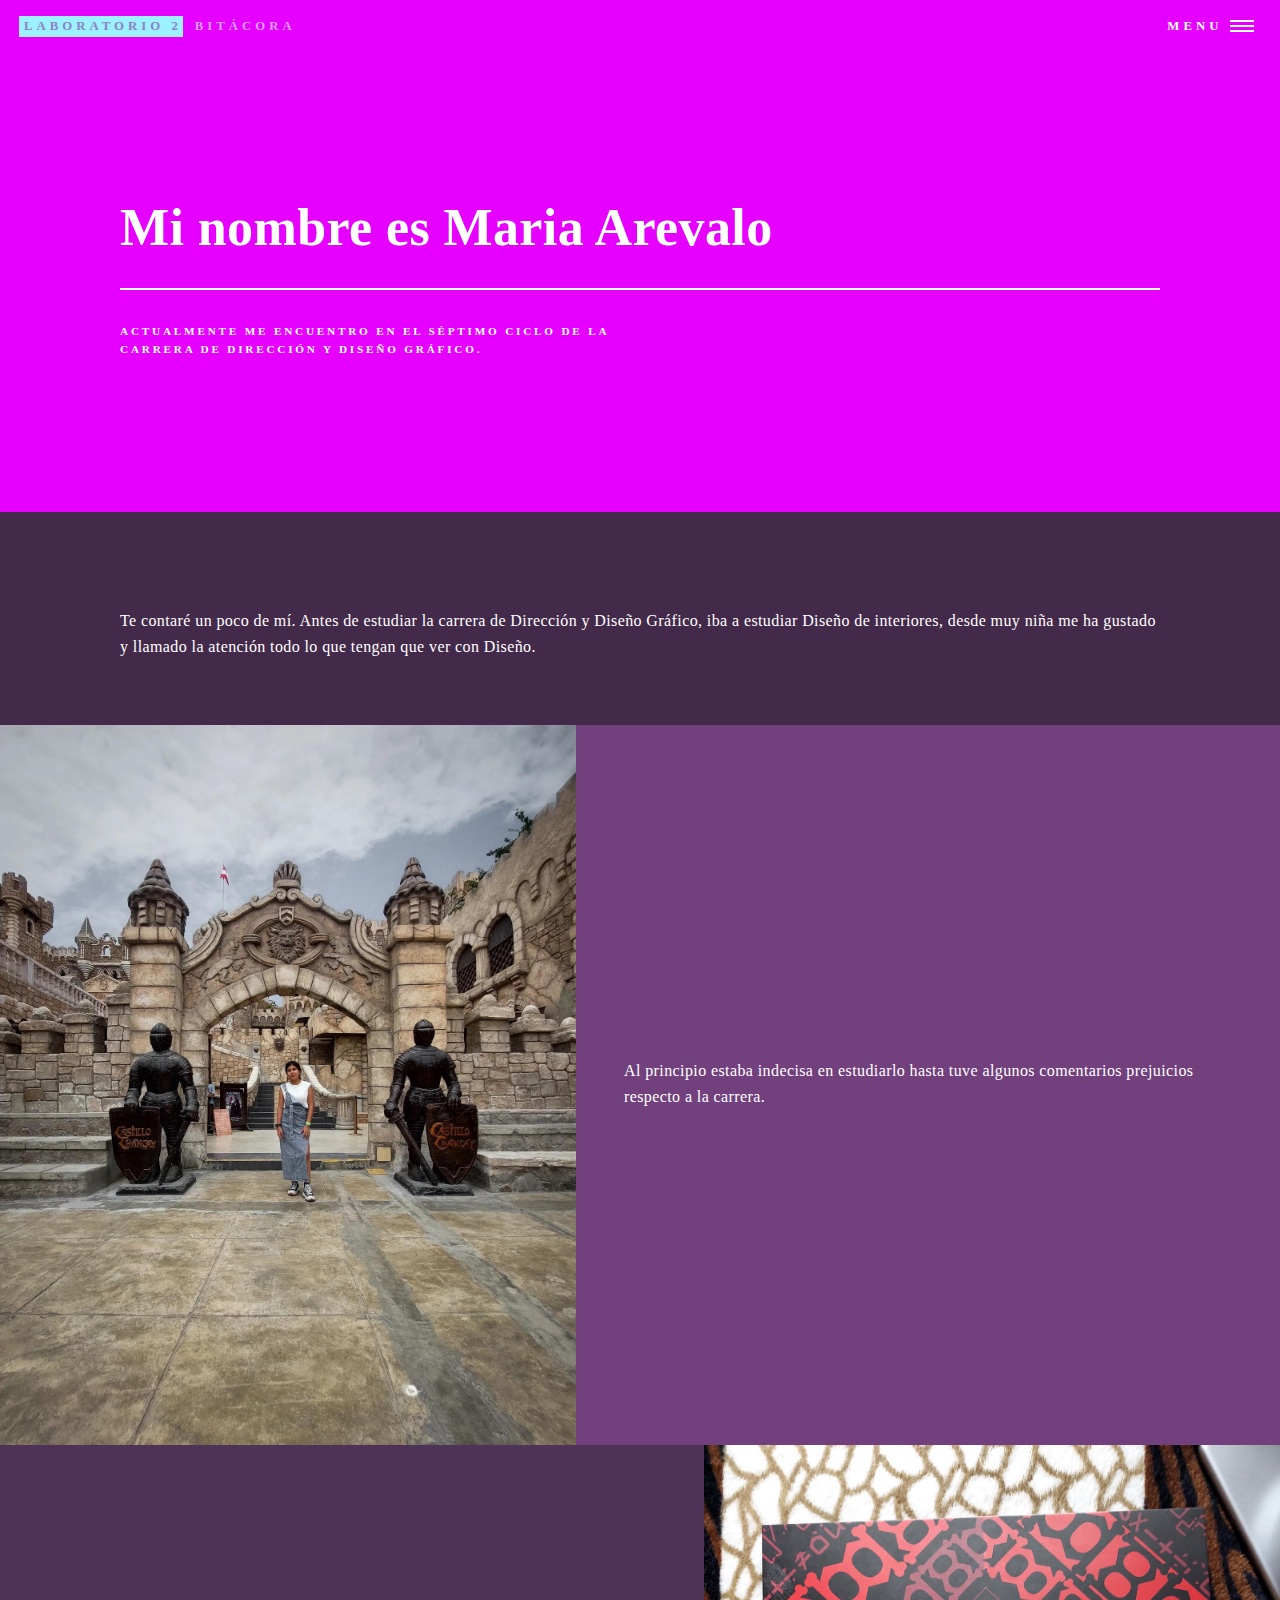
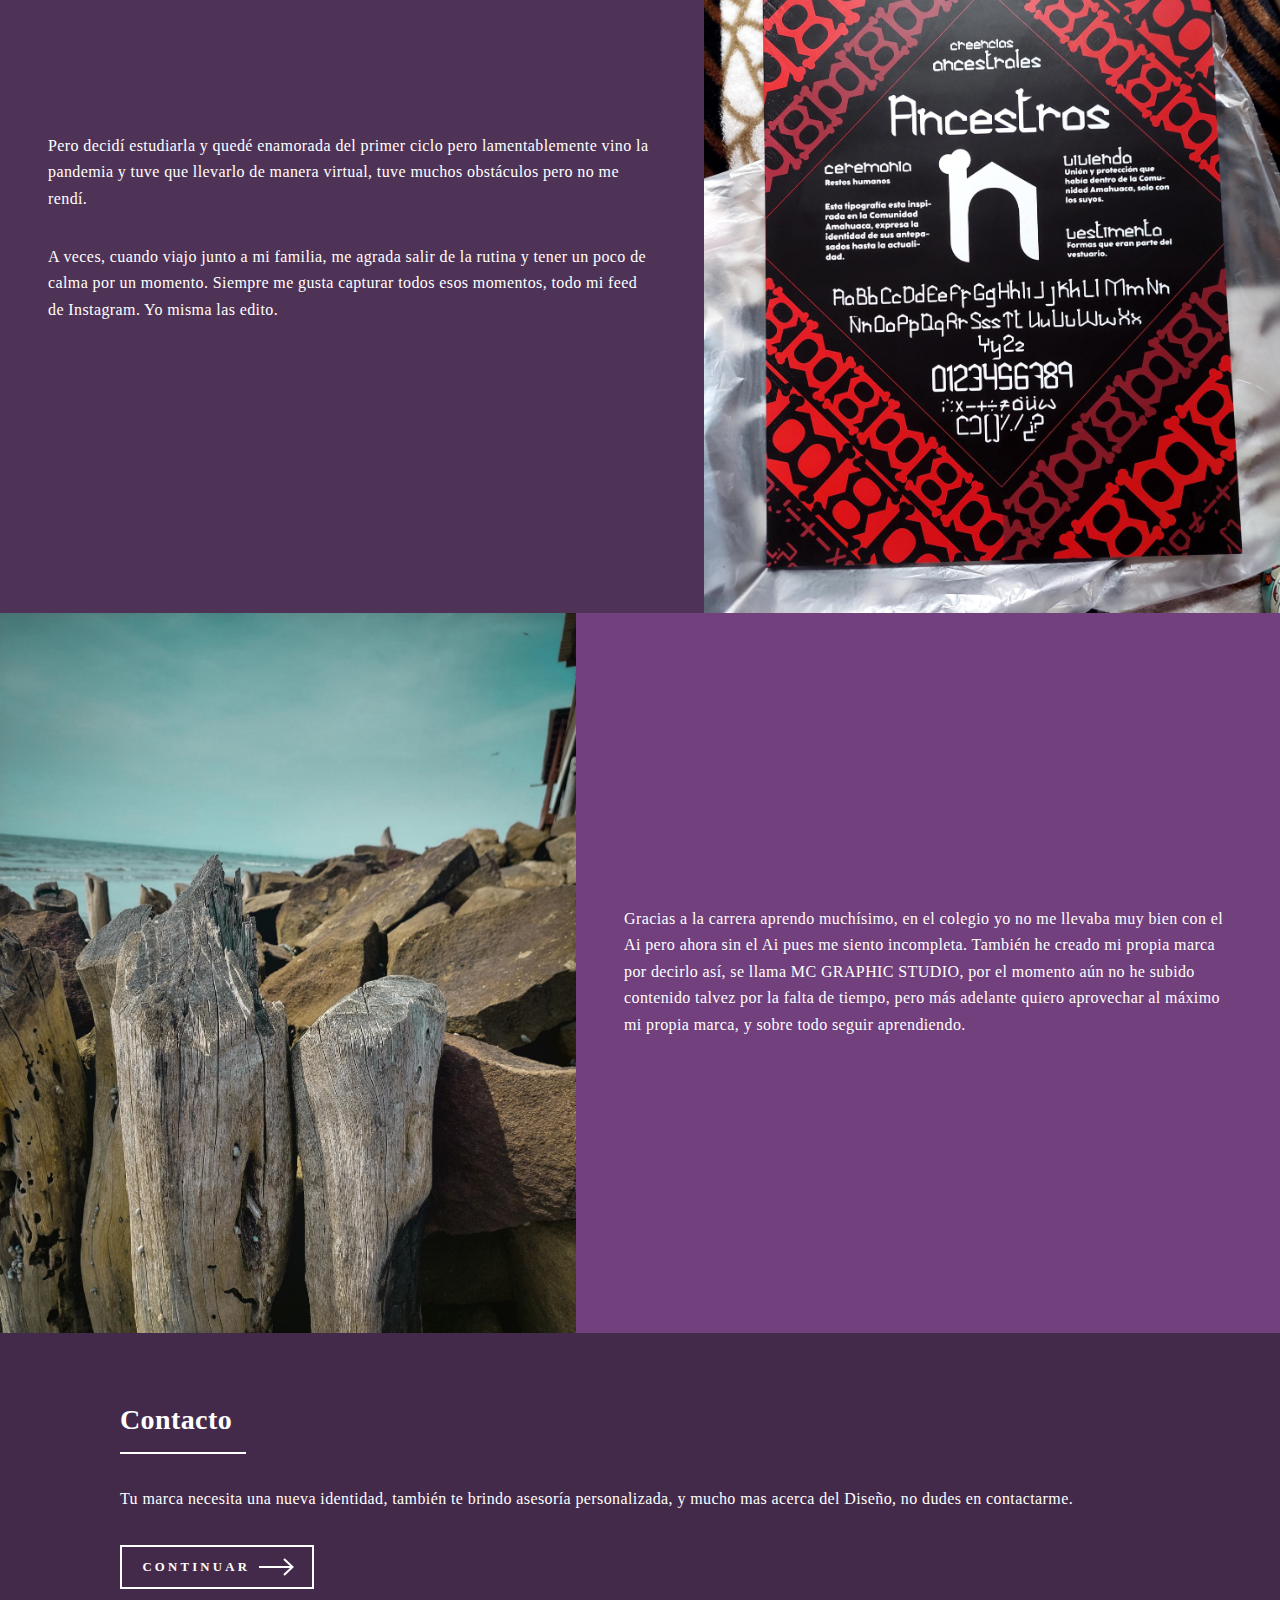
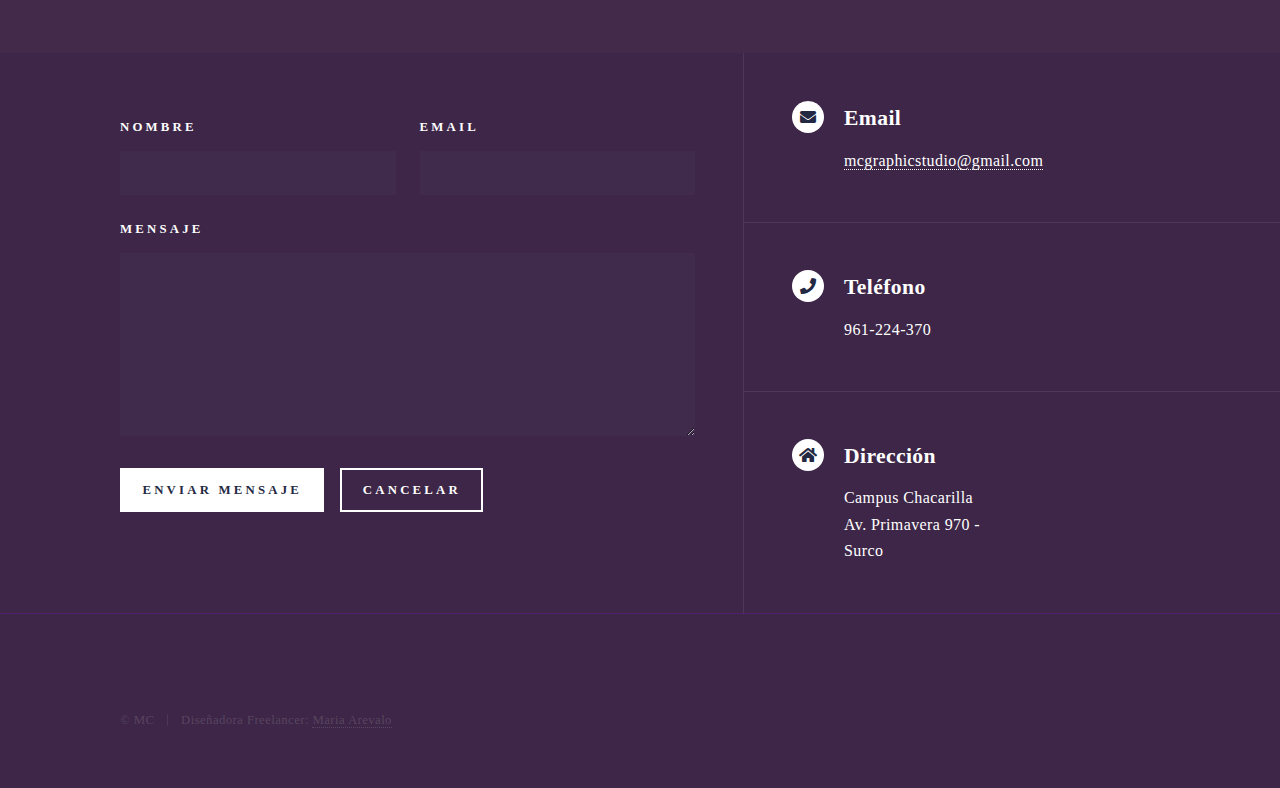
<file: landing.html>
<!DOCTYPE HTML>
<!--
	Forty by HTML5 UP
	html5up.net | @ajlkn
	Free for personal and commercial use under the CCA 3.0 license (html5up.net/license)
-->
<html>
	<head>
		<title>Landing - Forty by HTML5 UP</title>
		<meta charset="utf-8" />
		<meta name="viewport" content="width=device-width, initial-scale=1, user-scalable=no" />
		<link rel="stylesheet" href="assets/css/main.css" />
		<noscript><link rel="stylesheet" href="assets/css/noscript.css" /></noscript>
	</head>
	<body class="is-preload">

		<!-- Wrapper -->
			<div id="wrapper">

				<!-- Header -->
				<!-- Note: The "styleN" class below should match that of the banner element. -->
					<header id="header" class="alt style2">
						<a href="index.html" class="logo"><strong>Laboratorio 2</strong> <span>Bitácora</span></a>
						<nav>
							<a href="#menu">Menu</a>
						</nav>
					</header>

				<!-- Menu -->
					<nav id="menu">
						<ul class="links">
							<li><a href="index.html">Inicio</a></li>
							<li><a href="landing.html">Quien Soy</a></li>
							<li><a href="landing 2.html">Semana 1</a></li>
							<li><a href="landing 3.html">Semana 2</a></li>
							<li><a href="landing 4.html">Semana 3</a></li>
							<li><a href="landing 5.html">Semana 4 y 5</a></li>
							<li><a href="landing 6.html">Proyecto grupal</a></li>
						</ul>
						<ul class="actions stacked">
							<li><a href="index.html" class="button primary fit">Contacto</a></li>
							<li><a href="#" class="button fit">Cancelar</a></li>
						</ul>
					</nav>

				<!-- Banner -->
				<!-- Note: The "styleN" class below should match that of the header element. -->
					<section id="banner" class="style2">
						<div class="inner">
							<span class="image">
								<img src="images/pic07.jpg" alt="" />
							</span>
							<header class="major">
								<h1>Mi nombre es Maria Arevalo</h1>
							</header>
							<div class="content">
								<p>Actualmente me encuentro en el séptimo ciclo de la<br/>
								carrera de Dirección y Diseño gráfico.</p>
							</div>
						</div>
					</section>

				<!-- Main -->
					<div id="main">

						<!-- One -->
							<section id="one">
								<div class="inner">
									<header class="major">
									</header>
									<p>Te contaré un poco de mí.
										Antes de estudiar la carrera de Dirección y Diseño Gráfico, iba a estudiar Diseño de interiores, desde muy niña me ha gustado y llamado la atención todo lo que tengan que ver con Diseño.</p>
								</div>
							</section>

						<!-- Two -->
							<section id="two" class="spotlights">
								<section>
									<a href="landing.html" class="image">
										<img src="images/maria.jpeg" alt="" data-position="center center" />
									</a>
									<div class="content">
										<div class="inner">
											<header class="major">
												
											</header>
											<p>Al principio estaba indecisa en estudiarlo hasta tuve algunos comentarios prejuicios respecto a la carrera.</p>
											<ul class="actions">
												
											</ul>
										</div>
									</div>
								</section>
								<section>
									<a href="landing.html" class="image">
										<img src="images/maria 1.jpeg" alt="" data-position="top center" />
									</a>
									<div class="content">
										<div class="inner">
											<header class="major">	
											</header>
											<p>Pero decidí estudiarla y quedé enamorada del primer ciclo pero lamentablemente vino la pandemia y tuve que llevarlo de manera virtual, tuve muchos obstáculos pero no me rendí.<br/>
											<p>A veces, cuando viajo junto a mi familia, me agrada salir de la rutina y tener un poco de calma por un momento. Siempre me gusta capturar todos esos momentos, todo mi feed de Instagram. Yo misma las edito.</p>
											<ul class="actions">
												
											</ul>
										</div>
									</div>
								</section>
								<section>
									<a href="landing.html" class="image">
										<img src="images/maria 2.jpeg" alt="" data-position="25% 25%" />
									</a>
									<div class="content">
										<div class="inner">
											<header class="major">
											</header>
											<p>Gracias a la carrera aprendo muchísimo, en el colegio yo no me llevaba muy bien con el Ai pero ahora sin el Ai pues me siento incompleta. También he creado mi propia marca por decirlo así, se llama MC GRAPHIC STUDIO, por el momento aún no he subido contenido talvez por la falta de tiempo, pero más adelante quiero aprovechar al máximo mi propia marca, y sobre todo seguir aprendiendo.</p>
											<ul class="actions">
												
											</ul>
										</div>
									</div>
								</section>
							</section>

						<!-- Three -->
							<section id="three">
								<div class="inner">
									<header class="major">
										<h2>Contacto</h2>
									</header>
									<p>Tu marca necesita una nueva identidad, también te brindo asesoría personalizada, y mucho mas acerca del Diseño, no dudes en contactarme.</p>
									<ul class="actions">
										<li><a href="index.html" class="button next">Continuar</a></li>
									</ul>
								</div>
							</section>

					</div>

				<!-- Contact -->
					<section id="contact">
						<div class="inner">
							<section>
								<form method="post" action="#">
									<div class="fields">
										<div class="field half">
											<label for="name">Nombre</label>
											<input type="text" name="name" id="name" />
										</div>
										<div class="field half">
											<label for="email">Email</label>
											<input type="text" name="email" id="email" />
										</div>
										<div class="field">
											<label for="message">Mensaje</label>
											<textarea name="message" id="message" rows="6"></textarea>
										</div>
									</div>
									<ul class="actions">
										<li><input type="submit" value="Enviar mensaje" class="primary" /></li>
										<li><input type="reset" value="Cancelar" /></li>
									</ul>
								</form>
							</section>
							<section class="split">
								<section>
									<div class="contact-method">
										<span class="icon solid alt fa-envelope"></span>
										<h3>Email</h3>
										<a href="#">mcgraphicstudio@gmail.com</a>
									</div>
								</section>
								<section>
									<div class="contact-method">
										<span class="icon solid alt fa-phone"></span>
										<h3>Teléfono</h3>
										<span>961-224-370</span>
									</div>
								</section>
								<section>
									<div class="contact-method">
										<span class="icon solid alt fa-home"></span>
										<h3>Dirección</h3>
										<span>Campus Chacarilla<br />
											Av. Primavera 970 -<br />
											Surco</span>
									</div>
								</section>
							</section>
						</div>
					</section>

				<!-- Footer -->
					<footer id="footer">
						<div class="inner">
							<ul class="icons">
								
							</ul>
							<ul class="copyright">
								<li>&copy; MC</li><li>Diseñadora Freelancer: <a href="https://www.instagram.com/maria_13hc/">Maria Arevalo</a></li>
							</ul>
						</div>
					</footer>

			</div>

		<!-- Scripts -->
			<script src="assets/js/jquery.min.js"></script>
			<script src="assets/js/jquery.scrolly.min.js"></script>
			<script src="assets/js/jquery.scrollex.min.js"></script>
			<script src="assets/js/browser.min.js"></script>
			<script src="assets/js/breakpoints.min.js"></script>
			<script src="assets/js/util.js"></script>
			<script src="assets/js/main.js"></script>

	</body>
</html>
</file>
<file: assets/css/noscript.css>
/*
	Forty by HTML5 UP
	html5up.net | @ajlkn
	Free for personal and commercial use under the CCA 3.0 license (html5up.net/license)
*/

/* Banner */

	body.is-preload #banner:after {
		opacity: 0.85;
	}

	body.is-preload #banner > .inner {
		-moz-filter: none;
		-webkit-filter: none;
		-ms-filter: none;
		filter: none;
		-moz-transform: none;
		-webkit-transform: none;
		-ms-transform: none;
		transform: none;
		opacity: 1;
	}
</file>
<file: assets/css/main.css>
@import url(fontawesome-all.min.css);
@import url("https://fonts.googleapis.com/css?family=Source+Sans+Pro:300,300italic,600,600italic");

/*
	Forty by HTML5 UP
	html5up.net | @ajlkn
	Free for personal and commercial use under the CCA 3.0 license (html5up.net/license)
*/

html, body, div, span, applet, object,
iframe, h1, h2, h3, h4, h5, h6, p, blockquote,
pre, a, abbr, acronym, address, big, cite,
code, del, dfn, em, img, ins, kbd, q, s, samp,
small, strike, strong, sub, sup, tt, var, b,
u, i, center, dl, dt, dd, ol, ul, li, fieldset,
form, label, legend, table, caption, tbody,
tfoot, thead, tr, th, td, article, aside,
canvas, details, embed, figure, figcaption,
footer, header, hgroup, menu, nav, output, ruby,
section, summary, time, mark, audio, video {
	margin: 0;
	padding: 0;
	border: 0;
	font-size: 100%;
	font: inherit;
	vertical-align: baseline;}

article, aside, details, figcaption, figure,
footer, header, hgroup, menu, nav, section {
	display: block;}

body {
	line-height: 1;
}

ol, ul {
	list-style: none;
}

blockquote, q {
	quotes: none;
}

	blockquote:before, blockquote:after, q:before, q:after {
		content: '';
		content: none;
	}

table {
	border-collapse: collapse;
	border-spacing: 0;
}

body {
	-webkit-text-size-adjust: none;
}

mark {
	background-color: transparent;
	color: inherit;
}

input::-moz-focus-inner {
	border: 0;
	padding: 0;
}

input, select, textarea {
	-moz-appearance: none;
	-webkit-appearance: none;
	-ms-appearance: none;
	appearance: none;
}

/* Basic */

	@-ms-viewport {
		width: device-width;
	}

	body {
		-ms-overflow-style: scrollbar;
	}

	@media screen and (max-width: 480px) {

		html, body {
			min-width: 320px;
		}

	}

	html {
		box-sizing: border-box;
	}

	*, *:before, *:after {
		box-sizing: inherit;
	}

	body {
		background: #3d2647;
	}

		body.is-preload *, body.is-preload *:before, body.is-preload *:after {
			-moz-animation: none !important;
			-webkit-animation: none !important;
			-ms-animation: none !important;
			animation: none !important;
			-moz-transition: none !important;
			-webkit-transition: none !important;
			-ms-transition: none !important;
			transition: none !important;
		}

/* Type */

	body, input, select, textarea {
		color: #ffffff;
		font-family: "Source Sans Pro", Helvetica, sans-serif;
		font-size: 17pt;
		font-weight: 300;
		letter-spacing: 0.025em;
		line-height: 1.65;
		font-family: "Pacifico", cursive;
  font-weight: 400;
  font-style: normal;
	}

		@media screen and (max-width: 1680px) {

			body, input, select, textarea {
				font-size: 14pt;
			}

		}

		@media screen and (max-width: 1280px) {

			body, input, select, textarea {
				font-size: 12pt;
			}

		}

		@media screen and (max-width: 360px) {

			body, input, select, textarea {
				font-size: 11pt;
			}

		}

	a {
		-moz-transition: color 0.2s ease-in-out, border-bottom-color 0.2s ease-in-out;
		-webkit-transition: color 0.2s ease-in-out, border-bottom-color 0.2s ease-in-out;
		-ms-transition: color 0.2s ease-in-out, border-bottom-color 0.2s ease-in-out;
		transition: color 0.2s ease-in-out, border-bottom-color 0.2s ease-in-out;
		border-bottom: dotted 1px;
		color: inherit;
		text-decoration: none;
	}

		a:hover {
			border-bottom-color: transparent;
			color: #d59bff !important;
		}

		a:active {
			color: #9f53fb !important;
		}

	strong, b {
		color: #ffffff;
		font-weight: 600;
	}

	em, i {
		font-style: italic;
	}

	p {
		margin: 0 0 2em 0;
	}

	h1, h2, h3, h4, h5, h6 {
		color: #ffffff;
		font-weight: 600;
		line-height: 1.65;
		margin: 0 0 1em 0;
	}

		h1 a, h2 a, h3 a, h4 a, h5 a, h6 a {
			color: inherit;
			border-bottom: 0;
		}

	h1 {
		font-size: 2.5em;
	}

	h2 {
		font-size: 1.75em;
	}

	h3 {
		font-size: 1.35em;
	}

	h4 {
		font-size: 1.1em;
	}

	h5 {
		font-size: 0.9em;
	}

	h6 {
		font-size: 0.7em;
	}

	@media screen and (max-width: 736px) {

		h1 {
			font-size: 2em;
		}

		h2 {
			font-size: 1.5em;
		}

		h3 {
			font-size: 1.25em;
		}

	}

	sub {
		font-size: 0.8em;
		position: relative;
		top: 0.5em;
	}

	sup {
		font-size: 0.8em;
		position: relative;
		top: -0.5em;
	}

	blockquote {
		border-left: solid 4px rgba(238, 212, 255, 0.1);
		font-style: italic;
		margin: 0 0 2em 0;
		padding: 0.5em 0 0.5em 2em;
	}

	code {
		background: rgba(212, 212, 255, 0.035);
		font-family: "Courier New", monospace;
		font-size: 0.9em;
		margin: 0 0.25em;
		padding: 0.25em 0.65em;
	}

	pre {
		-webkit-overflow-scrolling: touch;
		font-family: "Courier New", monospace;
		font-size: 0.9em;
		margin: 0 0 2em 0;
	}

		pre code {
			display: block;
			line-height: 1.75;
			padding: 1em 1.5em;
			overflow-x: auto;
		}

	hr {
		border: 0;
		border-bottom: solid 1px rgba(237, 212, 255, 0.1);
		margin: 2em 0;
	}

		hr.major {
			margin: 3em 0;
		}

	.align-left {
		text-align: left;
	}

	.align-center {
		text-align: center;
	}

	.align-right {
		text-align: right;
	}

/* Row */

	.row {
		display: flex;
		flex-wrap: wrap;
		box-sizing: border-box;
		align-items: stretch;
	}

		.row > * {
			box-sizing: border-box;
		}

		.row.gtr-uniform > * > :last-child {
			margin-bottom: 0;
		}

		.row.aln-left {
			justify-content: flex-start;
		}

		.row.aln-center {
			justify-content: center;
		}

		.row.aln-right {
			justify-content: flex-end;
		}

		.row.aln-top {
			align-items: flex-start;
		}

		.row.aln-middle {
			align-items: center;
		}

		.row.aln-bottom {
			align-items: flex-end;
		}

		.row > .imp {
			order: -1;
		}

		.row > .col-1 {
			width: 8.33333%;
		}

		.row > .off-1 {
			margin-left: 8.33333%;
		}

		.row > .col-2 {
			width: 16.66667%;
		}

		.row > .off-2 {
			margin-left: 16.66667%;
		}

		.row > .col-3 {
			width: 25%;
		}

		.row > .off-3 {
			margin-left: 25%;
		}

		.row > .col-4 {
			width: 33.33333%;
		}

		.row > .off-4 {
			margin-left: 33.33333%;
		}

		.row > .col-5 {
			width: 41.66667%;
		}

		.row > .off-5 {
			margin-left: 41.66667%;
		}

		.row > .col-6 {
			width: 50%;
		}

		.row > .off-6 {
			margin-left: 50%;
		}

		.row > .col-7 {
			width: 58.33333%;
		}

		.row > .off-7 {
			margin-left: 58.33333%;
		}

		.row > .col-8 {
			width: 66.66667%;
		}

		.row > .off-8 {
			margin-left: 66.66667%;
		}

		.row > .col-9 {
			width: 75%;
		}

		.row > .off-9 {
			margin-left: 75%;
		}

		.row > .col-10 {
			width: 83.33333%;
		}

		.row > .off-10 {
			margin-left: 83.33333%;
		}

		.row > .col-11 {
			width: 91.66667%;
		}

		.row > .off-11 {
			margin-left: 91.66667%;
		}

		.row > .col-12 {
			width: 100%;
		}

		.row > .off-12 {
			margin-left: 100%;
		}

		.row.gtr-0 {
			margin-top: 0;
			margin-left: 0em;
		}

			.row.gtr-0 > * {
				padding: 0 0 0 0em;
			}

			.row.gtr-0.gtr-uniform {
				margin-top: 0em;
			}

				.row.gtr-0.gtr-uniform > * {
					padding-top: 0em;
				}

		.row.gtr-25 {
			margin-top: 0;
			margin-left: -0.5em;
		}

			.row.gtr-25 > * {
				padding: 0 0 0 0.5em;
			}

			.row.gtr-25.gtr-uniform {
				margin-top: -0.5em;
			}

				.row.gtr-25.gtr-uniform > * {
					padding-top: 0.5em;
				}

		.row.gtr-50 {
			margin-top: 0;
			margin-left: -1em;
		}

			.row.gtr-50 > * {
				padding: 0 0 0 1em;
			}

			.row.gtr-50.gtr-uniform {
				margin-top: -1em;
			}

				.row.gtr-50.gtr-uniform > * {
					padding-top: 1em;
				}

		.row {
			margin-top: 0;
			margin-left: -2em;
		}

			.row > * {
				padding: 0 0 0 2em;
			}

			.row.gtr-uniform {
				margin-top: -2em;
			}

				.row.gtr-uniform > * {
					padding-top: 2em;
				}

		.row.gtr-150 {
			margin-top: 0;
			margin-left: -3em;
		}

			.row.gtr-150 > * {
				padding: 0 0 0 3em;
			}

			.row.gtr-150.gtr-uniform {
				margin-top: -3em;
			}

				.row.gtr-150.gtr-uniform > * {
					padding-top: 3em;
				}

		.row.gtr-200 {
			margin-top: 0;
			margin-left: -4em;
		}

			.row.gtr-200 > * {
				padding: 0 0 0 4em;
			}

			.row.gtr-200.gtr-uniform {
				margin-top: -4em;
			}

				.row.gtr-200.gtr-uniform > * {
					padding-top: 4em;
				}

		@media screen and (max-width: 1680px) {

			.row {
				display: flex;
				flex-wrap: wrap;
				box-sizing: border-box;
				align-items: stretch;
			}

				.row > * {
					box-sizing: border-box;
				}

				.row.gtr-uniform > * > :last-child {
					margin-bottom: 0;
				}

				.row.aln-left {
					justify-content: flex-start;
				}

				.row.aln-center {
					justify-content: center;
				}

				.row.aln-right {
					justify-content: flex-end;
				}

				.row.aln-top {
					align-items: flex-start;
				}

				.row.aln-middle {
					align-items: center;
				}

				.row.aln-bottom {
					align-items: flex-end;
				}

				.row > .imp-xlarge {
					order: -1;
				}

				.row > .col-1-xlarge {
					width: 8.33333%;
				}

				.row > .off-1-xlarge {
					margin-left: 8.33333%;
				}

				.row > .col-2-xlarge {
					width: 16.66667%;
				}

				.row > .off-2-xlarge {
					margin-left: 16.66667%;
				}

				.row > .col-3-xlarge {
					width: 25%;
				}

				.row > .off-3-xlarge {
					margin-left: 25%;
				}

				.row > .col-4-xlarge {
					width: 33.33333%;
				}

				.row > .off-4-xlarge {
					margin-left: 33.33333%;
				}

				.row > .col-5-xlarge {
					width: 41.66667%;
				}

				.row > .off-5-xlarge {
					margin-left: 41.66667%;
				}

				.row > .col-6-xlarge {
					width: 50%;
				}

				.row > .off-6-xlarge {
					margin-left: 50%;
				}

				.row > .col-7-xlarge {
					width: 58.33333%;
				}

				.row > .off-7-xlarge {
					margin-left: 58.33333%;
				}

				.row > .col-8-xlarge {
					width: 66.66667%;
				}

				.row > .off-8-xlarge {
					margin-left: 66.66667%;
				}

				.row > .col-9-xlarge {
					width: 75%;
				}

				.row > .off-9-xlarge {
					margin-left: 75%;
				}

				.row > .col-10-xlarge {
					width: 83.33333%;
				}

				.row > .off-10-xlarge {
					margin-left: 83.33333%;
				}

				.row > .col-11-xlarge {
					width: 91.66667%;
				}

				.row > .off-11-xlarge {
					margin-left: 91.66667%;
				}

				.row > .col-12-xlarge {
					width: 100%;
				}

				.row > .off-12-xlarge {
					margin-left: 100%;
				}

				.row.gtr-0 {
					margin-top: 0;
					margin-left: 0em;
				}

					.row.gtr-0 > * {
						padding: 0 0 0 0em;
					}

					.row.gtr-0.gtr-uniform {
						margin-top: 0em;
					}

						.row.gtr-0.gtr-uniform > * {
							padding-top: 0em;
						}

				.row.gtr-25 {
					margin-top: 0;
					margin-left: -0.5em;
				}

					.row.gtr-25 > * {
						padding: 0 0 0 0.5em;
					}

					.row.gtr-25.gtr-uniform {
						margin-top: -0.5em;
					}

						.row.gtr-25.gtr-uniform > * {
							padding-top: 0.5em;
						}

				.row.gtr-50 {
					margin-top: 0;
					margin-left: -1em;
				}

					.row.gtr-50 > * {
						padding: 0 0 0 1em;
					}

					.row.gtr-50.gtr-uniform {
						margin-top: -1em;
					}

						.row.gtr-50.gtr-uniform > * {
							padding-top: 1em;
						}

				.row {
					margin-top: 0;
					margin-left: -2em;
				}

					.row > * {
						padding: 0 0 0 2em;
					}

					.row.gtr-uniform {
						margin-top: -2em;
					}

						.row.gtr-uniform > * {
							padding-top: 2em;
						}

				.row.gtr-150 {
					margin-top: 0;
					margin-left: -3em;
				}

					.row.gtr-150 > * {
						padding: 0 0 0 3em;
					}

					.row.gtr-150.gtr-uniform {
						margin-top: -3em;
					}

						.row.gtr-150.gtr-uniform > * {
							padding-top: 3em;
						}

				.row.gtr-200 {
					margin-top: 0;
					margin-left: -4em;
				}

					.row.gtr-200 > * {
						padding: 0 0 0 4em;
					}

					.row.gtr-200.gtr-uniform {
						margin-top: -4em;
					}

						.row.gtr-200.gtr-uniform > * {
							padding-top: 4em;
						}

		}

		@media screen and (max-width: 1280px) {

			.row {
				display: flex;
				flex-wrap: wrap;
				box-sizing: border-box;
				align-items: stretch;
			}

				.row > * {
					box-sizing: border-box;
				}

				.row.gtr-uniform > * > :last-child {
					margin-bottom: 0;
				}

				.row.aln-left {
					justify-content: flex-start;
				}

				.row.aln-center {
					justify-content: center;
				}

				.row.aln-right {
					justify-content: flex-end;
				}

				.row.aln-top {
					align-items: flex-start;
				}

				.row.aln-middle {
					align-items: center;
				}

				.row.aln-bottom {
					align-items: flex-end;
				}

				.row > .imp-large {
					order: -1;
				}

				.row > .col-1-large {
					width: 8.33333%;
				}

				.row > .off-1-large {
					margin-left: 8.33333%;
				}

				.row > .col-2-large {
					width: 16.66667%;
				}

				.row > .off-2-large {
					margin-left: 16.66667%;
				}

				.row > .col-3-large {
					width: 25%;
				}

				.row > .off-3-large {
					margin-left: 25%;
				}

				.row > .col-4-large {
					width: 33.33333%;
				}

				.row > .off-4-large {
					margin-left: 33.33333%;
				}

				.row > .col-5-large {
					width: 41.66667%;
				}

				.row > .off-5-large {
					margin-left: 41.66667%;
				}

				.row > .col-6-large {
					width: 50%;
				}

				.row > .off-6-large {
					margin-left: 50%;
				}

				.row > .col-7-large {
					width: 58.33333%;
				}

				.row > .off-7-large {
					margin-left: 58.33333%;
				}

				.row > .col-8-large {
					width: 66.66667%;
				}

				.row > .off-8-large {
					margin-left: 66.66667%;
				}

				.row > .col-9-large {
					width: 75%;
				}

				.row > .off-9-large {
					margin-left: 75%;
				}

				.row > .col-10-large {
					width: 83.33333%;
				}

				.row > .off-10-large {
					margin-left: 83.33333%;
				}

				.row > .col-11-large {
					width: 91.66667%;
				}

				.row > .off-11-large {
					margin-left: 91.66667%;
				}

				.row > .col-12-large {
					width: 100%;
				}

				.row > .off-12-large {
					margin-left: 100%;
				}

				.row.gtr-0 {
					margin-top: 0;
					margin-left: 0em;
				}

					.row.gtr-0 > * {
						padding: 0 0 0 0em;
					}

					.row.gtr-0.gtr-uniform {
						margin-top: 0em;
					}

						.row.gtr-0.gtr-uniform > * {
							padding-top: 0em;
						}

				.row.gtr-25 {
					margin-top: 0;
					margin-left: -0.375em;
				}

					.row.gtr-25 > * {
						padding: 0 0 0 0.375em;
					}

					.row.gtr-25.gtr-uniform {
						margin-top: -0.375em;
					}

						.row.gtr-25.gtr-uniform > * {
							padding-top: 0.375em;
						}

				.row.gtr-50 {
					margin-top: 0;
					margin-left: -0.75em;
				}

					.row.gtr-50 > * {
						padding: 0 0 0 0.75em;
					}

					.row.gtr-50.gtr-uniform {
						margin-top: -0.75em;
					}

						.row.gtr-50.gtr-uniform > * {
							padding-top: 0.75em;
						}

				.row {
					margin-top: 0;
					margin-left: -1.5em;
				}

					.row > * {
						padding: 0 0 0 1.5em;
					}

					.row.gtr-uniform {
						margin-top: -1.5em;
					}

						.row.gtr-uniform > * {
							padding-top: 1.5em;
						}

				.row.gtr-150 {
					margin-top: 0;
					margin-left: -2.25em;
				}

					.row.gtr-150 > * {
						padding: 0 0 0 2.25em;
					}

					.row.gtr-150.gtr-uniform {
						margin-top: -2.25em;
					}

						.row.gtr-150.gtr-uniform > * {
							padding-top: 2.25em;
						}

				.row.gtr-200 {
					margin-top: 0;
					margin-left: -3em;
				}

					.row.gtr-200 > * {
						padding: 0 0 0 3em;
					}

					.row.gtr-200.gtr-uniform {
						margin-top: -3em;
					}

						.row.gtr-200.gtr-uniform > * {
							padding-top: 3em;
						}

		}

		@media screen and (max-width: 980px) {

			.row {
				display: flex;
				flex-wrap: wrap;
				box-sizing: border-box;
				align-items: stretch;
			}

				.row > * {
					box-sizing: border-box;
				}

				.row.gtr-uniform > * > :last-child {
					margin-bottom: 0;
				}

				.row.aln-left {
					justify-content: flex-start;
				}

				.row.aln-center {
					justify-content: center;
				}

				.row.aln-right {
					justify-content: flex-end;
				}

				.row.aln-top {
					align-items: flex-start;
				}

				.row.aln-middle {
					align-items: center;
				}

				.row.aln-bottom {
					align-items: flex-end;
				}

				.row > .imp-medium {
					order: -1;
				}

				.row > .col-1-medium {
					width: 8.33333%;
				}

				.row > .off-1-medium {
					margin-left: 8.33333%;
				}

				.row > .col-2-medium {
					width: 16.66667%;
				}

				.row > .off-2-medium {
					margin-left: 16.66667%;
				}

				.row > .col-3-medium {
					width: 25%;
				}

				.row > .off-3-medium {
					margin-left: 25%;
				}

				.row > .col-4-medium {
					width: 33.33333%;
				}

				.row > .off-4-medium {
					margin-left: 33.33333%;
				}

				.row > .col-5-medium {
					width: 41.66667%;
				}

				.row > .off-5-medium {
					margin-left: 41.66667%;
				}

				.row > .col-6-medium {
					width: 50%;
				}

				.row > .off-6-medium {
					margin-left: 50%;
				}

				.row > .col-7-medium {
					width: 58.33333%;
				}

				.row > .off-7-medium {
					margin-left: 58.33333%;
				}

				.row > .col-8-medium {
					width: 66.66667%;
				}

				.row > .off-8-medium {
					margin-left: 66.66667%;
				}

				.row > .col-9-medium {
					width: 75%;
				}

				.row > .off-9-medium {
					margin-left: 75%;
				}

				.row > .col-10-medium {
					width: 83.33333%;
				}

				.row > .off-10-medium {
					margin-left: 83.33333%;
				}

				.row > .col-11-medium {
					width: 91.66667%;
				}

				.row > .off-11-medium {
					margin-left: 91.66667%;
				}

				.row > .col-12-medium {
					width: 100%;
				}

				.row > .off-12-medium {
					margin-left: 100%;
				}

				.row.gtr-0 {
					margin-top: 0;
					margin-left: 0em;
				}

					.row.gtr-0 > * {
						padding: 0 0 0 0em;
					}

					.row.gtr-0.gtr-uniform {
						margin-top: 0em;
					}

						.row.gtr-0.gtr-uniform > * {
							padding-top: 0em;
						}

				.row.gtr-25 {
					margin-top: 0;
					margin-left: -0.375em;
				}

					.row.gtr-25 > * {
						padding: 0 0 0 0.375em;
					}

					.row.gtr-25.gtr-uniform {
						margin-top: -0.375em;
					}

						.row.gtr-25.gtr-uniform > * {
							padding-top: 0.375em;
						}

				.row.gtr-50 {
					margin-top: 0;
					margin-left: -0.75em;
				}

					.row.gtr-50 > * {
						padding: 0 0 0 0.75em;
					}

					.row.gtr-50.gtr-uniform {
						margin-top: -0.75em;
					}

						.row.gtr-50.gtr-uniform > * {
							padding-top: 0.75em;
						}

				.row {
					margin-top: 0;
					margin-left: -1.5em;
				}

					.row > * {
						padding: 0 0 0 1.5em;
					}

					.row.gtr-uniform {
						margin-top: -1.5em;
					}

						.row.gtr-uniform > * {
							padding-top: 1.5em;
						}

				.row.gtr-150 {
					margin-top: 0;
					margin-left: -2.25em;
				}

					.row.gtr-150 > * {
						padding: 0 0 0 2.25em;
					}

					.row.gtr-150.gtr-uniform {
						margin-top: -2.25em;
					}

						.row.gtr-150.gtr-uniform > * {
							padding-top: 2.25em;
						}

				.row.gtr-200 {
					margin-top: 0;
					margin-left: -3em;
				}

					.row.gtr-200 > * {
						padding: 0 0 0 3em;
					}

					.row.gtr-200.gtr-uniform {
						margin-top: -3em;
					}

						.row.gtr-200.gtr-uniform > * {
							padding-top: 3em;
						}

		}

		@media screen and (max-width: 736px) {

			.row {
				display: flex;
				flex-wrap: wrap;
				box-sizing: border-box;
				align-items: stretch;
			}

				.row > * {
					box-sizing: border-box;
				}

				.row.gtr-uniform > * > :last-child {
					margin-bottom: 0;
				}

				.row.aln-left {
					justify-content: flex-start;
				}

				.row.aln-center {
					justify-content: center;
				}

				.row.aln-right {
					justify-content: flex-end;
				}

				.row.aln-top {
					align-items: flex-start;
				}

				.row.aln-middle {
					align-items: center;
				}

				.row.aln-bottom {
					align-items: flex-end;
				}

				.row > .imp-small {
					order: -1;
				}

				.row > .col-1-small {
					width: 8.33333%;
				}

				.row > .off-1-small {
					margin-left: 8.33333%;
				}

				.row > .col-2-small {
					width: 16.66667%;
				}

				.row > .off-2-small {
					margin-left: 16.66667%;
				}

				.row > .col-3-small {
					width: 25%;
				}

				.row > .off-3-small {
					margin-left: 25%;
				}

				.row > .col-4-small {
					width: 33.33333%;
				}

				.row > .off-4-small {
					margin-left: 33.33333%;
				}

				.row > .col-5-small {
					width: 41.66667%;
				}

				.row > .off-5-small {
					margin-left: 41.66667%;
				}

				.row > .col-6-small {
					width: 50%;
				}

				.row > .off-6-small {
					margin-left: 50%;
				}

				.row > .col-7-small {
					width: 58.33333%;
				}

				.row > .off-7-small {
					margin-left: 58.33333%;
				}

				.row > .col-8-small {
					width: 66.66667%;
				}

				.row > .off-8-small {
					margin-left: 66.66667%;
				}

				.row > .col-9-small {
					width: 75%;
				}

				.row > .off-9-small {
					margin-left: 75%;
				}

				.row > .col-10-small {
					width: 83.33333%;
				}

				.row > .off-10-small {
					margin-left: 83.33333%;
				}

				.row > .col-11-small {
					width: 91.66667%;
				}

				.row > .off-11-small {
					margin-left: 91.66667%;
				}

				.row > .col-12-small {
					width: 100%;
				}

				.row > .off-12-small {
					margin-left: 100%;
				}

				.row.gtr-0 {
					margin-top: 0;
					margin-left: 0em;
				}

					.row.gtr-0 > * {
						padding: 0 0 0 0em;
					}

					.row.gtr-0.gtr-uniform {
						margin-top: 0em;
					}

						.row.gtr-0.gtr-uniform > * {
							padding-top: 0em;
						}

				.row.gtr-25 {
					margin-top: 0;
					margin-left: -0.3125em;
				}

					.row.gtr-25 > * {
						padding: 0 0 0 0.3125em;
					}

					.row.gtr-25.gtr-uniform {
						margin-top: -0.3125em;
					}

						.row.gtr-25.gtr-uniform > * {
							padding-top: 0.3125em;
						}

				.row.gtr-50 {
					margin-top: 0;
					margin-left: -0.625em;
				}

					.row.gtr-50 > * {
						padding: 0 0 0 0.625em;
					}

					.row.gtr-50.gtr-uniform {
						margin-top: -0.625em;
					}

						.row.gtr-50.gtr-uniform > * {
							padding-top: 0.625em;
						}

				.row {
					margin-top: 0;
					margin-left: -1.25em;
				}

					.row > * {
						padding: 0 0 0 1.25em;
					}

					.row.gtr-uniform {
						margin-top: -1.25em;
					}

						.row.gtr-uniform > * {
							padding-top: 1.25em;
						}

				.row.gtr-150 {
					margin-top: 0;
					margin-left: -1.875em;
				}

					.row.gtr-150 > * {
						padding: 0 0 0 1.875em;
					}

					.row.gtr-150.gtr-uniform {
						margin-top: -1.875em;
					}

						.row.gtr-150.gtr-uniform > * {
							padding-top: 1.875em;
						}

				.row.gtr-200 {
					margin-top: 0;
					margin-left: -2.5em;
				}

					.row.gtr-200 > * {
						padding: 0 0 0 2.5em;
					}

					.row.gtr-200.gtr-uniform {
						margin-top: -2.5em;
					}

						.row.gtr-200.gtr-uniform > * {
							padding-top: 2.5em;
						}

		}

		@media screen and (max-width: 480px) {

			.row {
				display: flex;
				flex-wrap: wrap;
				box-sizing: border-box;
				align-items: stretch;
			}

				.row > * {
					box-sizing: border-box;
				}

				.row.gtr-uniform > * > :last-child {
					margin-bottom: 0;
				}

				.row.aln-left {
					justify-content: flex-start;
				}

				.row.aln-center {
					justify-content: center;
				}

				.row.aln-right {
					justify-content: flex-end;
				}

				.row.aln-top {
					align-items: flex-start;
				}

				.row.aln-middle {
					align-items: center;
				}

				.row.aln-bottom {
					align-items: flex-end;
				}

				.row > .imp-xsmall {
					order: -1;
				}

				.row > .col-1-xsmall {
					width: 8.33333%;
				}

				.row > .off-1-xsmall {
					margin-left: 8.33333%;
				}

				.row > .col-2-xsmall {
					width: 16.66667%;
				}

				.row > .off-2-xsmall {
					margin-left: 16.66667%;
				}

				.row > .col-3-xsmall {
					width: 25%;
				}

				.row > .off-3-xsmall {
					margin-left: 25%;
				}

				.row > .col-4-xsmall {
					width: 33.33333%;
				}

				.row > .off-4-xsmall {
					margin-left: 33.33333%;
				}

				.row > .col-5-xsmall {
					width: 41.66667%;
				}

				.row > .off-5-xsmall {
					margin-left: 41.66667%;
				}

				.row > .col-6-xsmall {
					width: 50%;
				}

				.row > .off-6-xsmall {
					margin-left: 50%;
				}

				.row > .col-7-xsmall {
					width: 58.33333%;
				}

				.row > .off-7-xsmall {
					margin-left: 58.33333%;
				}

				.row > .col-8-xsmall {
					width: 66.66667%;
				}

				.row > .off-8-xsmall {
					margin-left: 66.66667%;
				}

				.row > .col-9-xsmall {
					width: 75%;
				}

				.row > .off-9-xsmall {
					margin-left: 75%;
				}

				.row > .col-10-xsmall {
					width: 83.33333%;
				}

				.row > .off-10-xsmall {
					margin-left: 83.33333%;
				}

				.row > .col-11-xsmall {
					width: 91.66667%;
				}

				.row > .off-11-xsmall {
					margin-left: 91.66667%;
				}

				.row > .col-12-xsmall {
					width: 100%;
				}

				.row > .off-12-xsmall {
					margin-left: 100%;
				}

				.row.gtr-0 {
					margin-top: 0;
					margin-left: 0em;
				}

					.row.gtr-0 > * {
						padding: 0 0 0 0em;
					}

					.row.gtr-0.gtr-uniform {
						margin-top: 0em;
					}

						.row.gtr-0.gtr-uniform > * {
							padding-top: 0em;
						}

				.row.gtr-25 {
					margin-top: 0;
					margin-left: -0.3125em;
				}

					.row.gtr-25 > * {
						padding: 0 0 0 0.3125em;
					}

					.row.gtr-25.gtr-uniform {
						margin-top: -0.3125em;
					}

						.row.gtr-25.gtr-uniform > * {
							padding-top: 0.3125em;
						}

				.row.gtr-50 {
					margin-top: 0;
					margin-left: -0.625em;
				}

					.row.gtr-50 > * {
						padding: 0 0 0 0.625em;
					}

					.row.gtr-50.gtr-uniform {
						margin-top: -0.625em;
					}

						.row.gtr-50.gtr-uniform > * {
							padding-top: 0.625em;
						}

				.row {
					margin-top: 0;
					margin-left: -1.25em;
				}

					.row > * {
						padding: 0 0 0 1.25em;
					}

					.row.gtr-uniform {
						margin-top: -1.25em;
					}

						.row.gtr-uniform > * {
							padding-top: 1.25em;
						}

				.row.gtr-150 {
					margin-top: 0;
					margin-left: -1.875em;
				}

					.row.gtr-150 > * {
						padding: 0 0 0 1.875em;
					}

					.row.gtr-150.gtr-uniform {
						margin-top: -1.875em;
					}

						.row.gtr-150.gtr-uniform > * {
							padding-top: 1.875em;
						}

				.row.gtr-200 {
					margin-top: 0;
					margin-left: -2.5em;
				}

					.row.gtr-200 > * {
						padding: 0 0 0 2.5em;
					}

					.row.gtr-200.gtr-uniform {
						margin-top: -2.5em;
					}

						.row.gtr-200.gtr-uniform > * {
							padding-top: 2.5em;
						}

		}

/* Section/Article */

	section.special, article.special {
		text-align: center;
	}

	header.major {
		width: -moz-max-content;
		width: -webkit-max-content;
		width: -ms-max-content;
		width: max-content;
		margin-bottom: 2em;
	}

		header.major > :first-child {
			margin-bottom: 0;
			width: calc(100% + 0.5em);
		}

			header.major > :first-child:after {
				content: '';
				background-color: #ffffff;
				display: block;
				height: 2px;
				margin: 0.325em 0 0.5em 0;
				width: 100%;
			}

		header.major > p {
			font-size: 0.7em;
			font-weight: 600;
			letter-spacing: 0.25em;
			margin-bottom: 0;
			text-transform: uppercase;
		}

		body.is-ie header.major > :first-child:after {
			max-width: 9em;
		}

		body.is-ie header.major > h1:after {
			max-width: 100% !important;
		}

	@media screen and (max-width: 736px) {

		header.major > p br {
			display: none;
		}

	}

/* Form */

	form {
		margin: 0 0 2em 0;
	}

		form > :last-child {
			margin-bottom: 0;
		}

		form > .fields {
			display: -moz-flex;
			display: -webkit-flex;
			display: -ms-flex;
			display: flex;
			-moz-flex-wrap: wrap;
			-webkit-flex-wrap: wrap;
			-ms-flex-wrap: wrap;
			flex-wrap: wrap;
			width: calc(100% + 3em);
			margin: -1.5em 0 2em -1.5em;
		}

			form > .fields > .field {
				-moz-flex-grow: 0;
				-webkit-flex-grow: 0;
				-ms-flex-grow: 0;
				flex-grow: 0;
				-moz-flex-shrink: 0;
				-webkit-flex-shrink: 0;
				-ms-flex-shrink: 0;
				flex-shrink: 0;
				padding: 1.5em 0 0 1.5em;
				width: calc(100% - 1.5em);
			}

				form > .fields > .field.half {
					width: calc(50% - 0.75em);
				}

				form > .fields > .field.third {
					width: calc(100%/3 - 0.5em);
				}

				form > .fields > .field.quarter {
					width: calc(25% - 0.375em);
				}

		@media screen and (max-width: 480px) {

			form > .fields {
				width: calc(100% + 3em);
				margin: -1.5em 0 2em -1.5em;
			}

				form > .fields > .field {
					padding: 1.5em 0 0 1.5em;
					width: calc(100% - 1.5em);
				}

					form > .fields > .field.half {
						width: calc(100% - 1.5em);
					}

					form > .fields > .field.third {
						width: calc(100% - 1.5em);
					}

					form > .fields > .field.quarter {
						width: calc(100% - 1.5em);
					}

		}

	label {
		color: #ffffff;
		display: block;
		font-size: 0.8em;
		font-weight: 600;
		letter-spacing: 0.25em;
		margin: 0 0 1em 0;
		text-transform: uppercase;
	}

	input[type="text"],
	input[type="password"],
	input[type="email"],
	input[type="tel"],
	input[type="search"],
	input[type="url"],
	select,
	textarea {
		-moz-appearance: none;
		-webkit-appearance: none;
		-ms-appearance: none;
		appearance: none;
		background: rgba(212, 212, 255, 0.035);
		border: none;
		border-radius: 0;
		color: inherit;
		display: block;
		outline: 0;
		padding: 0 1em;
		text-decoration: none;
		width: 100%;
	}

		input[type="text"]:invalid,
		input[type="password"]:invalid,
		input[type="email"]:invalid,
		input[type="tel"]:invalid,
		input[type="search"]:invalid,
		input[type="url"]:invalid,
		select:invalid,
		textarea:invalid {
			box-shadow: none;
		}

		input[type="text"]:focus,
		input[type="password"]:focus,
		input[type="email"]:focus,
		input[type="tel"]:focus,
		input[type="search"]:focus,
		input[type="url"]:focus,
		select:focus,
		textarea:focus {
			border-color: #9bf1ff;
			box-shadow: 0 0 0 2px #9bf1ff;
		}

	select {
		background-image: url("data:image/svg+xml;charset=utf8,%3Csvg xmlns='http://www.w3.org/2000/svg' width='40' height='40' preserveAspectRatio='none' viewBox='0 0 40 40'%3E%3Cpath d='M9.4,12.3l10.4,10.4l10.4-10.4c0.2-0.2,0.5-0.4,0.9-0.4c0.3,0,0.6,0.1,0.9,0.4l3.3,3.3c0.2,0.2,0.4,0.5,0.4,0.9 c0,0.4-0.1,0.6-0.4,0.9L20.7,31.9c-0.2,0.2-0.5,0.4-0.9,0.4c-0.3,0-0.6-0.1-0.9-0.4L4.3,17.3c-0.2-0.2-0.4-0.5-0.4-0.9 c0-0.4,0.1-0.6,0.4-0.9l3.3-3.3c0.2-0.2,0.5-0.4,0.9-0.4S9.1,12.1,9.4,12.3z' fill='rgba(212, 212, 255, 0.1)' /%3E%3C/svg%3E");
		background-size: 1.25rem;
		background-repeat: no-repeat;
		background-position: calc(100% - 1rem) center;
		height: 2.75em;
		padding-right: 2.75em;
		text-overflow: ellipsis;
	}

		select option {
			color: #ffffff;
			background: #3b2443;
		}

		select:focus::-ms-value {
			background-color: transparent;
		}

		select::-ms-expand {
			display: none;
		}

	input[type="text"],
	input[type="password"],
	input[type="email"],
	input[type="tel"],
	input[type="search"],
	input[type="url"],
	select {
		height: 2.75em;
	}

	textarea {
		padding: 0.75em 1em;
	}

	input[type="checkbox"],
	input[type="radio"] {
		-moz-appearance: none;
		-webkit-appearance: none;
		-ms-appearance: none;
		appearance: none;
		display: block;
		float: left;
		margin-right: -2em;
		opacity: 0;
		width: 1em;
		z-index: -1;
	}

		input[type="checkbox"] + label,
		input[type="radio"] + label {
			text-decoration: none;
			color: #ffffff;
			cursor: pointer;
			display: inline-block;
			font-weight: 300;
			padding-left: 2.65em;
			padding-right: 0.75em;
			position: relative;
		}

			input[type="checkbox"] + label:before,
			input[type="radio"] + label:before {
				-moz-osx-font-smoothing: grayscale;
				-webkit-font-smoothing: antialiased;
				display: inline-block;
				font-style: normal;
				font-variant: normal;
				text-rendering: auto;
				line-height: 1;
				text-transform: none !important;
				font-family: 'Font Awesome 5 Free';
				font-weight: 900;
			}

			input[type="checkbox"] + label:before,
			input[type="radio"] + label:before {
				background: rgba(212, 212, 255, 0.035);
				content: '';
				display: inline-block;
				font-size: 0.8em;
				height: 2.0625em;
				left: 0;
				letter-spacing: 0;
				line-height: 2.0625em;
				position: absolute;
				text-align: center;
				top: 0;
				width: 2.0625em;
			}

		input[type="checkbox"]:checked + label:before,
		input[type="radio"]:checked + label:before {
			background: #ffffff;
			border-color: #9bf1ff;
			content: '\f00c';
			color: #242943;
		}

		input[type="checkbox"]:focus + label:before,
		input[type="radio"]:focus + label:before {
			box-shadow: 0 0 0 2px #bcff9b;
		}

	input[type="radio"] + label:before {
		border-radius: 100%;
	}

	::-webkit-input-placeholder {
		color: rgba(244, 244, 255, 0.2) !important;
		opacity: 1.0;
	}

	:-moz-placeholder {
		color: rgba(244, 244, 255, 0.2) !important;
		opacity: 1.0;
	}

	::-moz-placeholder {
		color: rgba(244, 244, 255, 0.2) !important;
		opacity: 1.0;
	}

	:-ms-input-placeholder {
		color: rgba(244, 244, 255, 0.2) !important;
		opacity: 1.0;
	}

/* Box */

	.box {
		border: solid 1px rgba(212, 212, 255, 0.1);
		margin-bottom: 2em;
		padding: 1.5em;
	}

		.box > :last-child,
		.box > :last-child > :last-child,
		.box > :last-child > :last-child > :last-child {
			margin-bottom: 0;
		}

		.box.alt {
			border: 0;
			border-radius: 0;
			padding: 0;
		}

/* Icon */

	.icon {
		text-decoration: none;
		border-bottom: none;
		position: relative;
	}

		.icon:before {
			-moz-osx-font-smoothing: grayscale;
			-webkit-font-smoothing: antialiased;
			display: inline-block;
			font-style: normal;
			font-variant: normal;
			text-rendering: auto;
			line-height: 1;
			text-transform: none !important;
			font-family: 'Font Awesome 5 Free';
			font-weight: 400;
		}

		.icon > .label {
			display: none;
		}

		.icon:before {
			line-height: inherit;
		}

		.icon.solid:before {
			font-weight: 900;
		}

		.icon.brands:before {
			font-family: 'Font Awesome 5 Brands';
		}

		.icon.alt:before {
			background-color: #ffffff;
			border-radius: 100%;
			color: #242943;
			display: inline-block;
			height: 2em;
			line-height: 2em;
			text-align: center;
			width: 2em;
		}

	a.icon.alt:before {
		-moz-transition: background-color 0.2s ease-in-out;
		-webkit-transition: background-color 0.2s ease-in-out;
		-ms-transition: background-color 0.2s ease-in-out;
		transition: background-color 0.2s ease-in-out;
	}

	a.icon.alt:hover:before {
		background-color: #6fc3df;
	}

	a.icon.alt:active:before {
		background-color: #37a6cb;
	}

/* Image */

	.image {
		border: 0;
		display: inline-block;
		position: relative;
	}

		.image img {
			display: block;
		}

		.image.left, .image.right {
			max-width: 30%;
		}

			.image.left img, .image.right img {
				width: 100%;
			}

		.image.left {
			float: left;
			margin: 0 1.5em 1.25em 0;
			top: 0.25em;
		}

		.image.right {
			float: right;
			margin: 0 0 1.25em 1.5em;
			top: 0.25em;
		}

		.image.fit {
			display: block;
			margin: 0 0 2em 0;
			width: 100%;
		}

			.image.fit img {
				width: 100%;
			}

		.image.main {
			display: block;
			margin: 2.5em 0;
			width: 100%;
		}

			.image.main img {
				width: 100%;
			}

			@media screen and (max-width: 736px) {

				.image.main {
					margin: 1.5em 0;
				}

			}

/* List */

	ol {
		list-style: decimal;
		margin: 0 0 2em 0;
		padding-left: 1.25em;
	}

		ol li {
			padding-left: 0.25em;
		}

	ul {
		list-style: disc;
		margin: 0 0 2em 0;
		padding-left: 1em;
	}

		ul li {
			padding-left: 0.5em;
		}

		ul.alt {
			list-style: none;
			padding-left: 0;
		}

			ul.alt li {
				border-top: solid 1px rgba(212, 212, 255, 0.1);
				padding: 0.5em 0;
			}

				ul.alt li:first-child {
					border-top: 0;
					padding-top: 0;
				}

	dl {
		margin: 0 0 2em 0;
	}

		dl dt {
			display: block;
			font-weight: 600;
			margin: 0 0 1em 0;
		}

		dl dd {
			margin-left: 2em;
		}

/* Actions */

	ul.actions {
		display: -moz-flex;
		display: -webkit-flex;
		display: -ms-flex;
		display: flex;
		cursor: default;
		list-style: none;
		margin-left: -1em;
		padding-left: 0;
	}

		ul.actions li {
			padding: 0 0 0 1em;
			vertical-align: middle;
		}

		ul.actions.special {
			-moz-justify-content: center;
			-webkit-justify-content: center;
			-ms-justify-content: center;
			justify-content: center;
			width: 100%;
			margin-left: 0;
		}

			ul.actions.special li:first-child {
				padding-left: 0;
			}

		ul.actions.stacked {
			-moz-flex-direction: column;
			-webkit-flex-direction: column;
			-ms-flex-direction: column;
			flex-direction: column;
			margin-left: 0;
		}

			ul.actions.stacked li {
				padding: 1.3em 0 0 0;
			}

				ul.actions.stacked li:first-child {
					padding-top: 0;
				}

		ul.actions.fit {
			width: calc(100% + 1em);
		}

			ul.actions.fit li {
				-moz-flex-grow: 1;
				-webkit-flex-grow: 1;
				-ms-flex-grow: 1;
				flex-grow: 1;
				-moz-flex-shrink: 1;
				-webkit-flex-shrink: 1;
				-ms-flex-shrink: 1;
				flex-shrink: 1;
				width: 100%;
			}

				ul.actions.fit li > * {
					width: 100%;
				}

			ul.actions.fit.stacked {
				width: 100%;
			}

/* Icons */

	ul.icons {
		cursor: default;
		list-style: none;
		padding-left: 0;
	}

		ul.icons li {
			display: inline-block;
			padding: 0 1em 0 0;
		}

			ul.icons li:last-child {
				padding-right: 0;
			}

		@media screen and (max-width: 736px) {

			ul.icons li {
				padding: 0 0.75em 0 0;
			}

		}

/* Pagination */

	ul.pagination {
		cursor: default;
		list-style: none;
		padding-left: 0;
	}

		ul.pagination li {
			display: inline-block;
			padding-left: 0;
			vertical-align: middle;
		}

			ul.pagination li > .page {
				-moz-transition: background-color 0.2s ease-in-out, color 0.2s ease-in-out;
				-webkit-transition: background-color 0.2s ease-in-out, color 0.2s ease-in-out;
				-ms-transition: background-color 0.2s ease-in-out, color 0.2s ease-in-out;
				transition: background-color 0.2s ease-in-out, color 0.2s ease-in-out;
				border-bottom: 0;
				display: inline-block;
				font-size: 0.8em;
				font-weight: 600;
				height: 1.5em;
				line-height: 1.5em;
				margin: 0 0.125em;
				min-width: 1.5em;
				padding: 0 0.5em;
				text-align: center;
			}

				ul.pagination li > .page.active {
					background-color: #ffffff;
					color: #242943;
				}

					ul.pagination li > .page.active:hover {
						background-color: #9bf1ff;
						color: #342443 !important;
					}

					ul.pagination li > .page.active:active {
						background-color: #53e3fb;
					}

			ul.pagination li:first-child {
				padding-right: 0.75em;
			}

			ul.pagination li:last-child {
				padding-left: 0.75em;
			}

		@media screen and (max-width: 480px) {

			ul.pagination li:nth-child(n+2):nth-last-child(n+2) {
				display: none;
			}

			ul.pagination li:first-child {
				padding-right: 0;
			}

		}

/* Table */

	.table-wrapper {
		-webkit-overflow-scrolling: touch;
		overflow-x: auto;
	}

	table {
		margin: 0 0 2em 0;
		width: 100%;
	}

		table tbody tr {
			border: solid 1px rgba(212, 212, 255, 0.1);
			border-left: 0;
			border-right: 0;
		}

			table tbody tr:nth-child(2n + 1) {
				background-color: rgba(212, 212, 255, 0.035);
			}

		table td {
			padding: 0.75em 0.75em;
		}

		table th {
			color: #ffffff;
			font-size: 0.9em;
			font-weight: 600;
			padding: 0 0.75em 0.75em 0.75em;
			text-align: left;
		}

		table thead {
			border-bottom: solid 2px rgba(212, 212, 255, 0.1);
		}

		table tfoot {
			border-top: solid 2px rgba(212, 212, 255, 0.1);
		}

		table.alt {
			border-collapse: separate;
		}

			table.alt tbody tr td {
				border: solid 1px rgba(212, 212, 255, 0.1);
				border-left-width: 0;
				border-top-width: 0;
			}

				table.alt tbody tr td:first-child {
					border-left-width: 1px;
				}

			table.alt tbody tr:first-child td {
				border-top-width: 1px;
			}

			table.alt thead {
				border-bottom: 0;
			}

			table.alt tfoot {
				border-top: 0;
			}

/* Button */

	input[type="submit"],
	input[type="reset"],
	input[type="button"],
	button,
	.button {
		-moz-appearance: none;
		-webkit-appearance: none;
		-ms-appearance: none;
		appearance: none;
		-moz-transition: background-color 0.2s ease-in-out, box-shadow 0.2s ease-in-out, color 0.2s ease-in-out;
		-webkit-transition: background-color 0.2s ease-in-out, box-shadow 0.2s ease-in-out, color 0.2s ease-in-out;
		-ms-transition: background-color 0.2s ease-in-out, box-shadow 0.2s ease-in-out, color 0.2s ease-in-out;
		transition: background-color 0.2s ease-in-out, box-shadow 0.2s ease-in-out, color 0.2s ease-in-out;
		background-color: transparent;
		border: 0;
		border-radius: 0;
		box-shadow: inset 0 0 0 2px #ffffff;
		color: #ffffff;
		cursor: pointer;
		display: inline-block;
		font-size: 0.8em;
		font-weight: 600;
		height: 3.5em;
		letter-spacing: 0.25em;
		line-height: 3.5em;
		padding: 0 1.75em;
		text-align: center;
		text-decoration: none;
		text-transform: uppercase;
		white-space: nowrap;
	}

		input[type="submit"]:hover, input[type="submit"]:active,
		input[type="reset"]:hover,
		input[type="reset"]:active,
		input[type="button"]:hover,
		input[type="button"]:active,
		button:hover,
		button:active,
		.button:hover,
		.button:active {
			box-shadow: inset 0 0 0 2px #9bf1ff;
			color: #9bf1ff;
		}

		input[type="submit"]:active,
		input[type="reset"]:active,
		input[type="button"]:active,
		button:active,
		.button:active {
			background-color: rgba(155, 241, 255, 0.1);
			box-shadow: inset 0 0 0 2px #53e3fb;
			color: #53e3fb;
		}

		input[type="submit"].icon:before,
		input[type="reset"].icon:before,
		input[type="button"].icon:before,
		button.icon:before,
		.button.icon:before {
			margin-right: 0.5em;
		}

		input[type="submit"].fit,
		input[type="reset"].fit,
		input[type="button"].fit,
		button.fit,
		.button.fit {
			width: 100%;
		}

		input[type="submit"].small,
		input[type="reset"].small,
		input[type="button"].small,
		button.small,
		.button.small {
			font-size: 0.6em;
		}

		input[type="submit"].large,
		input[type="reset"].large,
		input[type="button"].large,
		button.large,
		.button.large {
			font-size: 1.25em;
			height: 3em;
			line-height: 3em;
		}

		input[type="submit"].next,
		input[type="reset"].next,
		input[type="button"].next,
		button.next,
		.button.next {
			padding-right: 4.5em;
			position: relative;
		}

			input[type="submit"].next:before, input[type="submit"].next:after,
			input[type="reset"].next:before,
			input[type="reset"].next:after,
			input[type="button"].next:before,
			input[type="button"].next:after,
			button.next:before,
			button.next:after,
			.button.next:before,
			.button.next:after {
				-moz-transition: opacity 0.2s ease-in-out;
				-webkit-transition: opacity 0.2s ease-in-out;
				-ms-transition: opacity 0.2s ease-in-out;
				transition: opacity 0.2s ease-in-out;
				background-position: center right;
				background-repeat: no-repeat;
				background-size: 36px 24px;
				content: '';
				display: block;
				height: 100%;
				position: absolute;
				right: 1.5em;
				top: 0;
				vertical-align: middle;
				width: 36px;
			}

			input[type="submit"].next:before,
			input[type="reset"].next:before,
			input[type="button"].next:before,
			button.next:before,
			.button.next:before {
				background-image: url("data:image/svg+xml;charset=utf8,%3Csvg xmlns='http://www.w3.org/2000/svg' xmlns:xlink='http://www.w3.org/1999/xlink' width='36px' height='24px' viewBox='0 0 36 24' zoomAndPan='disable'%3E%3Cstyle%3Eline %7B stroke: %23ffffff%3B stroke-width: 2px%3B %7D%3C/style%3E%3Cline x1='0' y1='12' x2='34' y2='12' /%3E%3Cline x1='25' y1='4' x2='34' y2='12.5' /%3E%3Cline x1='25' y1='20' x2='34' y2='11.5' /%3E%3C/svg%3E");
			}

			input[type="submit"].next:after,
			input[type="reset"].next:after,
			input[type="button"].next:after,
			button.next:after,
			.button.next:after {
				background-image: url("data:image/svg+xml;charset=utf8,%3Csvg xmlns='http://www.w3.org/2000/svg' xmlns:xlink='http://www.w3.org/1999/xlink' width='36px' height='24px' viewBox='0 0 36 24' zoomAndPan='disable'%3E%3Cstyle%3Eline %7B stroke: %239bf1ff%3B stroke-width: 2px%3B %7D%3C/style%3E%3Cline x1='0' y1='12' x2='34' y2='12' /%3E%3Cline x1='25' y1='4' x2='34' y2='12.5' /%3E%3Cline x1='25' y1='20' x2='34' y2='11.5' /%3E%3C/svg%3E");
				opacity: 0;
				z-index: 1;
			}

			input[type="submit"].next:hover:after, input[type="submit"].next:active:after,
			input[type="reset"].next:hover:after,
			input[type="reset"].next:active:after,
			input[type="button"].next:hover:after,
			input[type="button"].next:active:after,
			button.next:hover:after,
			button.next:active:after,
			.button.next:hover:after,
			.button.next:active:after {
				opacity: 1;
			}

			@media screen and (max-width: 1280px) {

				input[type="submit"].next,
				input[type="reset"].next,
				input[type="button"].next,
				button.next,
				.button.next {
					padding-right: 5em;
				}

			}

		input[type="submit"].primary,
		input[type="reset"].primary,
		input[type="button"].primary,
		button.primary,
		.button.primary {
			background-color: #ffffff;
			box-shadow: none;
			color: #242943;
		}

			input[type="submit"].primary:hover, input[type="submit"].primary:active,
			input[type="reset"].primary:hover,
			input[type="reset"].primary:active,
			input[type="button"].primary:hover,
			input[type="button"].primary:active,
			button.primary:hover,
			button.primary:active,
			.button.primary:hover,
			.button.primary:active {
				background-color: #9bf1ff;
				color: #242943 !important;
			}

			input[type="submit"].primary:active,
			input[type="reset"].primary:active,
			input[type="button"].primary:active,
			button.primary:active,
			.button.primary:active {
				background-color: #53e3fb;
			}

		input[type="submit"].disabled, input[type="submit"]:disabled,
		input[type="reset"].disabled,
		input[type="reset"]:disabled,
		input[type="button"].disabled,
		input[type="button"]:disabled,
		button.disabled,
		button:disabled,
		.button.disabled,
		.button:disabled {
			pointer-events: none;
			cursor: default;
			opacity: 0.25;
		}

/* Tiles */

	.tiles {
		display: -moz-flex;
		display: -webkit-flex;
		display: -ms-flex;
		display: flex;
		-moz-flex-wrap: wrap;
		-webkit-flex-wrap: wrap;
		-ms-flex-wrap: wrap;
		flex-wrap: wrap;
		border-top: 0 !important;
	}

		.tiles + * {
			border-top: 0 !important;
		}

		.tiles article {
			-moz-align-items: center;
			-webkit-align-items: center;
			-ms-align-items: center;
			align-items: center;
			display: -moz-flex;
			display: -webkit-flex;
			display: -ms-flex;
			display: flex;
			-moz-transition: -moz-transform 0.25s ease, opacity 0.25s ease, -moz-filter 1s ease, -webkit-filter 1s ease;
			-webkit-transition: -webkit-transform 0.25s ease, opacity 0.25s ease, -webkit-filter 1s ease, -webkit-filter 1s ease;
			-ms-transition: -ms-transform 0.25s ease, opacity 0.25s ease, -ms-filter 1s ease, -webkit-filter 1s ease;
			transition: transform 0.25s ease, opacity 0.25s ease, filter 1s ease, -webkit-filter 1s ease;
			padding: 4em 4em 2em 4em ;
			background-position: center;
			background-repeat: no-repeat;
			background-size: cover;
			cursor: default;
			height: 40vh;
			max-height: 40em;
			min-height: 23em;
			overflow: hidden;
			position: relative;
			width: 40%;
		}

			.tiles article .image {
				display: none;
			}

			.tiles article header {
				position: relative;
				z-index: 3;
			}

			.tiles article h3 {
				font-size: 1.75em;
			}

				.tiles article h3 a:hover {
					color: inherit !important;
				}

			.tiles article .link.primary {
				border: 0;
				height: 100%;
				left: 0;
				position: absolute;
				top: 0;
				width: 100%;
				z-index: 4;
			}

			.tiles article:before {
				-moz-transition: opacity 0.5s ease;
				-webkit-transition: opacity 0.5s ease;
				-ms-transition: opacity 0.5s ease;
				transition: opacity 0.5s ease;
				bottom: 0;
				content: '';
				display: block;
				height: 100%;
				left: 0;
				opacity: 0.85;
				position: absolute;
				width: 100%;
				z-index: 2;
			}

			.tiles article:after {
				background-color: rgba(36, 41, 67, 0.25);
				content: '';
				display: block;
				height: 100%;
				left: 0;
				position: absolute;
				top: 0;
				width: 100%;
				z-index: 1;
			}

			.tiles article:hover:before {
				opacity: 0;
			}

			.tiles article.is-transitioning {
				-moz-transform: scale(0.95);
				-webkit-transform: scale(0.95);
				-ms-transform: scale(0.95);
				transform: scale(0.95);
				-moz-filter: blur(0.5em);
				-webkit-filter: blur(0.5em);
				-ms-filter: blur(0.5em);
				filter: blur(0.5em);
				opacity: 0;
			}

			.tiles article:nth-child(4n - 1), .tiles article:nth-child(4n - 2) {
				width: 60%;
			}

			.tiles article:nth-child(6n - 5):before {
				background-color: #d4fe045f;
			}

			.tiles article:nth-child(6n - 4):before {
				background-color: #ff00c852;
			}

			.tiles article:nth-child(6n - 3):before {
				background-color: #d4fe045f;
			}

			.tiles article:nth-child(6n - 2):before {
				background-color: #e7b8885c;
			}

			.tiles article:nth-child(6n - 1):before {
				background-color: #8ea9e83d;
			}

			.tiles article:nth-child(6n):before {
				background-color: #87c5a44c;
			}

		@media screen and (max-width: 1280px) {

			.tiles article {
				padding: 4em 3em 2em 3em ;
				height: 30vh;
				max-height: 30em;
				min-height: 20em;
			}

		}

		@media screen and (max-width: 980px) {

			.tiles article {
				width: 50% !important;
			}

		}

		@media screen and (max-width: 736px) {

			.tiles article {
				padding: 3em 1.5em 1em 1.5em ;
				height: 16em;
				max-height: none;
				min-height: 0;
			}

				.tiles article h3 {
					font-size: 1.5em;
				}

		}

		@media screen and (max-width: 480px) {

			.tiles {
				display: block;
			}

				.tiles article {
					height: 20em;
					width: 100% !important;
				}

		}

/* Contact Method */

	.contact-method {
		margin: 0 0 2em 0;
		padding-left: 3.25em;
		position: relative;
	}

		.contact-method .icon {
			left: 0;
			position: absolute;
			top: 0;
		}

		.contact-method h3 {
			margin: 0 0 0.5em 0;
		}

/* Spotlights */

	.spotlights {
		border-top: 0 !important;
	}

		.spotlights + * {
			border-top: 0 !important;
		}

		.spotlights > section {
			display: -moz-flex;
			display: -webkit-flex;
			display: -ms-flex;
			display: flex;
			-moz-flex-direction: row;
			-webkit-flex-direction: row;
			-ms-flex-direction: row;
			flex-direction: row;
			background-color: #71407d;
		}

			.spotlights > section > .image {
				background-position: center center;
				background-size: cover;
				border-radius: 0;
				display: block;
				position: relative;
				width: 30%;
			}

				.spotlights > section > .image img {
					border-radius: 0;
					display: block;
					width: 100%;
				}

				.spotlights > section > .image:before {
					background: rgba(36, 41, 67, 0.9);
					content: '';
					display: block;
					height: 100%;
					left: 0;
					opacity: 0;
					position: absolute;
					top: 0;
					width: 100%;
				}

			.spotlights > section > .content {
				display: -moz-flex;
				display: -webkit-flex;
				display: -ms-flex;
				display: flex;
				-moz-flex-direction: column;
				-webkit-flex-direction: column;
				-ms-flex-direction: column;
				flex-direction: column;
				-moz-justify-content: center;
				-webkit-justify-content: center;
				-ms-justify-content: center;
				justify-content: center;
				-moz-align-items: center;
				-webkit-align-items: center;
				-ms-align-items: center;
				align-items: center;
				padding: 2em 3em 0.1em 3em ;
				width: 70%;
			}

				.spotlights > section > .content > .inner {
					margin: 0 auto;
					max-width: 100%;
					width: 65em;
				}

			.spotlights > section:nth-child(2n) {
				-moz-flex-direction: row-reverse;
				-webkit-flex-direction: row-reverse;
				-ms-flex-direction: row-reverse;
				flex-direction: row-reverse;
				background-color: #4f3356;
			}

				.spotlights > section:nth-child(2n) > .content {
					-moz-align-items: -moz-flex-end;
					-webkit-align-items: -webkit-flex-end;
					-ms-align-items: -ms-flex-end;
					align-items: flex-end;
				}

		@media screen and (max-width: 1680px) {

			.spotlights > section > .image {
				width: 40%;
			}

			.spotlights > section > .content {
				width: 60%;
			}

		}

		@media screen and (max-width: 1280px) {

			.spotlights > section > .image {
				width: 45%;
			}

			.spotlights > section > .content {
				width: 55%;
			}

		}

		@media screen and (max-width: 980px) {

			.spotlights > section {
				display: block;
			}

				.spotlights > section > .image {
					width: 100%;
				}

				.spotlights > section > .content {
					padding: 4em 3em 2em 3em ;
					width: 100%;
				}

		}

		@media screen and (max-width: 736px) {

			.spotlights > section > .content {
				padding: 3em 1.5em 1em 1.5em ;
			}

		}

/* Header */

	@-moz-keyframes reveal-header {
		0% {
			top: -4em;
			opacity: 0;
		}

		100% {
			top: 0;
			opacity: 1;
		}
	}

	@-webkit-keyframes reveal-header {
		0% {
			top: -4em;
			opacity: 0;
		}

		100% {
			top: 0;
			opacity: 1;
		}
	}

	@-ms-keyframes reveal-header {
		0% {
			top: -4em;
			opacity: 0;
		}

		100% {
			top: 0;
			opacity: 1;
		}
	}

	@keyframes reveal-header {
		0% {
			top: -4em;
			opacity: 0;
		}

		100% {
			top: 0;
			opacity: 1;
		}
	}

	#header {
		display: -moz-flex;
		display: -webkit-flex;
		display: -ms-flex;
		display: flex;
		background-color: #392a4a;
		box-shadow: 0 0 0.25em 0 rgba(0, 0, 0, 0.15);
		cursor: default;
		font-weight: 600;
		height: 3.25em;
		left: 0;
		letter-spacing: 0.25em;
		line-height: 3.25em;
		margin: 0;
		position: fixed;
		text-transform: uppercase;
		top: 0;
		width: 100%;
		z-index: 10000;
	}

		#header .logo {
			border: 0;
			display: inline-block;
			font-size: 0.8em;
			height: inherit;
			line-height: inherit;
			padding: 0 1.5em;
		}

			#header .logo strong {
				-moz-transition: background-color 0.2s ease-in-out, color 0.2s ease-in-out;
				-webkit-transition: background-color 0.2s ease-in-out, color 0.2s ease-in-out;
				-ms-transition: background-color 0.2s ease-in-out, color 0.2s ease-in-out;
				transition: background-color 0.2s ease-in-out, color 0.2s ease-in-out;
				background-color: #ffffff;
				color: #3c2443;
				display: inline-block;
				line-height: 1.65em;
				margin-right: 0.325em;
				padding: 0 0.125em 0 0.375em;
			}

			#header .logo:hover strong {
				background-color: #9bf1ff;
			}

			#header .logo:active strong {
				background-color: #53e3fb;
			}

		#header nav {
			display: -moz-flex;
			display: -webkit-flex;
			display: -ms-flex;
			display: flex;
			-moz-justify-content: -moz-flex-end;
			-webkit-justify-content: -webkit-flex-end;
			-ms-justify-content: -ms-flex-end;
			justify-content: flex-end;
			-moz-flex-grow: 1;
			-webkit-flex-grow: 1;
			-ms-flex-grow: 1;
			flex-grow: 1;
			height: inherit;
			line-height: inherit;
		}

			#header nav a {
				border: 0;
				display: block;
				font-size: 0.8em;
				height: inherit;
				line-height: inherit;
				padding: 0 0.75em;
				position: relative;
				vertical-align: middle;
			}

				#header nav a:last-child {
					padding-right: 1.5em;
				}

				#header nav a[href="#menu"] {
					padding-right: 3.325em !important;
				}

					#header nav a[href="#menu"]:before, #header nav a[href="#menu"]:after {
						background-image: url("data:image/svg+xml;charset=utf8,%3Csvg xmlns='http://www.w3.org/2000/svg' width='24' height='32' viewBox='0 0 24 32' preserveAspectRatio='none'%3E%3Cstyle%3Eline %7B stroke-width: 2px%3B stroke: %23ffffff%3B %7D%3C/style%3E%3Cline x1='0' y1='11' x2='24' y2='11' /%3E%3Cline x1='0' y1='21' x2='24' y2='21' /%3E%3Cline x1='0' y1='16' x2='24' y2='16' /%3E%3C/svg%3E");
						background-position: center;
						background-repeat: no-repeat;
						background-size: 24px 32px;
						content: '';
						display: block;
						height: 100%;
						position: absolute;
						right: 1.5em;
						top: 0;
						vertical-align: middle;
						width: 24px;
					}

					#header nav a[href="#menu"]:after {
						-moz-transition: opacity 0.2s ease-in-out;
						-webkit-transition: opacity 0.2s ease-in-out;
						-ms-transition: opacity 0.2s ease-in-out;
						transition: opacity 0.2s ease-in-out;
						background-image: url("data:image/svg+xml;charset=utf8,%3Csvg xmlns='http://www.w3.org/2000/svg' width='24' height='32' viewBox='0 0 24 32' preserveAspectRatio='none'%3E%3Cstyle%3Eline %7B stroke-width: 2px%3B stroke: %239bf1ff%3B %7D%3C/style%3E%3Cline x1='0' y1='11' x2='24' y2='11' /%3E%3Cline x1='0' y1='21' x2='24' y2='21' /%3E%3Cline x1='0' y1='16' x2='24' y2='16' /%3E%3C/svg%3E");
						opacity: 0;
						z-index: 1;
					}

					#header nav a[href="#menu"]:hover:after, #header nav a[href="#menu"]:active:after {
						opacity: 1;
					}

					#header nav a[href="#menu"]:last-child {
						padding-right: 3.875em !important;
					}

						#header nav a[href="#menu"]:last-child:before, #header nav a[href="#menu"]:last-child:after {
							right: 2em;
						}

		#header.reveal {
			-moz-animation: reveal-header 0.35s ease;
			-webkit-animation: reveal-header 0.35s ease;
			-ms-animation: reveal-header 0.35s ease;
			animation: reveal-header 0.35s ease;
		}

		#header.alt {
			-moz-transition: opacity 2.5s ease;
			-webkit-transition: opacity 2.5s ease;
			-ms-transition: opacity 2.5s ease;
			transition: opacity 2.5s ease;
			-moz-transition-delay: 0.75s;
			-webkit-transition-delay: 0.75s;
			-ms-transition-delay: 0.75s;
			transition-delay: 0.75s;
			-moz-animation: none;
			-webkit-animation: none;
			-ms-animation: none;
			animation: none;
			background-color: transparent;
			box-shadow: none;
			position: absolute;
		}

			#header.alt.style1 .logo strong {
				color: #6fc3df;
			}

			#header.alt.style2 .logo strong {
				color: #8d82c4;
			}

			#header.alt.style3 .logo strong {
				color: #ec8d81;
			}

			#header.alt.style4 .logo strong {
				color: #e7b788;
			}

			#header.alt.style5 .logo strong {
				color: #8ea9e8;
			}

			#header.alt.style6 .logo strong {
				color: #87c5a4;
			}

		body.is-preload #header.alt {
			opacity: 0;
		}

		@media screen and (max-width: 1680px) {

			#header nav a[href="#menu"] {
				padding-right: 3.75em !important;
			}

				#header nav a[href="#menu"]:last-child {
					padding-right: 4.25em !important;
				}

		}

		@media screen and (max-width: 1280px) {

			#header nav a[href="#menu"] {
				padding-right: 4em !important;
			}

				#header nav a[href="#menu"]:last-child {
					padding-right: 4.5em !important;
				}

		}

		@media screen and (max-width: 736px) {

			#header {
				height: 2.75em;
				line-height: 2.75em;
			}

				#header .logo {
					padding: 0 1em;
				}

				#header nav a {
					padding: 0 0.5em;
				}

					#header nav a:last-child {
						padding-right: 1em;
					}

					#header nav a[href="#menu"] {
						padding-right: 3.25em !important;
					}

						#header nav a[href="#menu"]:before, #header nav a[href="#menu"]:after {
							right: 0.75em;
						}

						#header nav a[href="#menu"]:last-child {
							padding-right: 4em !important;
						}

							#header nav a[href="#menu"]:last-child:before, #header nav a[href="#menu"]:last-child:after {
								right: 1.5em;
							}

		}

		@media screen and (max-width: 480px) {

			#header .logo span {
				display: none;
			}

			#header nav a[href="#menu"] {
				overflow: hidden;
				padding-right: 0 !important;
				text-indent: 5em;
				white-space: nowrap;
				width: 5em;
			}

				#header nav a[href="#menu"]:before, #header nav a[href="#menu"]:after {
					right: 0;
					width: inherit;
				}

				#header nav a[href="#menu"]:last-child:before, #header nav a[href="#menu"]:last-child:after {
					width: 4em;
					right: 0;
				}

		}

/* Banner */

	#banner {
		-moz-align-items: center;
		-webkit-align-items: center;
		-ms-align-items: center;
		align-items: center;
		background-image: url("../../images/portada.jpeg");
		display: -moz-flex;
		display: -webkit-flex;
		display: -ms-flex;
		display: flex;
		padding: 6em 0 2em 0 ;
		background-attachment: fixed;
		background-position: center;
		background-repeat: no-repeat;
		background-size: cover;
		border-bottom: 0 !important;
		cursor: default;
		height: 60vh;
		margin-bottom: -3.25em;
		max-height: 32em;
		min-height: 22em;
		position: relative;
		top: -3.25em;
	}

		#banner:after {
			-moz-transition: opacity 2.5s ease;
			-webkit-transition: opacity 2.5s ease;
			-ms-transition: opacity 2.5s ease;
			transition: opacity 2.5s ease;
			-moz-transition-delay: 0.75s;
			-webkit-transition-delay: 0.75s;
			-ms-transition-delay: 0.75s;
			transition-delay: 0.75s;
			pointer-events: none;
			background-color: #5e2f75b7;
			content: '';
			display: block;
			height: 100%;
			left: 0;
			opacity: 100;
			position: absolute;
			top: 0;
			width: 100%;
			z-index: 1;
		}

		#banner h1 {
			font-size: 3.25em;
		}

		#banner > .inner {
			-moz-transition: opacity 1.5s ease, -moz-transform 0.5s ease-out, -moz-filter 0.5s ease, -webkit-filter 0.5s ease;
			-webkit-transition: opacity 1.5s ease, -webkit-transform 0.5s ease-out, -webkit-filter 0.5s ease, -webkit-filter 0.5s ease;
			-ms-transition: opacity 1.5s ease, -ms-transform 0.5s ease-out, -ms-filter 0.5s ease, -webkit-filter 0.5s ease;
			transition: opacity 1.5s ease, transform 0.5s ease-out, filter 0.5s ease, -webkit-filter 0.5s ease;
			padding: 0 !important;
			position: relative;
			z-index: 2;
		}

			#banner > .inner .image {
				display: none;
			}

			#banner > .inner header {
				width: auto;
			}

				#banner > .inner header > :first-child {
					width: auto;
				}

					#banner > .inner header > :first-child:after {
						max-width: 100%;
					}

			#banner > .inner .content {
				display: -moz-flex;
				display: -webkit-flex;
				display: -ms-flex;
				display: flex;
				-moz-align-items: center;
				-webkit-align-items: center;
				-ms-align-items: center;
				align-items: center;
				margin: 0 0 2em 0;
			}

				#banner > .inner .content > * {
					margin-right: 1.5em;
					margin-bottom: 0;
				}

				#banner > .inner .content > :last-child {
					margin-right: 0;
				}

				#banner > .inner .content p {
					font-size: 0.7em;
					font-weight: 600;
					letter-spacing: 0.25em;
					text-transform: uppercase;
				}

		#banner.major {
			height: 75vh;
			min-height: 30em;
			max-height: 50em;
		}

			#banner.major.alt {
				opacity: 0.75;
			}

		#banner.style1:after {
			background-color: #6fc3df;
		}

		#banner.style2:after {
			background-color: #E600FF;
		}

		#banner.style3:after {
			background-color: #ec8d81;
		}

		#banner.style4:after {
			background-color: #e7b788;
		}

		#banner.style5:after {
			background-color: #8ea9e8;
		}

		#banner.style6:after {
			background-color: #87c5a4;
		}

		body.is-preload #banner:after {
			opacity: 1.0;
		}

		body.is-preload #banner > .inner {
			-moz-filter: blur(0.125em);
			-webkit-filter: blur(0.125em);
			-ms-filter: blur(0.125em);
			filter: blur(0.125em);
			-moz-transform: translateX(-0.5em);
			-webkit-transform: translateX(-0.5em);
			-ms-transform: translateX(-0.5em);
			transform: translateX(-0.5em);
			opacity: 0;
		}

		@media screen and (max-width: 1280px) {

			#banner {
				background-attachment: scroll;
			}

		}

		@media screen and (max-width: 736px) {

			#banner {
				padding: 5em 0 1em 0 ;
				height: auto;
				margin-bottom: -2.75em;
				max-height: none;
				min-height: 0;
				top: -2.75em;
			}

				#banner h1 {
					font-size: 2em;
				}

				#banner > .inner .content {
					display: block;
				}

					#banner > .inner .content > * {
						margin-right: 0;
						margin-bottom: 2em;
					}

				#banner.major {
					height: auto;
					min-height: 0;
					max-height: none;
				}

		}

		@media screen and (max-width: 480px) {

			#banner {
				padding: 6em 0 2em 0 ;
			}

				#banner > .inner .content p br {
					display: none;
				}

				#banner.major {
					padding: 8em 0 4em 0 ;
				}

		}

/* Main */

	#main {
		background-color: #442a4a;
	}

		#main > * {
			border-top: solid 1px rgba(212, 212, 255, 0.1);
		}

			#main > *:first-child {
				border-top: 0;
			}

			#main > * > .inner {
				padding: 4em 0 2em 0 ;
				margin: 0 auto;
				max-width: 65em;
				width: calc(100% - 6em);
			}

				@media screen and (max-width: 736px) {

					#main > * > .inner {
						padding: 3em 0 1em 0 ;
						width: calc(100% - 3em);
					}

				}

		#main.alt {
			background-color: transparent;
			border-bottom: solid 1px rgba(212, 212, 255, 0.1);
		}

/* Contact */

	#contact {
		border-bottom: solid 1px rgba(144, 13, 215, 0.252);
		overflow-x: hidden;
	}

		#contact > .inner {
			display: -moz-flex;
			display: -webkit-flex;
			display: -ms-flex;
			display: flex;
			padding: 0 !important;
		}

			#contact > .inner > :nth-child(2n - 1) {
				padding: 4em 3em 2em 0 ;
				border-right: solid 1px rgba(212, 212, 255, 0.1);
				width: 60%;
			}

			#contact > .inner > :nth-child(2n) {
				padding-left: 3em;
				width: 40%;
			}

			#contact > .inner > .split {
				padding: 0;
			}

				#contact > .inner > .split > * {
					padding: 3em 0 1em 3em ;
					position: relative;
				}

					#contact > .inner > .split > *:before {
						border-top: solid 1px rgba(212, 212, 255, 0.1);
						content: '';
						display: block;
						margin-left: -3em;
						position: absolute;
						top: 0;
						width: calc(100vw + 3em);
					}

				#contact > .inner > .split > :first-child:before {
					display: none;
				}

		@media screen and (max-width: 980px) {

			#contact > .inner {
				display: block;
			}

				#contact > .inner > :nth-child(2n - 1) {
					padding: 4em 0 2em 0 ;
					border-right: 0;
					width: 100%;
				}

				#contact > .inner > :nth-child(2n) {
					padding-left: 0;
					width: 100%;
				}

				#contact > .inner > .split > * {
					padding: 3em 0 1em 0 ;
				}

				#contact > .inner > .split > :first-child:before {
					display: block;
				}

		}

		@media screen and (max-width: 736px) {

			#contact > .inner > :nth-child(2n - 1) {
				padding: 3em 0 1em 0 ;
			}

		}

/* Footer */

	#footer .copyright {
		font-size: 0.8em;
		list-style: none;
		padding-left: 0;
	}

		#footer .copyright li {
			border-left: solid 1px rgba(204, 204, 202, 0.1);
			color: rgba(204, 204, 202, 0.2);
			display: inline-block;
			line-height: 1;
			margin-left: 1em;
			padding-left: 1em;
		}

			#footer .copyright li:first-child {
				border-left: 0;
				margin-left: 0;
				padding-left: 0;
			}

	@media screen and (max-width: 480px) {

		#footer .copyright li {
			display: block;
			border-left: 0;
			margin-left: 0;
			padding-left: 0;
			line-height: inherit;
		}

	}

/* Wrapper */

	#wrapper {
		-moz-transition: -moz-filter 0.35s ease, -webkit-filter 0.35s ease, opacity 0.375s ease-out;
		-webkit-transition: -webkit-filter 0.35s ease, -webkit-filter 0.35s ease, opacity 0.375s ease-out;
		-ms-transition: -ms-filter 0.35s ease, -webkit-filter 0.35s ease, opacity 0.375s ease-out;
		transition: filter 0.35s ease, -webkit-filter 0.35s ease, opacity 0.375s ease-out;
		padding-top: 3.25em;
	}

		#wrapper.is-transitioning {
			opacity: 0;
		}

		#wrapper > * > .inner {
			padding: 4em 0 2em 0 ;
			margin: 0 auto;
			max-width: 65em;
			width: calc(100% - 6em);
		}

			@media screen and (max-width: 736px) {

				#wrapper > * > .inner {
					padding: 3em 0 1em 0 ;
					width: calc(100% - 3em);
				}

			}

		@media screen and (max-width: 736px) {

			#wrapper {
				padding-top: 2.75em;
			}

		}

/* Menu */

	#menu {
		-moz-transition: -moz-transform 0.35s ease, opacity 0.35s ease, visibility 0.35s;
		-webkit-transition: -webkit-transform 0.35s ease, opacity 0.35s ease, visibility 0.35s;
		-ms-transition: -ms-transform 0.35s ease, opacity 0.35s ease, visibility 0.35s;
		transition: transform 0.35s ease, opacity 0.35s ease, visibility 0.35s;
		-moz-align-items: center;
		-webkit-align-items: center;
		-ms-align-items: center;
		align-items: center;
		display: -moz-flex;
		display: -webkit-flex;
		display: -ms-flex;
		display: flex;
		-moz-justify-content: center;
		-webkit-justify-content: center;
		-ms-justify-content: center;
		justify-content: center;
		pointer-events: none;
		background: rgba(230, 00, 255, 0.9);
		box-shadow: none;
		height: 100%;
		left: 0;
		opacity: 0;
		overflow: hidden;
		padding: 3em 2em;
		position: fixed;
		top: 0;
		visibility: hidden;
		width: 100%;
		z-index: 10002;
	}

		#menu .inner {
			-moz-transition: -moz-transform 0.35s ease-out, opacity 0.35s ease, visibility 0.35s;
			-webkit-transition: -webkit-transform 0.35s ease-out, opacity 0.35s ease, visibility 0.35s;
			-ms-transition: -ms-transform 0.35s ease-out, opacity 0.35s ease, visibility 0.35s;
			transition: transform 0.35s ease-out, opacity 0.35s ease, visibility 0.35s;
			-moz-transform: rotateX(20deg);
			-webkit-transform: rotateX(20deg);
			-ms-transform: rotateX(20deg);
			transform: rotateX(20deg);
			-webkit-overflow-scrolling: touch;
			max-width: 100%;
			max-height: 100vh;
			opacity: 0;
			overflow: auto;
			text-align: center;
			visibility: hidden;
			width: 18em;
		}

			#menu .inner > :first-child {
				margin-top: 2em;
			}

			#menu .inner > :last-child {
				margin-bottom: 3em;
			}

		#menu ul {
			margin: 0 0 1em 0;
		}

			#menu ul.links {
				list-style: none;
				padding: 0;
			}

				#menu ul.links > li {
					padding: 0;
				}

					#menu ul.links > li > a:not(.button) {
						border: 0;
						border-top: solid 1px rgba(204, 204, 202, 0.258);
						display: block;
						font-size: 0.8em;
						font-weight: 600;
						letter-spacing: 0.25em;
						line-height: 4em;
						text-decoration: none;
						text-transform: uppercase;
					}

					#menu ul.links > li > .button {
						display: block;
						margin: 0.5em 0 0 0;
					}

					#menu ul.links > li:first-child > a:not(.button) {
						border-top: 0 !important;
					}

		#menu .close {
			-moz-transition: color 0.2s ease-in-out;
			-webkit-transition: color 0.2s ease-in-out;
			-ms-transition: color 0.2s ease-in-out;
			transition: color 0.2s ease-in-out;
			-webkit-tap-highlight-color: rgba(0, 0, 0, 0);
			border: 0;
			cursor: pointer;
			display: block;
			height: 4em;
			line-height: 4em;
			overflow: hidden;
			padding-right: 1.25em;
			position: absolute;
			right: 0;
			text-align: right;
			text-indent: 8em;
			top: 0;
			vertical-align: middle;
			white-space: nowrap;
			width: 8em;
		}

			#menu .close:before, #menu .close:after {
				-moz-transition: opacity 0.2s ease-in-out;
				-webkit-transition: opacity 0.2s ease-in-out;
				-ms-transition: opacity 0.2s ease-in-out;
				transition: opacity 0.2s ease-in-out;
				background-position: center;
				background-repeat: no-repeat;
				content: '';
				display: block;
				height: 4em;
				position: absolute;
				right: 0;
				top: 0;
				width: 4em;
			}

			#menu .close:before {
				background-image: url("data:image/svg+xml;charset=utf8,%3Csvg xmlns='http://www.w3.org/2000/svg' xmlns:xlink='http://www.w3.org/1999/xlink' width='20px' height='20px' viewBox='0 0 20 20' zoomAndPan='disable'%3E%3Cstyle%3Eline %7B stroke: %23ffffff%3B stroke-width: 2%3B %7D%3C/style%3E%3Cline x1='0' y1='0' x2='20' y2='20' /%3E%3Cline x1='20' y1='0' x2='0' y2='20' /%3E%3C/svg%3E");
			}

			#menu .close:after {
				background-image: url("data:image/svg+xml;charset=utf8,%3Csvg xmlns='http://www.w3.org/2000/svg' xmlns:xlink='http://www.w3.org/1999/xlink' width='20px' height='20px' viewBox='0 0 20 20' zoomAndPan='disable'%3E%3Cstyle%3Eline %7B stroke: %239bf1ff%3B stroke-width: 2%3B %7D%3C/style%3E%3Cline x1='0' y1='0' x2='20' y2='20' /%3E%3Cline x1='20' y1='0' x2='0' y2='20' /%3E%3C/svg%3E");
				opacity: 0;
			}

			#menu .close:hover:after, #menu .close:active:after {
				opacity: 1;
			}

	body.is-ie #menu {
		background: rgba(73, 42, 74, 0.975);
	}

	body.is-menu-visible #wrapper {
		-moz-filter: blur(0.5em);
		-webkit-filter: blur(0.5em);
		-ms-filter: blur(0.5em);
		filter: blur(0.5em);
	}

	body.is-menu-visible #menu {
		pointer-events: auto;
		opacity: 1;
		visibility: visible;
	}

		body.is-menu-visible #menu .inner {
			-moz-transform: none;
			-webkit-transform: none;
			-ms-transform: none;
			transform: none;
			opacity: 1;
			visibility: visible;
		}
</file>
